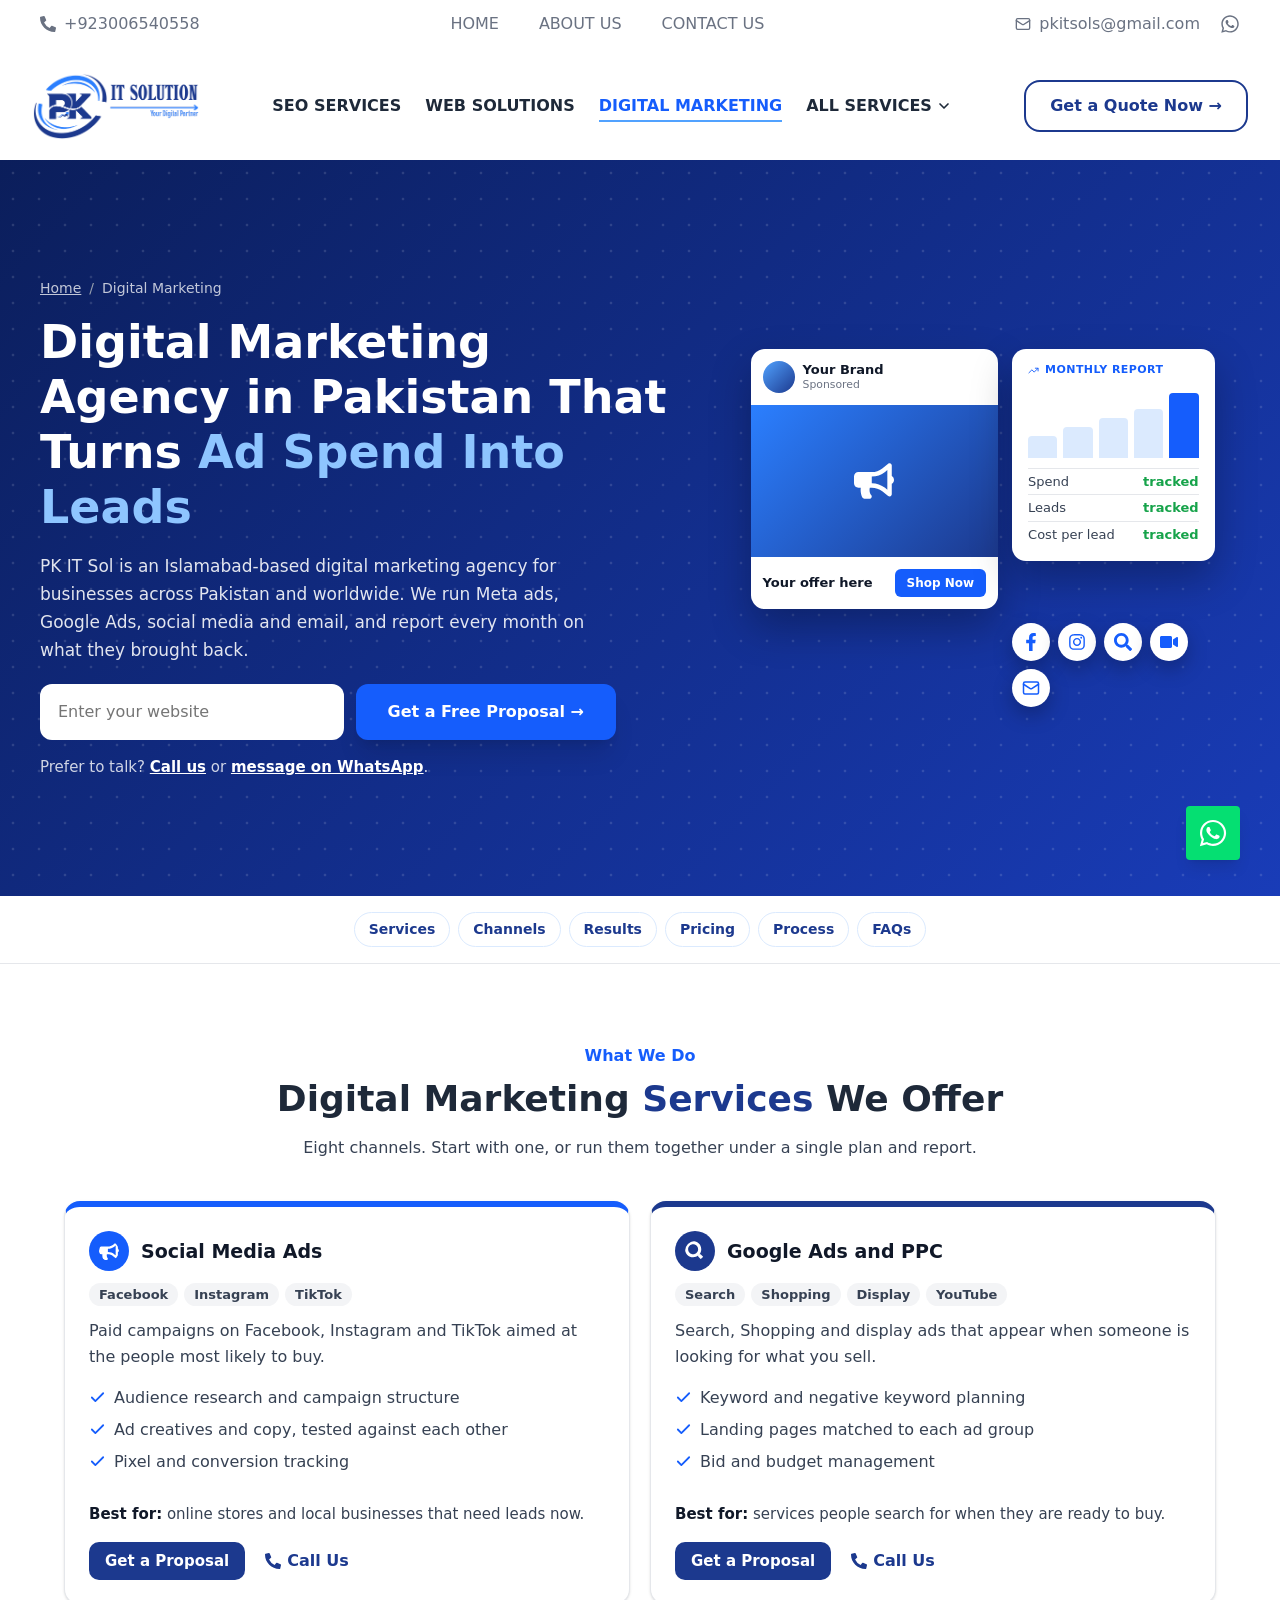
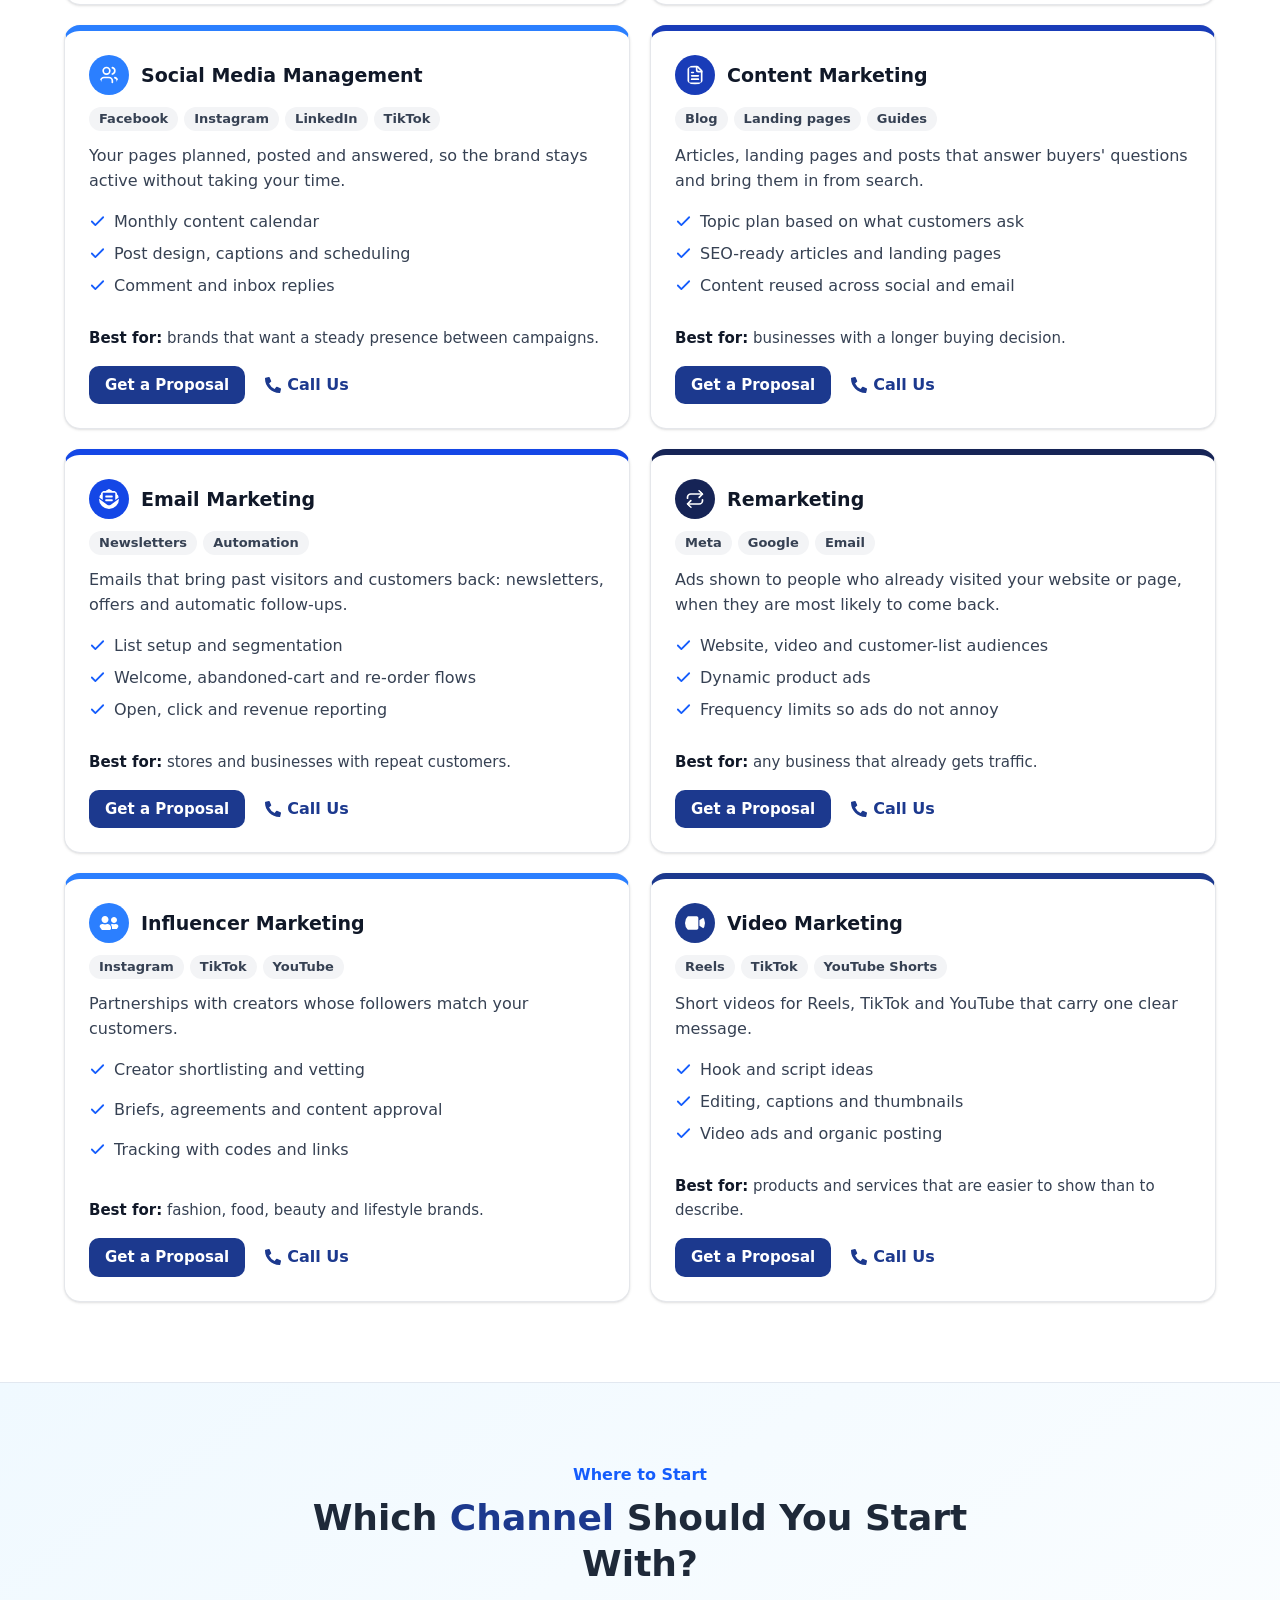
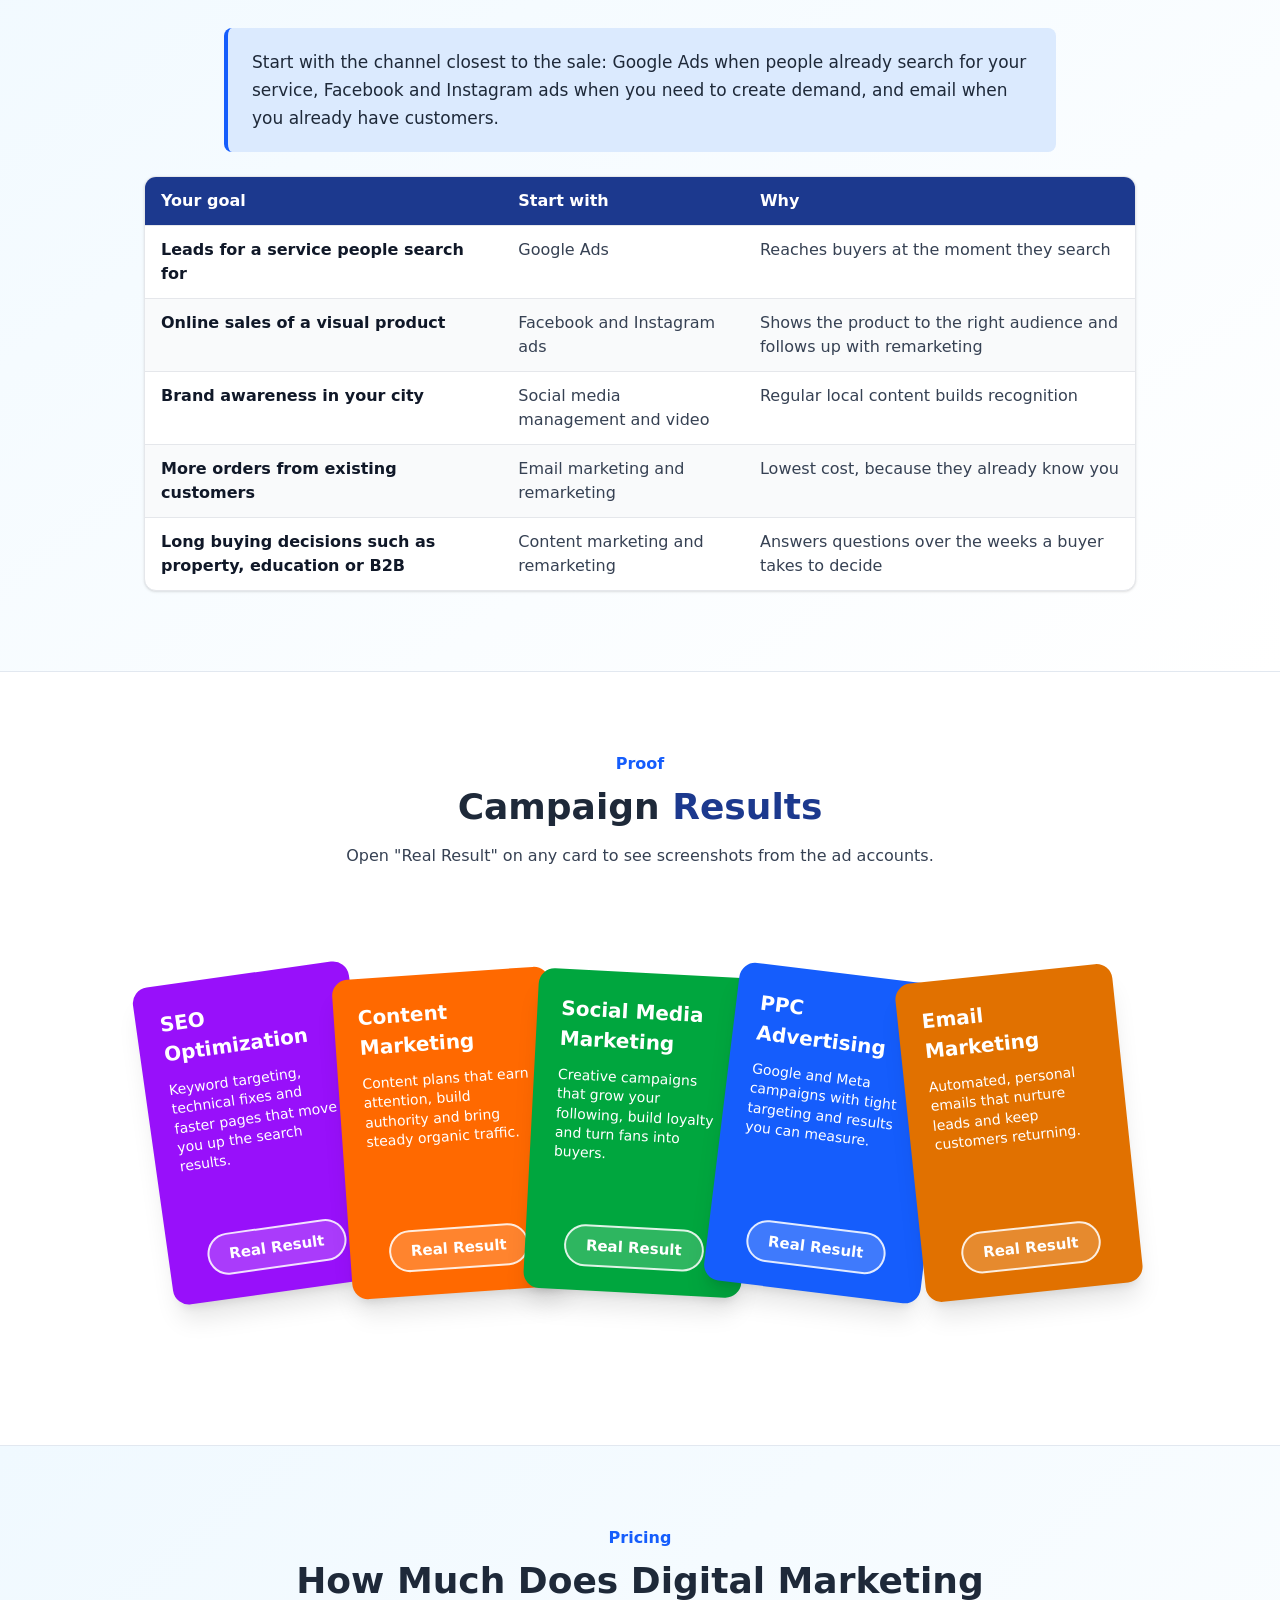
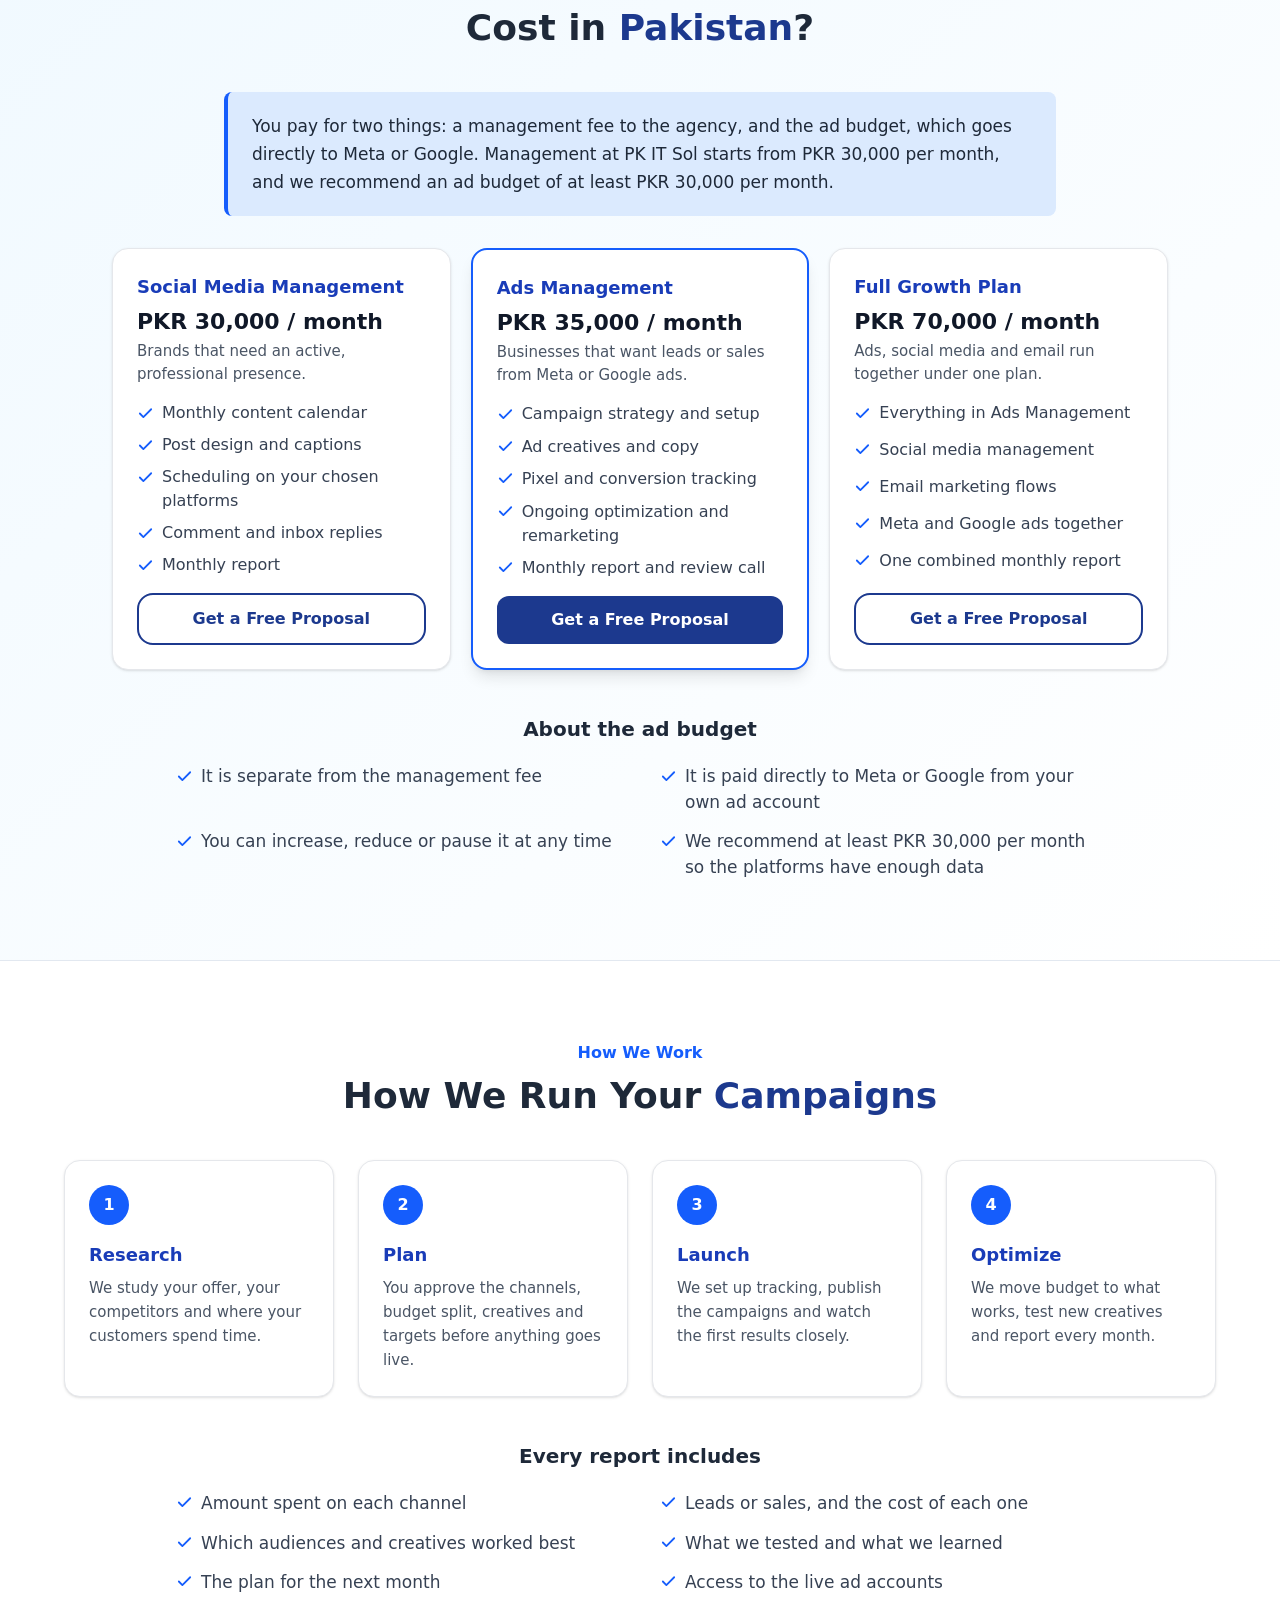
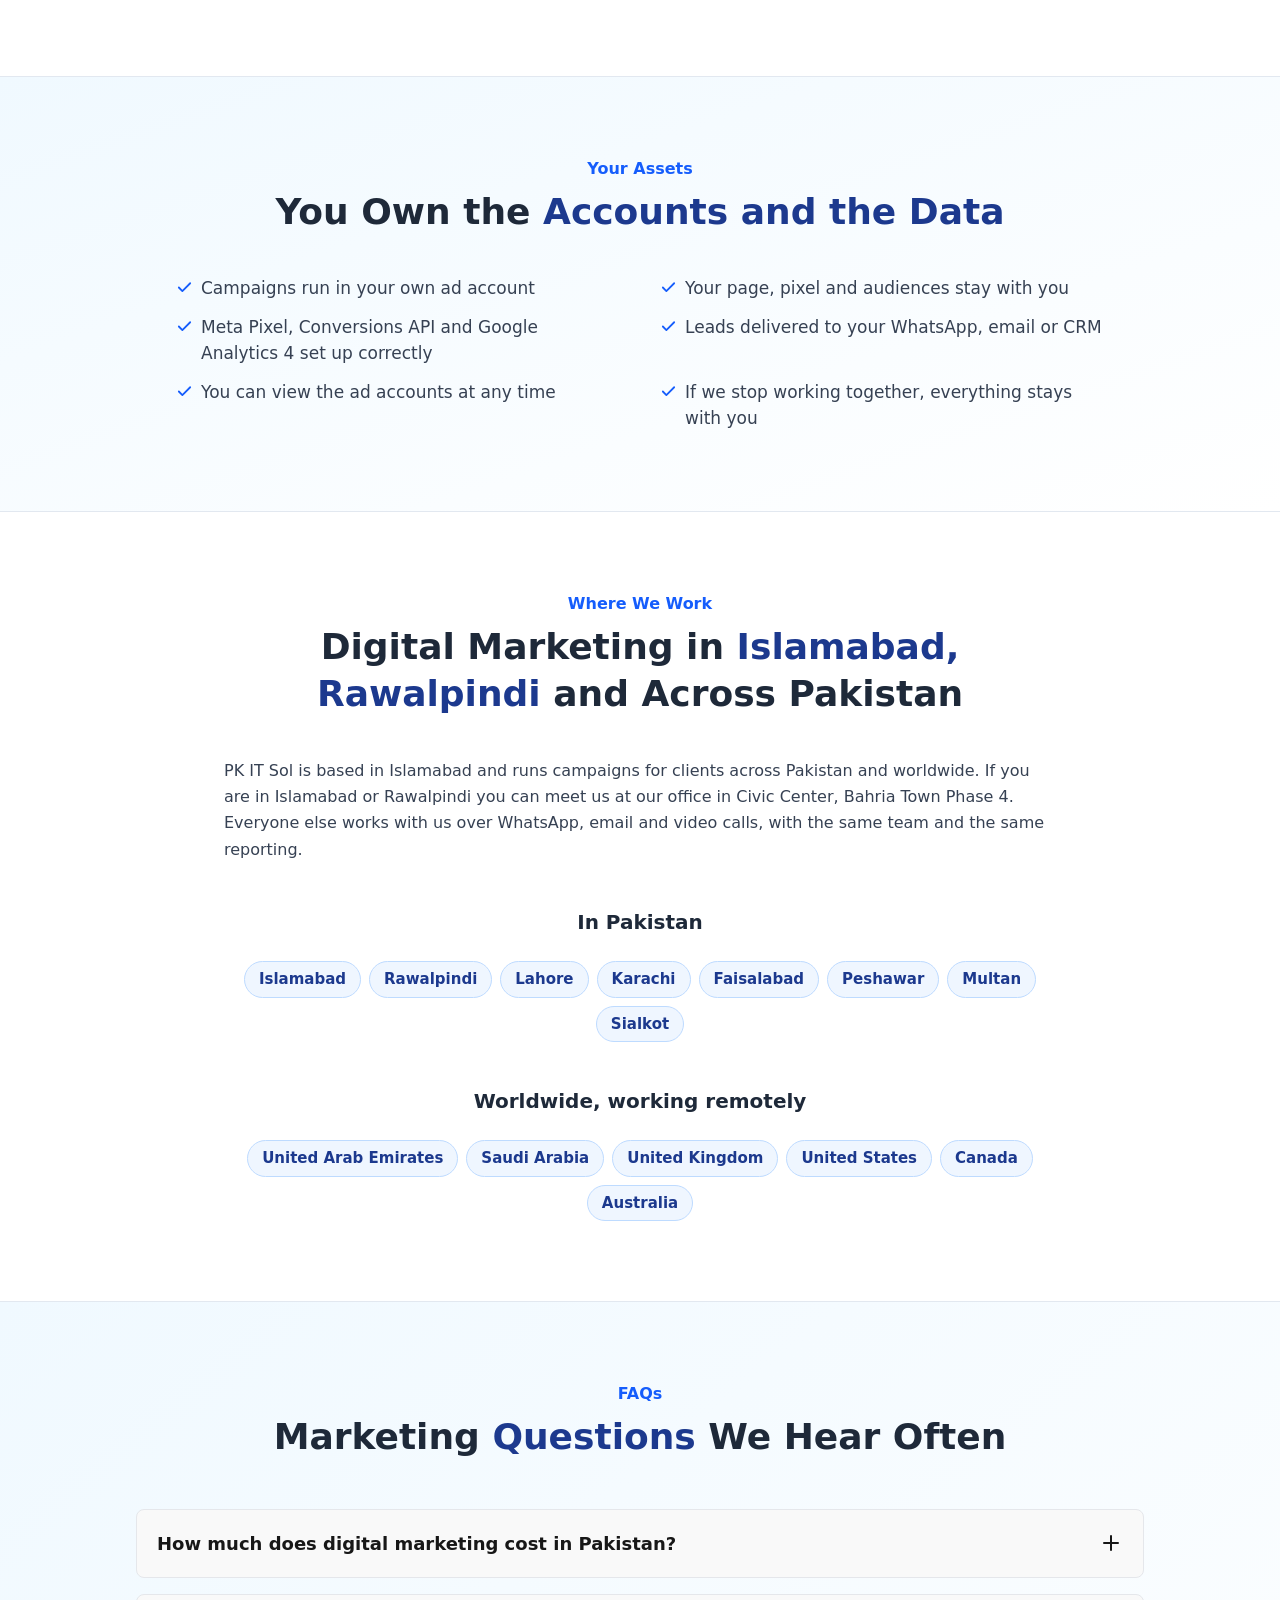
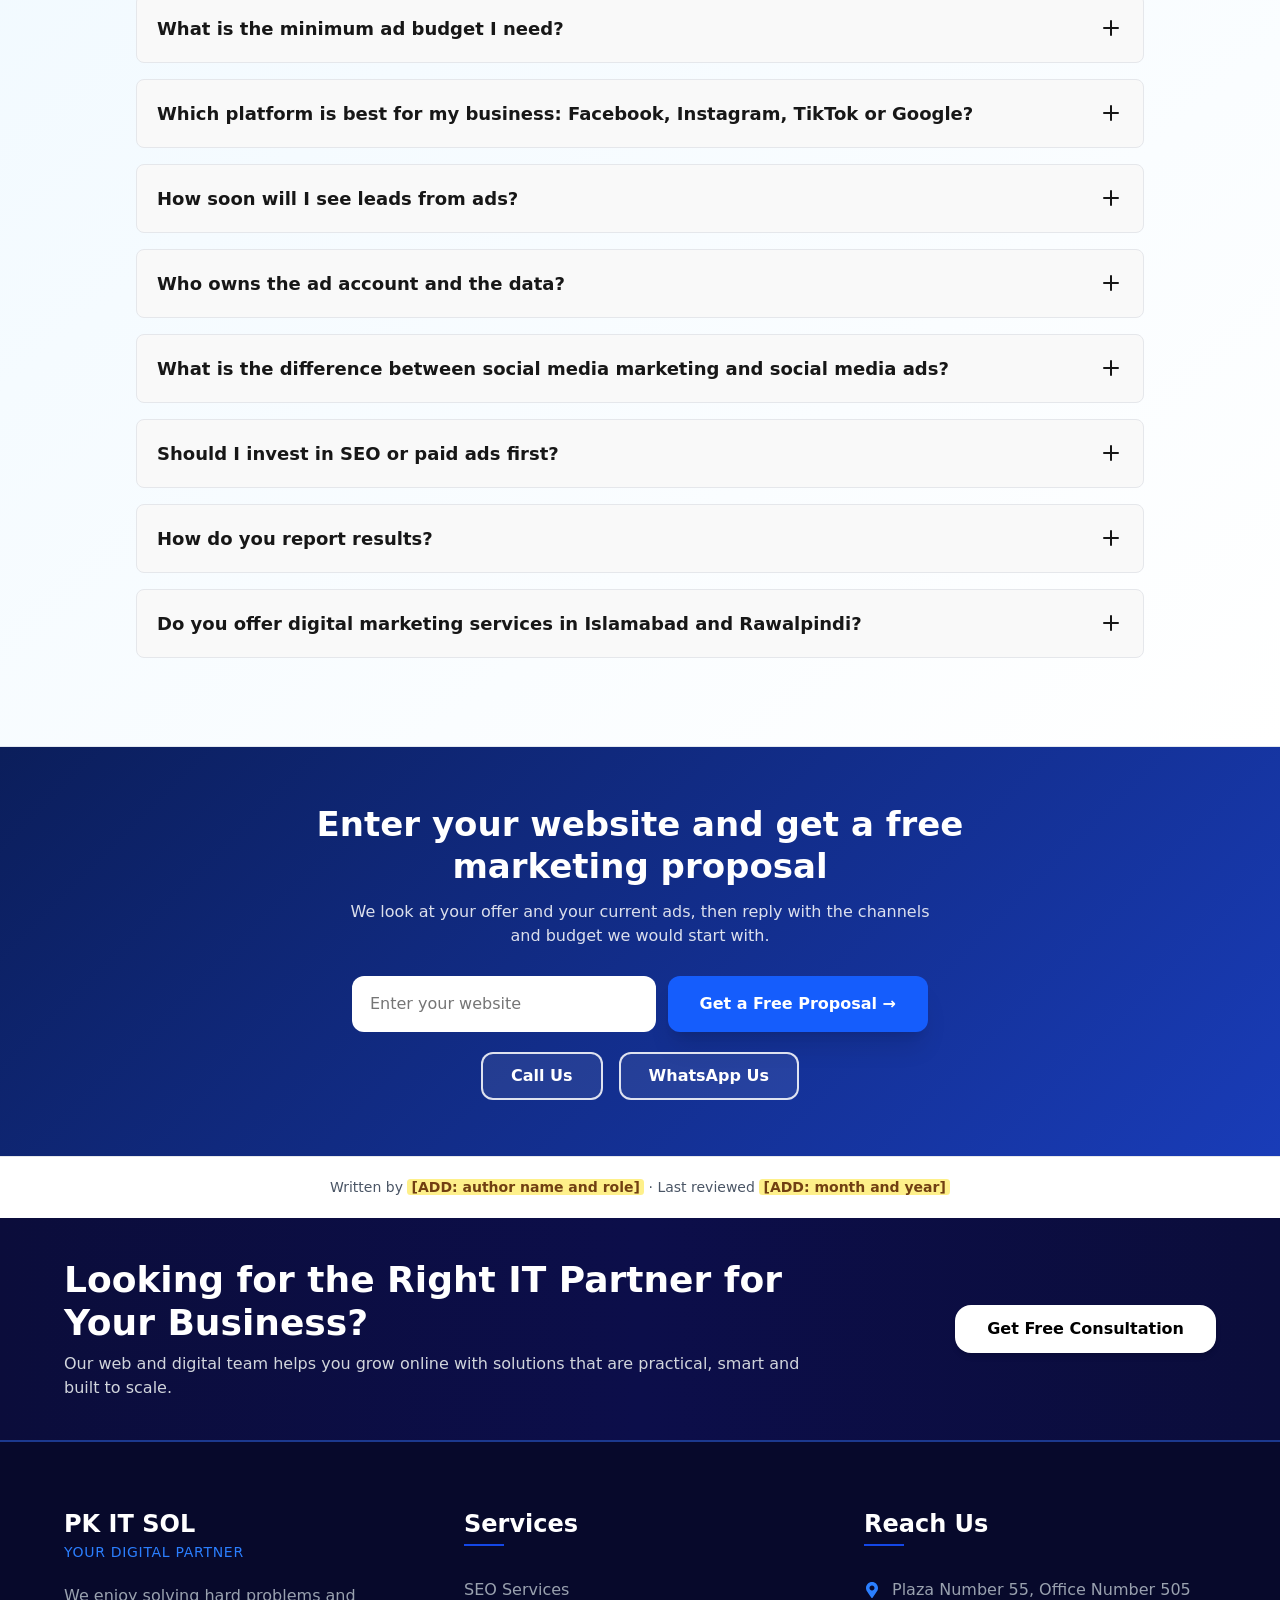
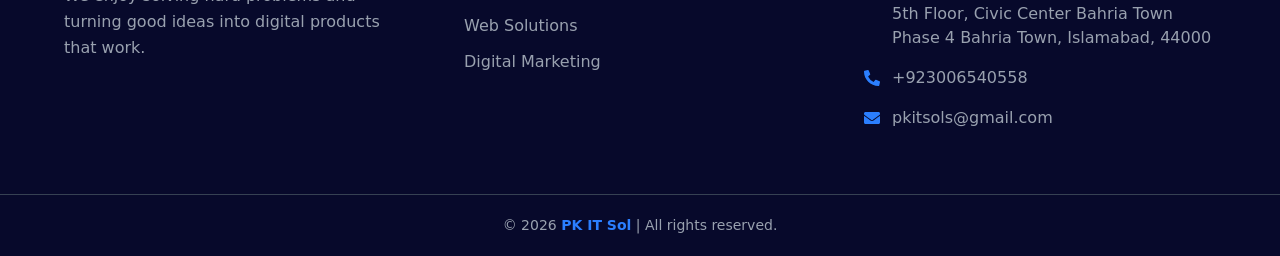
<file: digital-marketing.html>
<!DOCTYPE html>
<html lang="en">
<head>
  <meta charset="utf-8">
  <meta name="viewport" content="width=device-width, initial-scale=1, viewport-fit=cover">
  <title>Digital Marketing Agency in Pakistan | Islamabad | PK IT Sol</title>
  <meta name="description" content="Digital marketing agency in Pakistan, based in Islamabad. Meta ads, Google Ads, social media and email from PKR 30,000 a month. Free proposal.">
  <!-- Not indexed yet. When the content is final, change this to: index, follow -->
  <meta name="robots" content="noindex, nofollow">
  <link rel="canonical" href="https://pkitsol.com/digital-marketing">
  <meta name="theme-color" content="#1c398e">
  <meta property="og:type" content="website">
  <meta property="og:title" content="Digital Marketing Agency in Pakistan | Islamabad | PK IT Sol">
  <meta property="og:description" content="Digital marketing agency in Pakistan, based in Islamabad. Meta ads, Google Ads, social media and email from PKR 30,000 a month. Free proposal.">
  <script type="application/ld+json">{"@context": "https://schema.org", "@type": "Service", "name": "Digital Marketing Services in Pakistan", "serviceType": "Digital marketing", "url": "https://pkitsol.com/digital-marketing", "areaServed": [{"@type": "Country", "name": "Pakistan"}, {"@type": "City", "name": "Islamabad"}, {"@type": "City", "name": "Rawalpindi"}, "Worldwide"], "offers": {"@type": "Offer", "priceCurrency": "PKR", "price": "30000", "description": "Management plans from PKR 30,000 per month, ad budget separate"}, "provider": {"@type": "ProfessionalService", "name": "PK IT Sol", "url": "https://pkitsol.com/", "telephone": "+923006540558", "email": "pkitsols@gmail.com", "address": {"@type": "PostalAddress", "streetAddress": "Plaza Number 55, Office Number 505, 5th Floor, Civic Center, Bahria Town Phase 4", "addressLocality": "Islamabad", "postalCode": "44000", "addressCountry": "PK"}}}</script>
  <script type="application/ld+json">{"@context": "https://schema.org", "@type": "BreadcrumbList", "itemListElement": [{"@type": "ListItem", "position": 1, "name": "Home", "item": "https://pkitsol.com/"}, {"@type": "ListItem", "position": 2, "name": "Digital Marketing", "item": "https://pkitsol.com/digital-marketing"}]}</script>
  <link rel="icon" type="image/png" href="assets/img/favicon.png">
  <link rel="stylesheet" href="css/style.css">
  <script>
    document.documentElement.className += " js";
    /* Image fallback chain: local file -> data-remote URL -> data-placeholder.
       Lets the page show the right picture before tools/download-images has been run. */
    function imgFallback(img) {
      var remote = img.getAttribute("data-remote"), placeholder = img.getAttribute("data-placeholder");
      if (remote && !img.getAttribute("data-tried-remote")) { img.setAttribute("data-tried-remote", "1"); img.src = remote; }
      else if (placeholder && !img.getAttribute("data-tried-placeholder")) { img.setAttribute("data-tried-placeholder", "1"); img.src = placeholder; }
      else { img.onerror = null; }
    }
  </script>
</head>
<body class="svc svc--dm">

<!-- Icon sprite: keep this block as it is (same icons as index.html) -->
<svg xmlns="http://www.w3.org/2000/svg" class="sprite" aria-hidden="true" focusable="false">
  <!-- solid icons -->
  <symbol id="i-phone" viewBox="0 0 512 512"><path d="M497.39 361.8l-112-48a24 24 0 0 0-28 6.9l-49.6 60.6A370.66 370.66 0 0 1 130.6 204.11l60.6-49.6a23.94 23.94 0 0 0 6.9-28l-48-112A24.16 24.16 0 0 0 122.6.61l-104 24A24 24 0 0 0 0 48c0 256.5 207.9 464 464 464a24 24 0 0 0 23.4-18.6l24-104a24.29 24.29 0 0 0-14.01-27.6z"/></symbol>
  <symbol id="i-envelope" viewBox="0 0 512 512"><path d="M502.3 190.8c3.9-3.1 9.7-.2 9.7 4.7V400c0 26.5-21.5 48-48 48H48c-26.5 0-48-21.5-48-48V195.6c0-5 5.7-7.8 9.7-4.7 22.4 17.4 52.1 39.5 154.1 113.6 21.1 15.4 56.7 47.8 92.2 47.6 35.7.3 72-32.8 92.3-47.6 102-74.1 131.6-96.3 154-113.7zM256 320c23.2.4 56.6-29.2 73.4-41.4 132.7-96.3 142.8-104.7 173.4-128.7 5.8-4.5 9.2-11.5 9.2-18.9v-19c0-26.5-21.5-48-48-48H48C21.5 64 0 85.5 0 112v19c0 7.4 3.4 14.3 9.2 18.9 30.6 23.9 40.7 32.4 173.4 128.7 16.8 12.2 50.2 41.8 73.4 41.4z"/></symbol>
  <symbol id="i-pin" viewBox="0 0 384 512"><path d="M172.268 501.67C26.97 291.031 0 269.413 0 192 0 85.961 85.961 0 192 0s192 85.961 192 192c0 77.413-26.97 99.031-172.268 309.67-9.535 13.774-29.93 13.773-39.464 0zM192 272c44.183 0 80-35.817 80-80s-35.817-80-80-80-80 35.817-80 80 35.817 80 80 80z"/></symbol>
  <symbol id="i-facebook" viewBox="0 0 320 512"><path d="M279.14 288l14.22-92.66h-88.91v-60.13c0-25.35 12.42-50.06 52.24-50.06h40.42V6.26S260.43 0 225.36 0c-73.22 0-121.08 44.38-121.08 124.72v70.62H22.89V288h81.39v224h100.17V288z"/></symbol>
  <symbol id="i-instagram" viewBox="0 0 448 512"><path d="M224.1 141c-63.6 0-114.9 51.3-114.9 114.9s51.3 114.9 114.9 114.9S339 319.5 339 255.9 287.7 141 224.1 141zm0 189.6c-41.1 0-74.7-33.5-74.7-74.7s33.5-74.7 74.7-74.7 74.7 33.5 74.7 74.7-33.6 74.7-74.7 74.7zm146.4-194.3c0 14.9-12 26.8-26.8 26.8-14.9 0-26.8-12-26.8-26.8s12-26.8 26.8-26.8 26.8 12 26.8 26.8zm76.1 27.2c-1.7-35.9-9.9-67.7-36.2-93.9-26.2-26.2-58-34.4-93.9-36.2-37-2.1-147.9-2.1-184.9 0-35.8 1.7-67.6 9.9-93.9 36.1s-34.4 58-36.2 93.9c-2.1 37-2.1 147.9 0 184.9 1.7 35.9 9.9 67.7 36.2 93.9s58 34.4 93.9 36.2c37 2.1 147.9 2.1 184.9 0 35.9-1.7 67.7-9.9 93.9-36.2 26.2-26.2 34.4-58 36.2-93.9 2.1-37 2.1-147.8 0-184.8zM398.8 388c-7.8 19.6-22.9 34.7-42.6 42.6-29.5 11.7-99.5 9-132.1 9s-102.7 2.6-132.1-9c-19.6-7.8-34.7-22.9-42.6-42.6-11.7-29.5-9-99.5-9-132.1s-2.6-102.7 9-132.1c7.8-19.6 22.9-34.7 42.6-42.6 29.5-11.7 99.5-9 132.1-9s102.7-2.6 132.1 9c19.6 7.8 34.7 22.9 42.6 42.6 11.7 29.5 9 99.5 9 132.1s2.7 102.7-9 132.1z"/></symbol>
  <symbol id="i-linkedin" viewBox="0 0 448 512"><path d="M100.28 448H7.4V148.9h92.88zM53.79 108.1C24.09 108.1 0 83.5 0 53.8a53.79 53.79 0 0 1 107.58 0c0 29.7-24.1 54.3-53.79 54.3zM447.9 448h-92.68V302.4c0-34.7-.7-79.2-48.29-79.2-48.29 0-55.69 37.7-55.69 76.7V448h-92.78V148.9h89.08v40.8h1.3c12.4-23.5 42.69-48.3 87.88-48.3 94 0 111.28 61.9 111.28 142.3V448z"/></symbol>
  <symbol id="i-whatsapp" viewBox="0 0 448 512"><path d="M380.9 97.1C339 55.1 283.2 32 223.9 32c-122.4 0-222 99.6-222 222 0 39.1 10.2 77.3 29.6 111L0 480l117.7-30.9c32.4 17.7 68.9 27 106.1 27h.1c122.3 0 224.1-99.6 224.1-222 0-59.3-25.2-115-67.1-157zm-157 341.6c-33.2 0-65.7-8.9-94-25.7l-6.7-4-69.8 18.3L72 359.2l-4.4-7c-18.5-29.4-28.2-63.3-28.2-98.2 0-101.7 82.8-184.5 184.6-184.5 49.3 0 95.6 19.2 130.4 54.1 34.8 34.9 56.2 81.2 56.1 130.5 0 101.8-84.9 184.6-186.6 184.6zm101.2-138.2c-5.5-2.8-32.8-16.2-37.9-18-5.1-1.9-8.8-2.8-12.5 2.8-3.7 5.6-14.3 18-17.6 21.8-3.2 3.7-6.5 4.2-12 1.4-32.6-16.3-54-29.1-75.5-66-5.7-9.8 5.7-9.1 16.3-30.3 1.8-3.7.9-6.9-.5-9.7-1.4-2.8-12.5-30.1-17.1-41.2-4.5-10.8-9.1-9.3-12.5-9.5-3.2-.2-6.9-.2-10.6-.2-3.7 0-9.7 1.4-14.8 6.9-5.1 5.6-19.4 19-19.4 46.3 0 27.3 19.9 53.7 22.6 57.4 2.8 3.7 39.1 59.7 94.8 83.8 35.2 15.2 49 16.5 66.6 13.9 10.7-1.6 32.8-13.4 37.4-26.4 4.6-13 4.6-24.1 3.2-26.4-1.3-2.5-5-3.9-10.5-6.6z"/></symbol>
  <symbol id="i-wordpress" viewBox="0 0 512 512"><path d="M61.7 169.4l101.5 278C92.2 413 43.3 340.2 43.3 256c0-30.9 6.6-60.1 18.4-86.6zm337.9 75.9c0-26.3-9.4-44.5-17.5-58.7-10.8-17.5-20.9-32.4-20.9-49.9 0-19.6 14.8-37.8 35.7-37.8.9 0 1.8.1 2.8.2-37.9-34.7-88.3-55.9-143.7-55.9-74.3 0-139.7 38.1-177.8 95.9 5 .2 9.7.3 13.7.3 22.2 0 56.7-2.7 56.7-2.7 11.5-.7 12.8 16.2 1.4 17.5 0 0-11.5 1.3-24.3 2l77.5 230.4L249.8 247l-33.1-90.8c-11.5-.7-22.3-2-22.3-2-11.5-.7-10.1-18.2 1.3-17.5 0 0 35.1 2.7 56 2.7 22.2 0 56.7-2.7 56.7-2.7 11.5-.7 12.8 16.2 1.4 17.5 0 0-11.5 1.3-24.3 2l76.9 228.7 21.2-70.9c9-29.4 16-50.5 16-68.7zm-139.9 29.3l-63.8 185.5c19.1 5.6 39.2 8.7 60.1 8.7 24.8 0 48.5-4.3 70.6-12.1-.6-.9-1.1-1.9-1.5-2.9l-65.4-179.2zm183-120.7c.9 6.8 1.4 14 1.4 21.9 0 21.6-4 45.8-16.2 76.2l-65 187.9C426.2 403 468.7 334.5 468.7 256c0-37-9.4-71.8-26-102.1zM504 256c0 136.8-111.3 248-248 248C119.2 504 8 392.7 8 256 8 119.2 119.2 8 256 8c136.7 0 248 111.2 248 248zm-11.4 0c0-130.5-106.2-236.6-236.6-236.6C125.5 19.4 19.4 125.5 19.4 256S125.6 492.6 256 492.6c130.5 0 236.6-106.1 236.6-236.6z"/></symbol>
  <symbol id="i-store" viewBox="0 0 616 512"><path d="M602 118.6L537.1 15C531.3 5.7 521 0 510 0H106C95 0 84.7 5.7 78.9 15L14 118.6c-33.5 53.5-3.8 127.9 58.8 136.4 4.5.6 9.1.9 13.7.9 29.6 0 55.8-13 73.8-33.1 18 20.1 44.3 33.1 73.8 33.1 29.6 0 55.8-13 73.8-33.1 18 20.1 44.3 33.1 73.8 33.1 29.6 0 55.8-13 73.8-33.1 18.1 20.1 44.3 33.1 73.8 33.1 4.7 0 9.2-.3 13.7-.9 62.8-8.4 92.6-82.8 59-136.4zM529.5 288c-10 0-19.9-1.5-29.5-3.8V384H116v-99.8c-9.6 2.2-19.5 3.8-29.5 3.8-6 0-12.1-.4-18-1.2-5.6-.8-11.1-2.1-16.4-3.6V480c0 17.7 14.3 32 32 32h448c17.7 0 32-14.3 32-32V283.2c-5.4 1.6-10.8 2.9-16.4 3.6-6.1.8-12.1 1.2-18.2 1.2z"/></symbol>
  <symbol id="i-shopify" viewBox="0 0 448 512"><path d="M388.32,104.1a4.66,4.66,0,0,0-4.4-4c-2,0-37.23-.8-37.23-.8s-21.61-20.82-29.62-28.83V503.2L442.76,472S388.72,106.5,388.32,104.1ZM288.65,70.47a116.67,116.67,0,0,0-7.21-17.61C271,32.85,255.42,22,237,22a15,15,0,0,0-4,.4c-.4-.8-1.2-1.2-1.6-2C223.4,11.63,213,7.63,200.58,8c-24,.8-48,18-67.25,48.83-13.61,21.62-24,48.84-26.82,70.06-27.62,8.4-46.83,14.41-47.23,14.81-14,4.4-14.41,4.8-16,18-1.2,10-38,291.82-38,291.82L307.86,504V65.67a41.66,41.66,0,0,0-4.4.4S297.86,67.67,288.65,70.47ZM233.41,87.69c-16,4.8-33.63,10.4-50.84,15.61,4.8-18.82,14.41-37.63,25.62-50,4.4-4.4,10.41-9.61,17.21-12.81C232.21,54.86,233.81,74.48,233.41,87.69ZM200.58,24.44A27.49,27.49,0,0,1,215,28c-6.4,3.2-12.81,8.41-18.81,14.41-15.21,16.42-26.82,42-31.62,66.45-14.42,4.41-28.83,8.81-42,12.81C131.33,83.28,163.75,25.24,200.58,24.44ZM154.15,244.61c1.6,25.61,69.25,31.22,73.25,91.66,2.8,47.64-25.22,80.06-65.65,82.47-48.83,3.2-75.65-25.62-75.65-25.62l10.4-44s26.82,20.42,48.44,18.82c14-.8,19.22-12.41,18.81-20.42-2-33.62-57.24-31.62-60.84-86.86-3.2-46.44,27.22-93.27,94.47-97.68,26-1.6,39.23,4.81,39.23,4.81L221.4,225.39s-17.21-8-37.63-6.4C154.15,221,153.75,239.8,154.15,244.61ZM249.42,82.88c0-12-1.6-29.22-7.21-43.63,18.42,3.6,27.22,24,31.23,36.43Q262.63,78.68,249.42,82.88Z"/></symbol>
  <symbol id="i-code" viewBox="0 0 640 512"><path d="M278.9 511.5l-61-17.7c-6.4-1.8-10-8.5-8.2-14.9L346.2 8.7c1.8-6.4 8.5-10 14.9-8.2l61 17.7c6.4 1.8 10 8.5 8.2 14.9L293.8 503.3c-1.9 6.4-8.5 10.1-14.9 8.2zm-114-112.2l43.5-46.4c4.6-4.9 4.3-12.7-.8-17.2L117 256l90.6-79.7c5.1-4.5 5.5-12.3.8-17.2l-43.5-46.4c-4.5-4.8-12.1-5.1-17-.5L3.8 247.2c-5.1 4.7-5.1 12.8 0 17.5l144.1 135.1c4.9 4.6 12.5 4.4 17-.5zm327.2.6l144.1-135.1c5.1-4.7 5.1-12.8 0-17.5L492.1 112.1c-4.8-4.5-12.4-4.3-17 .5L431.6 159c-4.6 4.9-4.3 12.7.8 17.2L523 256l-90.6 79.7c-5.1 4.5-5.5 12.3-.8 17.2l43.5 46.4c4.5 4.9 12.1 5.1 17 .6z"/></symbol>
  <symbol id="i-search" viewBox="0 0 512 512"><path d="M505 442.7L405.3 343c-4.5-4.5-10.6-7-17-7H372c27.6-35.3 44-79.7 44-128C416 93.1 322.9 0 208 0S0 93.1 0 208s93.1 208 208 208c48.3 0 92.7-16.4 128-44v16.3c0 6.4 2.5 12.5 7 17l99.7 99.7c9.4 9.4 24.6 9.4 33.9 0l28.3-28.3c9.4-9.4 9.4-24.6.1-34zM208 336c-70.7 0-128-57.2-128-128 0-70.7 57.2-128 128-128 70.7 0 128 57.2 128 128 0 70.7-57.2 128-128 128z"/></symbol>
  <symbol id="i-cart" viewBox="0 0 576 512"><path d="M528.12 301.319l47.273-208C578.806 78.301 567.391 64 551.99 64H159.208l-9.166-44.81C147.758 8.021 137.93 0 126.529 0H24C10.745 0 0 10.745 0 24v16c0 13.255 10.745 24 24 24h69.883l70.248 343.435C147.325 417.1 136 435.222 136 456c0 30.928 25.072 56 56 56s56-25.072 56-56c0-15.674-6.447-29.835-16.824-40h209.647C430.447 426.165 424 440.326 424 456c0 30.928 25.072 56 56 56s56-25.072 56-56c0-22.172-12.888-41.332-31.579-50.405l5.517-24.276c3.413-15.018-8.002-29.319-23.403-29.319H218.117l-6.545-32h293.145c11.206 0 20.92-7.754 23.403-18.681z"/></symbol>
  <symbol id="i-cog" viewBox="0 0 512 512"><path d="M487.4 315.7l-42.6-24.6c4.3-23.2 4.3-47 0-70.2l42.6-24.6c4.9-2.8 7.1-8.6 5.5-14-11.1-35.6-30-67.8-54.7-94.6-3.8-4.1-10-5.1-14.8-2.3L380.8 110c-17.9-15.4-38.5-27.3-60.8-35.1V25.8c0-5.6-3.9-10.5-9.4-11.7-36.7-8.2-74.3-7.8-109.2 0-5.5 1.2-9.4 6.1-9.4 11.7V75c-22.2 7.9-42.8 19.8-60.8 35.1L88.7 85.5c-4.9-2.8-11-1.9-14.8 2.3-24.7 26.7-43.6 58.9-54.7 94.6-1.7 5.4.6 11.2 5.5 14L67.3 221c-4.3 23.2-4.3 47 0 70.2l-42.6 24.6c-4.9 2.8-7.1 8.6-5.5 14 11.1 35.6 30 67.8 54.7 94.6 3.8 4.1 10 5.1 14.8 2.3l42.6-24.6c17.9 15.4 38.5 27.3 60.8 35.1v49.2c0 5.6 3.9 10.5 9.4 11.7 36.7 8.2 74.3 7.8 109.2 0 5.5-1.2 9.4-6.1 9.4-11.7v-49.2c22.2-7.9 42.8-19.8 60.8-35.1l42.6 24.6c4.9 2.8 11 1.9 14.8-2.3 24.7-26.7 43.6-58.9 54.7-94.6 1.5-5.5-.7-11.3-5.6-14.1zM256 336c-44.1 0-80-35.9-80-80s35.9-80 80-80 80 35.9 80 80-35.9 80-80 80z"/></symbol>
  <symbol id="i-bullhorn" viewBox="0 0 576 512"><path d="M576 240c0-23.63-12.95-44.04-32-55.12V32.01C544 23.26 537.02 0 512 0c-7.12 0-14.19 2.38-19.98 7.02l-85.03 68.03C364.28 109.19 310.66 128 256 128H64c-35.35 0-64 28.65-64 64v96c0 35.35 28.65 64 64 64h33.7c-1.39 10.48-2.18 21.14-2.18 32 0 39.77 9.26 77.35 25.56 110.94 5.19 10.69 16.52 17.06 28.4 17.06h74.28c26.05 0 41.69-29.84 25.9-50.56-16.4-21.52-26.15-48.36-26.15-77.44 0-11.11 1.62-21.79 4.41-32H256c54.66 0 108.28 18.81 150.98 52.95l85.03 68.03a32.023 32.023 0 0 0 19.98 7.02c24.92 0 32-22.78 32-32V295.13C563.05 284.04 576 263.63 576 240zm-96 141.42l-33.05-26.44C392.95 311.78 325.12 288 256 288v-96c69.12 0 136.95-23.78 190.95-66.98L480 98.58v282.84z"/></symbol>
  <symbol id="i-envelope-open" viewBox="0 0 512 512"><path d="M176 216h160c8.84 0 16-7.16 16-16v-16c0-8.84-7.16-16-16-16H176c-8.84 0-16 7.16-16 16v16c0 8.84 7.16 16 16 16zm-16 80c0 8.84 7.16 16 16 16h160c8.84 0 16-7.16 16-16v-16c0-8.84-7.16-16-16-16H176c-8.84 0-16 7.16-16 16v16zm96 121.13c-16.42 0-32.84-5.06-46.86-15.19L0 250.86V464c0 26.51 21.49 48 48 48h416c26.51 0 48-21.49 48-48V250.86L302.86 401.94c-14.02 10.12-30.44 15.19-46.86 15.19zm237.61-254.18c-8.85-6.94-17.24-13.47-29.61-22.81V96c0-26.51-21.49-48-48-48h-77.55c-3.04-2.2-5.87-4.26-9.04-6.56C312.6 29.17 279.2-.35 256 0c-23.2-.35-56.59 29.17-73.41 41.44-3.17 2.3-6 4.36-9.04 6.56H96c-26.51 0-48 21.49-48 48v44.14c-12.37 9.33-20.76 15.87-29.61 22.81A47.995 47.995 0 0 0 0 200.72v10.65l96 69.35V96h320v184.72l96-69.35v-10.65c0-14.74-6.78-28.67-18.39-37.77z"/></symbol>
  <symbol id="i-user-friends" viewBox="0 0 640 512"><path d="M192 256c61.9 0 112-50.1 112-112S253.9 32 192 32 80 82.1 80 144s50.1 112 112 112zm76.8 32h-8.3c-20.8 10-43.9 16-68.5 16s-47.6-6-68.5-16h-8.3C51.6 288 0 339.6 0 403.2V432c0 26.5 21.5 48 48 48h288c26.5 0 48-21.5 48-48v-28.8c0-63.6-51.6-115.2-115.2-115.2zM480 256c53 0 96-43 96-96s-43-96-96-96-96 43-96 96 43 96 96 96zm48 32h-3.8c-13.9 4.8-28.6 8-44.2 8s-30.3-3.2-44.2-8H432c-20.4 0-39.2 5.9-55.7 15.4 24.4 26.3 39.7 61.2 39.7 99.8v38.4c0 2.2-.5 4.3-.6 6.4H592c26.5 0 48-21.5 48-48 0-61.9-50.1-112-112-112z"/></symbol>
  <symbol id="i-video" viewBox="0 0 576 512"><path d="M336.2 64H47.8C21.4 64 0 85.4 0 111.8v288.4C0 426.6 21.4 448 47.8 448h288.4c26.4 0 47.8-21.4 47.8-47.8V111.8c0-26.4-21.4-47.8-47.8-47.8zm189.4 37.7L416 177.3v157.4l109.6 75.5c21.2 14.6 50.4-.3 50.4-25.8V127.5c0-25.4-29.1-40.4-50.4-25.8z"/></symbol>
  <symbol id="i-quote" viewBox="0 0 512 512"><path d="M464 32H336c-26.5 0-48 21.5-48 48v128c0 26.5 21.5 48 48 48h80v64c0 35.3-28.7 64-64 64h-8c-13.3 0-24 10.7-24 24v48c0 13.3 10.7 24 24 24h8c88.4 0 160-71.6 160-160V80c0-26.5-21.5-48-48-48zm-288 0H48C21.5 32 0 53.5 0 80v128c0 26.5 21.5 48 48 48h80v64c0 35.3-28.7 64-64 64h-8c-13.3 0-24 10.7-24 24v48c0 13.3 10.7 24 24 24h8c88.4 0 160-71.6 160-160V80c0-26.5-21.5-48-48-48z"/></symbol>
  <symbol id="i-arrow-top" viewBox="0 0 24 24"><path d="M6 4h12v2H6zm.707 11.707L11 11.414V20h2v-8.586l4.293 4.293 1.414-1.414L12 7.586l-6.707 6.707z"/></symbol>
  <symbol id="i-headset" viewBox="0 0 24 24"><path d="M21 12.22C21 6.73 16.74 3 12 3c-4.69 0-9 3.65-9 9.28-.6.34-1 .98-1 1.72v2c0 1.1.9 2 2 2h1v-6.1c0-3.87 3.13-7 7-7s7 3.13 7 7V19h-8v2h8c1.1 0 2-.9 2-2v-1.22c.59-.31 1-.92 1-1.64v-2.3c0-.7-.41-1.31-1-1.62z"/><circle cx="9" cy="13" r="1"/><circle cx="15" cy="13" r="1"/><path d="M18 11.03A6.04 6.04 0 0 0 12.05 6c-3.03 0-6.29 2.51-6.03 6.45a8.075 8.075 0 0 0 4.86-5.89c1.31 2.63 4 4.44 7.12 4.47z"/></symbol>
  <!-- outline icons -->
  <symbol id="i-mail" viewBox="0 0 24 24"><g fill="none" stroke="currentColor" stroke-width="2" stroke-linecap="round" stroke-linejoin="round"><path d="m22 7-8.991 5.727a2 2 0 0 1-2.009 0L2 7"/><rect x="2" y="4" width="20" height="16" rx="2"/></g></symbol>
  <symbol id="i-settings" viewBox="0 0 24 24"><g fill="none" stroke="currentColor" stroke-width="1.5" stroke-linecap="round" stroke-linejoin="round"><path d="M9.671 4.136a2.34 2.34 0 0 1 4.659 0 2.34 2.34 0 0 0 3.319 1.915 2.34 2.34 0 0 1 2.33 4.033 2.34 2.34 0 0 0 0 3.831 2.34 2.34 0 0 1-2.33 4.033 2.34 2.34 0 0 0-3.319 1.915 2.34 2.34 0 0 1-4.659 0 2.34 2.34 0 0 0-3.32-1.915 2.34 2.34 0 0 1-2.33-4.033 2.34 2.34 0 0 0 0-3.831A2.34 2.34 0 0 1 6.35 6.051a2.34 2.34 0 0 0 3.319-1.915"/><circle cx="12" cy="12" r="3"/></g></symbol>
  <symbol id="i-circle-user" viewBox="0 0 24 24"><g fill="none" stroke="currentColor" stroke-width="1.5" stroke-linecap="round" stroke-linejoin="round"><circle cx="12" cy="12" r="10"/><circle cx="12" cy="10" r="3"/><path d="M7 20.662V19a2 2 0 0 1 2-2h6a2 2 0 0 1 2 2v1.662"/></g></symbol>
  <symbol id="i-users" viewBox="0 0 24 24"><g fill="none" stroke="currentColor" stroke-width="2" stroke-linecap="round" stroke-linejoin="round"><path d="M16 21v-2a4 4 0 0 0-4-4H6a4 4 0 0 0-4 4v2"/><path d="M16 3.128a4 4 0 0 1 0 7.744"/><path d="M22 21v-2a4 4 0 0 0-3-3.87"/><circle cx="9" cy="7" r="4"/></g></symbol>
  <symbol id="i-trending-up" viewBox="0 0 24 24"><g fill="none" stroke="currentColor" stroke-width="2" stroke-linecap="round" stroke-linejoin="round"><path d="M16 7h6v6"/><path d="m22 7-8.5 8.5-5-5L2 17"/></g></symbol>
  <symbol id="i-chart" viewBox="0 0 24 24"><g fill="none" stroke="currentColor" stroke-width="2" stroke-linecap="round" stroke-linejoin="round"><path d="M5 21v-6"/><path d="M12 21V3"/><path d="M19 21V9"/></g></symbol>
  <symbol id="i-repeat" viewBox="0 0 24 24"><g fill="none" stroke="currentColor" stroke-width="2" stroke-linecap="round" stroke-linejoin="round"><path d="m17 2 4 4-4 4"/><path d="M3 11v-1a4 4 0 0 1 4-4h14"/><path d="m7 22-4-4 4-4"/><path d="M21 13v1a4 4 0 0 1-4 4H3"/></g></symbol>
  <symbol id="i-file-text" viewBox="0 0 24 24"><g fill="none" stroke="currentColor" stroke-width="2" stroke-linecap="round" stroke-linejoin="round"><path d="M15 2H6a2 2 0 0 0-2 2v16a2 2 0 0 0 2 2h12a2 2 0 0 0 2-2V7Z"/><path d="M14 2v4a2 2 0 0 0 2 2h4"/><path d="M10 9H8"/><path d="M16 13H8"/><path d="M16 17H8"/></g></symbol>
  <symbol id="i-brain" viewBox="0 0 24 24"><g fill="none" stroke="currentColor" stroke-width="2" stroke-linecap="round" stroke-linejoin="round"><path d="M12 18V5"/><path d="M15 13a4.17 4.17 0 0 1-3-4 4.17 4.17 0 0 1-3 4"/><path d="M17.598 6.5A3 3 0 1 0 12 5a3 3 0 1 0-5.598 1.5"/><path d="M17.997 5.125a4 4 0 0 1 2.526 5.77"/><path d="M18 18a4 4 0 0 0 2-7.464"/><path d="M19.967 17.483A4 4 0 1 1 12 18a4 4 0 1 1-7.967-.517"/><path d="M6 18a4 4 0 0 1-2-7.464"/><path d="M6.003 5.125a4 4 0 0 0-2.526 5.77"/></g></symbol>
  <symbol id="i-globe" viewBox="0 0 24 24"><g fill="none" stroke="currentColor" stroke-width="2" stroke-linecap="round" stroke-linejoin="round"><circle cx="12" cy="12" r="10"/><path d="M12 2a14.5 14.5 0 0 0 0 20 14.5 14.5 0 0 0 0-20"/><path d="M2 12h20"/></g></symbol>
  <symbol id="i-pen-tool" viewBox="0 0 24 24"><g fill="none" stroke="currentColor" stroke-width="2" stroke-linecap="round" stroke-linejoin="round"><path d="M15.707 21.293a1 1 0 0 1-1.414 0l-1.586-1.586a1 1 0 0 1 0-1.414l5.586-5.586a1 1 0 0 1 1.414 0l1.586 1.586a1 1 0 0 1 0 1.414z"/><path d="m18 13-1.375-6.874a1 1 0 0 0-.746-.776L3.235 2.028a1 1 0 0 0-1.207 1.207L5.35 15.879a1 1 0 0 0 .776.746L13 18"/><path d="m2.3 2.3 7.286 7.286"/><circle cx="11" cy="11" r="2"/></g></symbol>
  <symbol id="i-arrow-up-right" viewBox="0 0 24 24"><g fill="none" stroke="currentColor" stroke-width="2" stroke-linecap="round" stroke-linejoin="round"><path d="M7 7h10v10"/><path d="M7 17 17 7"/></g></symbol>
  <symbol id="i-check" viewBox="0 0 24 24"><g fill="none" stroke="currentColor" stroke-width="2.5" stroke-linecap="round" stroke-linejoin="round"><path d="M20 6 9 17l-5-5"/></g></symbol>
  <symbol id="i-chevron-down" viewBox="0 0 24 24"><g fill="none" stroke="currentColor" stroke-width="2.5" stroke-linecap="round" stroke-linejoin="round"><path d="m6 9 6 6 6-6"/></g></symbol>
  <symbol id="i-plus" viewBox="0 0 24 24"><g fill="none" stroke="currentColor" stroke-width="2" stroke-linecap="round"><line class="plus-v" x1="12" y1="5" x2="12" y2="19"/><line x1="5" y1="12" x2="19" y2="12"/></g></symbol>
  <symbol id="i-menu" viewBox="0 0 24 24"><g fill="none" stroke="currentColor" stroke-width="2.6" stroke-linecap="round"><path d="M3 6h18M3 12h18M3 18h18"/></g></symbol>
  <symbol id="i-close" viewBox="0 0 24 24"><g fill="none" stroke="currentColor" stroke-width="2.6" stroke-linecap="round"><path d="M5 5l14 14M19 5 5 19"/></g></symbol>
</svg>

<a class="skip-link" href="#main">Skip to content</a>

<div class="page" id="top">

  <!-- Floating actions -->
  <a class="fab fab--top" href="#top" aria-label="Back to top"><svg class="icon"><use href="#i-arrow-top"/></svg></a>
  <a class="fab fab--whatsapp" data-brand-link="whatsapp" href="https://wa.me/923006540558" target="_blank" rel="noopener" aria-label="Chat on WhatsApp"><span><svg class="icon"><use href="#i-whatsapp"/></svg></span></a>

  <!-- Quick contact bar, phones only: one tap to call, WhatsApp or the form -->
  <nav class="mobile-bar" aria-label="Quick contact">
    <a data-brand-link="phone" href="tel:+923006540558"><svg class="icon"><use href="#i-phone"/></svg>Call</a>
    <a data-brand-link="whatsapp" href="https://wa.me/923006540558" target="_blank" rel="noopener"><svg class="icon"><use href="#i-whatsapp"/></svg>WhatsApp</a>
    <a class="mobile-bar__cta" href="#quote"><svg class="icon"><use href="#i-mail"/></svg>Get a Quote</a>
  </nav>

  <!-- ================= TOP BAR (desktop) ================= -->
  <div class="topbar">
    <div class="topbar__item">
      <svg class="icon"><use href="#i-phone"/></svg>
      <a data-brand-link="phone" data-brand="phone" href="tel:+923006540558">+923006540558</a>
    </div>
    <nav class="topbar__nav" aria-label="Quick links">
      <a class="underline-link" href="/">HOME</a>
      <a class="underline-link" href="/#about">ABOUT US</a>
      <a class="underline-link" href="/#contact">CONTACT US</a>
    </nav>
    <div class="topbar__right">
      <div class="topbar__item">
        <svg class="icon icon--lg"><use href="#i-mail"/></svg>
        <a data-brand-link="email" data-brand="email" href="mailto:pkitsols@gmail.com">pkitsols@gmail.com</a>
      </div>
      <div class="topbar__social">
        <a data-brand-link="facebook" href="#" target="_blank" rel="noopener" aria-label="Facebook"><svg class="icon"><use href="#i-facebook"/></svg></a>
        <a data-brand-link="instagram" href="#" target="_blank" rel="noopener" aria-label="Instagram"><svg class="icon"><use href="#i-instagram"/></svg></a>
        <a data-brand-link="linkedin" href="#" target="_blank" rel="noopener" aria-label="LinkedIn"><svg class="icon"><use href="#i-linkedin"/></svg></a>
        <a data-brand-link="whatsapp" href="https://wa.me/923006540558" target="_blank" rel="noopener" aria-label="WhatsApp"><svg class="icon"><use href="#i-whatsapp"/></svg></a>
      </div>
    </div>
  </div>

  <!-- ================= MAIN NAVIGATION ================= -->
  <header class="site-header" data-header>
    <div class="navbar">
      <a class="logo" href="/" aria-label="PK IT Sol, home page" data-brand-label="name">
        <img class="logo__img" src="assets/img/logo.png" alt="PK IT Sol" width="358" height="145" data-brand-alt="name">
        <span class="logo__layer logo__layer--ink" aria-hidden="true"></span>
        <span class="logo__layer logo__layer--accent" aria-hidden="true"></span>
      </a>

      <nav class="navbar__links" aria-label="Primary">
        <a class="underline-link" href="/seo-services">SEO SERVICES</a>
        <a class="underline-link" href="/web-development">WEB SOLUTIONS</a>
        <a class="underline-link" href="/digital-marketing">DIGITAL MARKETING</a>
        <div class="nav-mega" data-mega>
          <button class="nav-mega__toggle" type="button" aria-expanded="false" aria-controls="mega-panel">ALL SERVICES <svg class="icon"><use href="#i-chevron-down"/></svg></button>
        </div>
      </nav>

      <a class="btn btn--outline navbar__cta" href="#quote">Get a Quote Now &rarr;</a>

      <button class="nav-toggle" type="button" aria-expanded="false" aria-controls="mobile-menu" aria-label="Open menu" data-nav-toggle>
        <svg class="icon nav-toggle__open"><use href="#i-menu"/></svg>
        <svg class="icon nav-toggle__close"><use href="#i-close"/></svg>
      </button>
    </div>

    <!-- "All Services" drop-down. Its content is built from SITE_CONFIG.services in js/config.js -->
    <div class="mega" id="mega-panel" data-mega-panel hidden></div>

    <div class="mobile-menu" id="mobile-menu" hidden>
      <nav aria-label="Mobile">
        <a href="/">Home</a>
        <a href="/#about">About Us</a>
        <a href="/seo-services">SEO Services</a>
        <a href="/web-development">Web Solutions</a>
        <a href="/digital-marketing">Digital Marketing</a>
        <details class="mobile-services" data-mobile-services>
          <summary>All Services</summary>
        </details>
        <a href="/#portfolio">Our Work</a>
        <a href="/#contact">Contact Us</a>
      </nav>
      <div class="mobile-menu__contact">
        <a data-brand-link="phone" href="tel:+923006540558"><svg class="icon"><use href="#i-phone"/></svg><span data-brand="phone">+923006540558</span></a>
        <a data-brand-link="email" href="mailto:pkitsols@gmail.com"><svg class="icon"><use href="#i-mail"/></svg><span data-brand="email">pkitsols@gmail.com</span></a>
      </div>
      <a class="btn btn--outline" href="#quote">Get a Quote Now &rarr;</a>
    </div>
  </header>

  <main id="main">

    <!-- ===== HERO: heading, sub-heading, website bar. The visual on the right is decoration only ===== -->
    <section class="svc-hero" aria-labelledby="page-title">
      <div class="svc-hero__inner">
        <div class="svc-hero__copy">
          <ol class="breadcrumb" aria-label="Breadcrumb">
            <li><a href="/">Home</a></li>
            <li aria-current="page">Digital Marketing</li>
          </ol>
          <h1 id="page-title">Digital Marketing Agency in Pakistan That Turns <span>Ad Spend Into Leads</span></h1>
          <p class="svc-hero__sub">PK IT Sol is an Islamabad-based digital marketing agency for businesses across Pakistan and worldwide. We run Meta ads, Google Ads, social media and email, and report every month on what they brought back.</p>
          <form class="website-bar" data-quote-bar novalidate>
          <label class="sr-only" for="wb-hero">Your website address</label>
          <input id="wb-hero" name="website" type="text" inputmode="url" autocomplete="url" placeholder="Enter your website">
          <button class="btn btn--primary" type="submit">Get a Free Proposal &rarr;</button>
        </form>
          <p class="svc-hero__alt">Prefer to talk? <a data-brand-link="phone" href="tel:+923006540558">Call us</a> or <a data-brand-link="whatsapp" href="https://wa.me/923006540558" target="_blank" rel="noopener">message on WhatsApp</a>.</p>
        </div>
        <div class="viz viz--ads" aria-hidden="true">
          <div class="viz__ad">
            <div class="viz__ad-head"><span class="viz__avatar"></span><div><b>Your Brand</b><small>Sponsored</small></div></div>
            <div class="viz__ad-img"><svg class="icon"><use href="#i-bullhorn"/></svg></div>
            <div class="viz__ad-foot"><span>Your offer here</span><em>Shop Now</em></div>
          </div>
          <div class="viz__card viz__stats">
            <p class="viz__tag"><svg class="icon"><use href="#i-trending-up"/></svg> Monthly report</p>
            <div class="viz__bars"><i style="--h:30%"></i><i style="--h:42%"></i><i style="--h:55%"></i><i style="--h:68%"></i><i style="--h:90%"></i></div>
            <ul>
              <li>Spend <span>tracked</span></li>
              <li>Leads <span>tracked</span></li>
              <li>Cost per lead <span>tracked</span></li>
            </ul>
          </div>
          <div class="viz__channels"><span><svg class="icon"><use href="#i-facebook"/></svg></span><span><svg class="icon"><use href="#i-instagram"/></svg></span><span><svg class="icon"><use href="#i-search"/></svg></span><span><svg class="icon"><use href="#i-video"/></svg></span><span><svg class="icon"><use href="#i-mail"/></svg></span></div>
        </div>
      </div>
    </section>

    <nav class="jump" aria-label="On this page">
      <a href="#services">Services</a>
      <a href="#channels">Channels</a>
      <a href="#results">Results</a>
      <a href="#pricing">Pricing</a>
      <a href="#process">Process</a>
      <a href="#faqs">FAQs</a>
    </nav>

    <section class="section" id="services" aria-labelledby="services-title">
      <div class="section__inner">
        <header class="section__head">
          <p class="section__eyebrow">What We Do</p>
          <h2 id="services-title">Digital Marketing <span>Services</span> We Offer</h2>
          <p>Eight channels. Start with one, or run them together under a single plan and report.</p>
        </header>
        <div class="channel-grid">
          <article class="channel" id="social-media-ads" style="--c:#155dfc">
            <div class="channel__head"><svg class="icon"><use href="#i-bullhorn"/></svg><h3>Social Media Ads</h3></div>
            <ul class="channel__tags"><li>Facebook</li><li>Instagram</li><li>TikTok</li></ul>
            <p>Paid campaigns on Facebook, Instagram and TikTok aimed at the people most likely to buy.</p>
            <ul class="ticks">
              <li><svg class="icon"><use href="#i-check"/></svg><span>Audience research and campaign structure</span></li>
              <li><svg class="icon"><use href="#i-check"/></svg><span>Ad creatives and copy, tested against each other</span></li>
              <li><svg class="icon"><use href="#i-check"/></svg><span>Pixel and conversion tracking</span></li>
            </ul>
            <p class="svc-for"><strong>Best for:</strong> online stores and local businesses that need leads now.</p>
            <div class="sub-cta">
              <a class="btn btn--dark btn--sm" href="#quote" data-quote-open data-service="Social Media Ads">Get a Proposal</a>
              <a class="link-call" data-brand-link="phone" href="tel:+923006540558"><svg class="icon"><use href="#i-phone"/></svg> Call Us</a>
            </div>
          </article>
          <article class="channel" id="google-ads" style="--c:#1c398e">
            <div class="channel__head"><svg class="icon"><use href="#i-search"/></svg><h3>Google Ads and PPC</h3></div>
            <ul class="channel__tags"><li>Search</li><li>Shopping</li><li>Display</li><li>YouTube</li></ul>
            <p>Search, Shopping and display ads that appear when someone is looking for what you sell.</p>
            <ul class="ticks">
              <li><svg class="icon"><use href="#i-check"/></svg><span>Keyword and negative keyword planning</span></li>
              <li><svg class="icon"><use href="#i-check"/></svg><span>Landing pages matched to each ad group</span></li>
              <li><svg class="icon"><use href="#i-check"/></svg><span>Bid and budget management</span></li>
            </ul>
            <p class="svc-for"><strong>Best for:</strong> services people search for when they are ready to buy.</p>
            <div class="sub-cta">
              <a class="btn btn--dark btn--sm" href="#quote" data-quote-open data-service="Google Ads and PPC">Get a Proposal</a>
              <a class="link-call" data-brand-link="phone" href="tel:+923006540558"><svg class="icon"><use href="#i-phone"/></svg> Call Us</a>
            </div>
          </article>
          <article class="channel" id="social-media-management" style="--c:#2b7fff">
            <div class="channel__head"><svg class="icon"><use href="#i-users"/></svg><h3>Social Media Management</h3></div>
            <ul class="channel__tags"><li>Facebook</li><li>Instagram</li><li>LinkedIn</li><li>TikTok</li></ul>
            <p>Your pages planned, posted and answered, so the brand stays active without taking your time.</p>
            <ul class="ticks">
              <li><svg class="icon"><use href="#i-check"/></svg><span>Monthly content calendar</span></li>
              <li><svg class="icon"><use href="#i-check"/></svg><span>Post design, captions and scheduling</span></li>
              <li><svg class="icon"><use href="#i-check"/></svg><span>Comment and inbox replies</span></li>
            </ul>
            <p class="svc-for"><strong>Best for:</strong> brands that want a steady presence between campaigns.</p>
            <div class="sub-cta">
              <a class="btn btn--dark btn--sm" href="#quote" data-quote-open data-service="Social Media Management">Get a Proposal</a>
              <a class="link-call" data-brand-link="phone" href="tel:+923006540558"><svg class="icon"><use href="#i-phone"/></svg> Call Us</a>
            </div>
          </article>
          <article class="channel" id="content-marketing" style="--c:#193cb8">
            <div class="channel__head"><svg class="icon"><use href="#i-file-text"/></svg><h3>Content Marketing</h3></div>
            <ul class="channel__tags"><li>Blog</li><li>Landing pages</li><li>Guides</li></ul>
            <p>Articles, landing pages and posts that answer buyers' questions and bring them in from search.</p>
            <ul class="ticks">
              <li><svg class="icon"><use href="#i-check"/></svg><span>Topic plan based on what customers ask</span></li>
              <li><svg class="icon"><use href="#i-check"/></svg><span>SEO-ready articles and landing pages</span></li>
              <li><svg class="icon"><use href="#i-check"/></svg><span>Content reused across social and email</span></li>
            </ul>
            <p class="svc-for"><strong>Best for:</strong> businesses with a longer buying decision.</p>
            <div class="sub-cta">
              <a class="btn btn--dark btn--sm" href="#quote" data-quote-open data-service="Content Marketing">Get a Proposal</a>
              <a class="link-call" data-brand-link="phone" href="tel:+923006540558"><svg class="icon"><use href="#i-phone"/></svg> Call Us</a>
            </div>
          </article>
          <article class="channel" id="email-marketing" style="--c:#1447e6">
            <div class="channel__head"><svg class="icon"><use href="#i-envelope-open"/></svg><h3>Email Marketing</h3></div>
            <ul class="channel__tags"><li>Newsletters</li><li>Automation</li></ul>
            <p>Emails that bring past visitors and customers back: newsletters, offers and automatic follow-ups.</p>
            <ul class="ticks">
              <li><svg class="icon"><use href="#i-check"/></svg><span>List setup and segmentation</span></li>
              <li><svg class="icon"><use href="#i-check"/></svg><span>Welcome, abandoned-cart and re-order flows</span></li>
              <li><svg class="icon"><use href="#i-check"/></svg><span>Open, click and revenue reporting</span></li>
            </ul>
            <p class="svc-for"><strong>Best for:</strong> stores and businesses with repeat customers.</p>
            <div class="sub-cta">
              <a class="btn btn--dark btn--sm" href="#quote" data-quote-open data-service="Email Marketing">Get a Proposal</a>
              <a class="link-call" data-brand-link="phone" href="tel:+923006540558"><svg class="icon"><use href="#i-phone"/></svg> Call Us</a>
            </div>
          </article>
          <article class="channel" id="remarketing" style="--c:#162456">
            <div class="channel__head"><svg class="icon"><use href="#i-repeat"/></svg><h3>Remarketing</h3></div>
            <ul class="channel__tags"><li>Meta</li><li>Google</li><li>Email</li></ul>
            <p>Ads shown to people who already visited your website or page, when they are most likely to come back.</p>
            <ul class="ticks">
              <li><svg class="icon"><use href="#i-check"/></svg><span>Website, video and customer-list audiences</span></li>
              <li><svg class="icon"><use href="#i-check"/></svg><span>Dynamic product ads</span></li>
              <li><svg class="icon"><use href="#i-check"/></svg><span>Frequency limits so ads do not annoy</span></li>
            </ul>
            <p class="svc-for"><strong>Best for:</strong> any business that already gets traffic.</p>
            <div class="sub-cta">
              <a class="btn btn--dark btn--sm" href="#quote" data-quote-open data-service="Remarketing">Get a Proposal</a>
              <a class="link-call" data-brand-link="phone" href="tel:+923006540558"><svg class="icon"><use href="#i-phone"/></svg> Call Us</a>
            </div>
          </article>
          <article class="channel" id="influencer-marketing" style="--c:#2b7fff">
            <div class="channel__head"><svg class="icon"><use href="#i-user-friends"/></svg><h3>Influencer Marketing</h3></div>
            <ul class="channel__tags"><li>Instagram</li><li>TikTok</li><li>YouTube</li></ul>
            <p>Partnerships with creators whose followers match your customers.</p>
            <ul class="ticks">
              <li><svg class="icon"><use href="#i-check"/></svg><span>Creator shortlisting and vetting</span></li>
              <li><svg class="icon"><use href="#i-check"/></svg><span>Briefs, agreements and content approval</span></li>
              <li><svg class="icon"><use href="#i-check"/></svg><span>Tracking with codes and links</span></li>
            </ul>
            <p class="svc-for"><strong>Best for:</strong> fashion, food, beauty and lifestyle brands.</p>
            <div class="sub-cta">
              <a class="btn btn--dark btn--sm" href="#quote" data-quote-open data-service="Influencer Marketing">Get a Proposal</a>
              <a class="link-call" data-brand-link="phone" href="tel:+923006540558"><svg class="icon"><use href="#i-phone"/></svg> Call Us</a>
            </div>
          </article>
          <article class="channel" id="video-marketing" style="--c:#1c398e">
            <div class="channel__head"><svg class="icon"><use href="#i-video"/></svg><h3>Video Marketing</h3></div>
            <ul class="channel__tags"><li>Reels</li><li>TikTok</li><li>YouTube Shorts</li></ul>
            <p>Short videos for Reels, TikTok and YouTube that carry one clear message.</p>
            <ul class="ticks">
              <li><svg class="icon"><use href="#i-check"/></svg><span>Hook and script ideas</span></li>
              <li><svg class="icon"><use href="#i-check"/></svg><span>Editing, captions and thumbnails</span></li>
              <li><svg class="icon"><use href="#i-check"/></svg><span>Video ads and organic posting</span></li>
            </ul>
            <p class="svc-for"><strong>Best for:</strong> products and services that are easier to show than to describe.</p>
            <div class="sub-cta">
              <a class="btn btn--dark btn--sm" href="#quote" data-quote-open data-service="Video Marketing">Get a Proposal</a>
              <a class="link-call" data-brand-link="phone" href="tel:+923006540558"><svg class="icon"><use href="#i-phone"/></svg> Call Us</a>
            </div>
          </article>
        </div>
      </div>
    </section>

    <section class="section section--tint" id="channels" aria-labelledby="channels-title">
      <div class="section__inner">
        <header class="section__head">
          <p class="section__eyebrow">Where to Start</p>
          <h2 id="channels-title">Which <span>Channel</span> Should You Start With?</h2>
        </header>
        <p class="answer">Start with the channel closest to the sale: Google Ads when people already search for your service, Facebook and Instagram ads when you need to create demand, and email when you already have customers.</p>
        <div class="table-wrap">
          <table class="data-table">
            <thead><tr><th scope="col">Your goal</th><th scope="col">Start with</th><th scope="col">Why</th></tr></thead>
            <tbody>
              <tr><td>Leads for a service people search for</td><td>Google Ads</td><td>Reaches buyers at the moment they search</td></tr>
              <tr><td>Online sales of a visual product</td><td>Facebook and Instagram ads</td><td>Shows the product to the right audience and follows up with remarketing</td></tr>
              <tr><td>Brand awareness in your city</td><td>Social media management and video</td><td>Regular local content builds recognition</td></tr>
              <tr><td>More orders from existing customers</td><td>Email marketing and remarketing</td><td>Lowest cost, because they already know you</td></tr>
              <tr><td>Long buying decisions such as property, education or B2B</td><td>Content marketing and remarketing</td><td>Answers questions over the weeks a buyer takes to decide</td></tr>
            </tbody>
          </table>
        </div>
      </div>
    </section>

    <section class="section" id="results" aria-labelledby="results-title">
      <div class="section__inner">
        <header class="section__head">
          <p class="section__eyebrow">Proof</p>
          <h2 id="results-title">Campaign <span>Results</span></h2>
          <p>Open "Real Result" on any card to see screenshots from the ad accounts.</p>
        </header>
        <!-- Campaign cards and screenshots come from js/config.js (portfolio.marketing) -->
        <div class="fan" data-portfolio="marketing"></div>
      </div>
    </section>

    <section class="section section--tint" id="pricing" aria-labelledby="pricing-title">
      <div class="section__inner">
        <header class="section__head">
          <p class="section__eyebrow">Pricing</p>
          <h2 id="pricing-title">How Much Does Digital Marketing Cost in <span>Pakistan</span>?</h2>
        </header>
        <p class="answer">You pay for two things: a management fee to the agency, and the ad budget, which goes directly to Meta or Google. Management at PK IT Sol starts from PKR 30,000 per month, and we recommend an ad budget of at least PKR 30,000 per month.</p>
        <div class="price-grid" style="--cols:3">
          <article class="price-card">
            <h3>Social Media Management</h3>
            <p class="price-card__price">PKR 30,000 / month</p>
            <p class="price-card__for">Brands that need an active, professional presence.</p>
            <ul class="ticks">
              <li><svg class="icon"><use href="#i-check"/></svg><span>Monthly content calendar</span></li>
              <li><svg class="icon"><use href="#i-check"/></svg><span>Post design and captions</span></li>
              <li><svg class="icon"><use href="#i-check"/></svg><span>Scheduling on your chosen platforms</span></li>
              <li><svg class="icon"><use href="#i-check"/></svg><span>Comment and inbox replies</span></li>
              <li><svg class="icon"><use href="#i-check"/></svg><span>Monthly report</span></li>
            </ul>
            <a class="btn btn--outline" href="#quote">Get a Free Proposal</a>
          </article>
          <article class="price-card price-card--featured">
            <h3>Ads Management</h3>
            <p class="price-card__price">PKR 35,000 / month</p>
            <p class="price-card__for">Businesses that want leads or sales from Meta or Google ads.</p>
            <ul class="ticks">
              <li><svg class="icon"><use href="#i-check"/></svg><span>Campaign strategy and setup</span></li>
              <li><svg class="icon"><use href="#i-check"/></svg><span>Ad creatives and copy</span></li>
              <li><svg class="icon"><use href="#i-check"/></svg><span>Pixel and conversion tracking</span></li>
              <li><svg class="icon"><use href="#i-check"/></svg><span>Ongoing optimization and remarketing</span></li>
              <li><svg class="icon"><use href="#i-check"/></svg><span>Monthly report and review call</span></li>
            </ul>
            <a class="btn btn--dark" href="#quote">Get a Free Proposal</a>
          </article>
          <article class="price-card">
            <h3>Full Growth Plan</h3>
            <p class="price-card__price">PKR 70,000 / month</p>
            <p class="price-card__for">Ads, social media and email run together under one plan.</p>
            <ul class="ticks">
              <li><svg class="icon"><use href="#i-check"/></svg><span>Everything in Ads Management</span></li>
              <li><svg class="icon"><use href="#i-check"/></svg><span>Social media management</span></li>
              <li><svg class="icon"><use href="#i-check"/></svg><span>Email marketing flows</span></li>
              <li><svg class="icon"><use href="#i-check"/></svg><span>Meta and Google ads together</span></li>
              <li><svg class="icon"><use href="#i-check"/></svg><span>One combined monthly report</span></li>
            </ul>
            <a class="btn btn--outline" href="#quote">Get a Free Proposal</a>
          </article>
        </div>
        <h3 class="subhead">About the ad budget</h3>
        <ul class="checklist" style="margin-top:1.25rem">
          <li><svg class="icon"><use href="#i-check"/></svg><span>It is separate from the management fee</span></li>
          <li><svg class="icon"><use href="#i-check"/></svg><span>It is paid directly to Meta or Google from your own ad account</span></li>
          <li><svg class="icon"><use href="#i-check"/></svg><span>You can increase, reduce or pause it at any time</span></li>
          <li><svg class="icon"><use href="#i-check"/></svg><span>We recommend at least PKR 30,000 per month so the platforms have enough data</span></li>
        </ul>
      </div>
    </section>

    <section class="section" id="process" aria-labelledby="process-title">
      <div class="section__inner">
        <header class="section__head">
          <p class="section__eyebrow">How We Work</p>
          <h2 id="process-title">How We Run Your <span>Campaigns</span></h2>
        </header>
        <ol class="steps">
          <li class="step">
            <h3>Research</h3>
            <p>We study your offer, your competitors and where your customers spend time.</p>
          </li>
          <li class="step">
            <h3>Plan</h3>
            <p>You approve the channels, budget split, creatives and targets before anything goes live.</p>
          </li>
          <li class="step">
            <h3>Launch</h3>
            <p>We set up tracking, publish the campaigns and watch the first results closely.</p>
          </li>
          <li class="step">
            <h3>Optimize</h3>
            <p>We move budget to what works, test new creatives and report every month.</p>
          </li>
        </ol>
        <h3 class="subhead">Every report includes</h3>
        <ul class="checklist" style="margin-top:1.25rem">
          <li><svg class="icon"><use href="#i-check"/></svg><span>Amount spent on each channel</span></li>
          <li><svg class="icon"><use href="#i-check"/></svg><span>Leads or sales, and the cost of each one</span></li>
          <li><svg class="icon"><use href="#i-check"/></svg><span>Which audiences and creatives worked best</span></li>
          <li><svg class="icon"><use href="#i-check"/></svg><span>What we tested and what we learned</span></li>
          <li><svg class="icon"><use href="#i-check"/></svg><span>The plan for the next month</span></li>
          <li><svg class="icon"><use href="#i-check"/></svg><span>Access to the live ad accounts</span></li>
        </ul>
      </div>
    </section>

    <section class="section section--tint" id="ownership" aria-labelledby="ownership-title">
      <div class="section__inner">
        <header class="section__head">
          <p class="section__eyebrow">Your Assets</p>
          <h2 id="ownership-title">You Own the <span>Accounts and the Data</span></h2>
        </header>
        <ul class="checklist">
          <li><svg class="icon"><use href="#i-check"/></svg><span>Campaigns run in your own ad account</span></li>
          <li><svg class="icon"><use href="#i-check"/></svg><span>Your page, pixel and audiences stay with you</span></li>
          <li><svg class="icon"><use href="#i-check"/></svg><span>Meta Pixel, Conversions API and Google Analytics 4 set up correctly</span></li>
          <li><svg class="icon"><use href="#i-check"/></svg><span>Leads delivered to your WhatsApp, email or CRM</span></li>
          <li><svg class="icon"><use href="#i-check"/></svg><span>You can view the ad accounts at any time</span></li>
          <li><svg class="icon"><use href="#i-check"/></svg><span>If we stop working together, everything stays with you</span></li>
        </ul>
      </div>
    </section>

    <section class="section" id="where" aria-labelledby="where-title">
      <div class="section__inner">
        <header class="section__head">
          <p class="section__eyebrow">Where We Work</p>
          <h2 id="where-title">Digital Marketing in <span>Islamabad, Rawalpindi</span> and Across Pakistan</h2>
        </header>
        <div class="prose" style="margin-top:0"><p>PK IT Sol is based in Islamabad and runs campaigns for clients across Pakistan and worldwide. If you are in Islamabad or Rawalpindi you can meet us at our office in Civic Center, Bahria Town Phase 4. Everyone else works with us over WhatsApp, email and video calls, with the same team and the same reporting.</p></div>
        <h3 class="subhead">In Pakistan</h3>
        <ul class="chips">
          <li>Islamabad</li>
          <li>Rawalpindi</li>
          <li>Lahore</li>
          <li>Karachi</li>
          <li>Faisalabad</li>
          <li>Peshawar</li>
          <li>Multan</li>
          <li>Sialkot</li>
        </ul>
        <h3 class="subhead">Worldwide, working remotely</h3>
        <ul class="chips">
          <li>United Arab Emirates</li>
          <li>Saudi Arabia</li>
          <li>United Kingdom</li>
          <li>United States</li>
          <li>Canada</li>
          <li>Australia</li>
        </ul>
      </div>
    </section>

    <section class="section section--tint" id="faqs" aria-labelledby="faqs-title">
      <div class="section__inner">
        <header class="section__head">
          <p class="section__eyebrow">FAQs</p>
          <h2 id="faqs-title">Marketing <span>Questions</span> We Hear Often</h2>
        </header>
        <!-- FAQPage structured data is generated from these questions by js/main.js -->
        <div class="faq" data-faq-schema><div class="faq__list" data-accordion>
          <div class="faq__item">
            <h3><button class="faq__q" type="button" aria-expanded="false" aria-controls="sfaq-1"><span>How much does digital marketing cost in Pakistan?</span><svg class="icon"><use href="#i-plus"/></svg></button></h3>
            <div class="faq__a" id="sfaq-1" role="region"><div><p>There are two costs. Our management plans start from PKR 30,000 per month for social media management and PKR 35,000 per month for ads management. The ad budget is separate, is paid directly to Meta or Google, and is set by you.</p></div></div>
          </div>
          <div class="faq__item">
            <h3><button class="faq__q" type="button" aria-expanded="false" aria-controls="sfaq-2"><span>What is the minimum ad budget I need?</span><svg class="icon"><use href="#i-plus"/></svg></button></h3>
            <div class="faq__a" id="sfaq-2" role="region"><div><p>We recommend at least PKR 30,000 per month so the platforms have enough data to optimize. The right figure depends on your market and what a new customer is worth to you.</p></div></div>
          </div>
          <div class="faq__item">
            <h3><button class="faq__q" type="button" aria-expanded="false" aria-controls="sfaq-3"><span>Which platform is best for my business: Facebook, Instagram, TikTok or Google?</span><svg class="icon"><use href="#i-plus"/></svg></button></h3>
            <div class="faq__a" id="sfaq-3" role="region"><div><p>It depends on how people buy from you. Google reaches people who are already searching. Facebook and Instagram suit visual products and local offers. TikTok gives low-cost reach with younger audiences, and LinkedIn fits B2B services.</p></div></div>
          </div>
          <div class="faq__item">
            <h3><button class="faq__q" type="button" aria-expanded="false" aria-controls="sfaq-4"><span>How soon will I see leads from ads?</span><svg class="icon"><use href="#i-plus"/></svg></button></h3>
            <div class="faq__a" id="sfaq-4" role="region"><div><p>Campaigns start producing data within days. The first weeks are spent testing audiences and creatives, and results become more predictable once the winners are clear.</p></div></div>
          </div>
          <div class="faq__item">
            <h3><button class="faq__q" type="button" aria-expanded="false" aria-controls="sfaq-5"><span>Who owns the ad account and the data?</span><svg class="icon"><use href="#i-plus"/></svg></button></h3>
            <div class="faq__a" id="sfaq-5" role="region"><div><p>You do. Campaigns run in your own ad account with your page and pixel, and everything stays with you if we stop working together.</p></div></div>
          </div>
          <div class="faq__item">
            <h3><button class="faq__q" type="button" aria-expanded="false" aria-controls="sfaq-6"><span>What is the difference between social media marketing and social media ads?</span><svg class="icon"><use href="#i-plus"/></svg></button></h3>
            <div class="faq__a" id="sfaq-6" role="region"><div><p>Social media marketing is the regular, unpaid activity on your pages: posts, stories and replies. Social media ads are paid campaigns shown to people who do not follow you yet. Most brands need both.</p></div></div>
          </div>
          <div class="faq__item">
            <h3><button class="faq__q" type="button" aria-expanded="false" aria-controls="sfaq-7"><span>Should I invest in SEO or paid ads first?</span><svg class="icon"><use href="#i-plus"/></svg></button></h3>
            <div class="faq__a" id="sfaq-7" role="region"><div><p>Ads bring leads quickly but stop when the budget stops. <a href="/seo-services">SEO</a> takes months but keeps working. If you need enquiries this month, start with ads and begin SEO alongside.</p></div></div>
          </div>
          <div class="faq__item">
            <h3><button class="faq__q" type="button" aria-expanded="false" aria-controls="sfaq-8"><span>How do you report results?</span><svg class="icon"><use href="#i-plus"/></svg></button></h3>
            <div class="faq__a" id="sfaq-8" role="region"><div><p>You receive a monthly report showing spend, leads or sales, cost per result and what we will change next. You also have access to the ad accounts at any time.</p></div></div>
          </div>
          <div class="faq__item">
            <h3><button class="faq__q" type="button" aria-expanded="false" aria-controls="sfaq-9"><span>Do you offer digital marketing services in Islamabad and Rawalpindi?</span><svg class="icon"><use href="#i-plus"/></svg></button></h3>
            <div class="faq__a" id="sfaq-9" role="region"><div><p>Yes. Our office is in Civic Center, Bahria Town Phase 4, Islamabad, and clients from Islamabad and Rawalpindi can meet us in person. Clients in the rest of Pakistan and abroad work with us over WhatsApp and video calls.</p></div></div>
          </div>
        </div></div>
      </div>
    </section>

    <!-- ===== CLOSING CALL TO ACTION ===== -->
    <section class="cta-band" aria-labelledby="cta-title">
      <h2 id="cta-title">Enter your website and get a free marketing proposal</h2>
      <p>We look at your offer and your current ads, then reply with the channels and budget we would start with.</p>
      <form class="website-bar" data-quote-bar novalidate>
          <label class="sr-only" for="wb-cta">Your website address</label>
          <input id="wb-cta" name="website" type="text" inputmode="url" autocomplete="url" placeholder="Enter your website">
          <button class="btn btn--primary" type="submit">Get a Free Proposal &rarr;</button>
        </form>
      <div class="hero__actions">
        <a class="btn btn--ghost" data-brand-link="phone" href="tel:+923006540558">Call Us</a>
        <a class="btn btn--ghost" data-brand-link="whatsapp" href="https://wa.me/923006540558" target="_blank" rel="noopener">WhatsApp Us</a>
      </div>
    </section>

    <p class="byline">Written by <mark class="todo">[ADD: author name and role]</mark> &middot; Last reviewed <mark class="todo">[ADD: month and year]</mark></p>

  </main>

  <!-- ================= FOOTER ================= -->
  <footer class="footer">
    <div class="footer__cta">
      <div>
        <h2>Looking for the Right IT Partner for Your Business?</h2>
        <p>Our web and digital team helps you grow online with solutions that are practical, smart and built to scale.</p>
      </div>
      <a class="btn btn--light" href="#quote">Get Free Consultation</a>
    </div>

    <div class="footer__cols">
      <div class="footer__brand">
        <div>
          <h3 data-brand="nameUpper">PK IT SOL</h3>
          <p class="footer__tagline" data-brand="taglineUpper">YOUR DIGITAL PARTNER</p>
        </div>
        <p>We enjoy solving hard problems and turning good ideas into digital products that work.</p>
        <div class="footer__social">
          <a data-brand-link="facebook" href="#" target="_blank" rel="noopener noreferrer" aria-label="Facebook"><svg class="icon"><use href="#i-facebook"/></svg></a>
          <a data-brand-link="instagram" href="#" target="_blank" rel="noopener noreferrer" aria-label="Instagram"><svg class="icon"><use href="#i-instagram"/></svg></a>
          <a data-brand-link="linkedin" href="#" target="_blank" rel="noopener noreferrer" aria-label="LinkedIn"><svg class="icon"><use href="#i-linkedin"/></svg></a>
        </div>
      </div>

      <div>
        <h3 class="footer__heading">Services</h3>
        <ul class="footer__links">
          <li><a href="/seo-services">SEO Services</a></li>
          <li><a href="/web-development">Web Solutions</a></li>
          <li><a href="/digital-marketing">Digital Marketing</a></li>
        </ul>
      </div>

      <div>
        <h3 class="footer__heading">Reach Us</h3>
        <ul class="footer__reach">
          <li><svg class="icon"><use href="#i-pin"/></svg><span data-brand="address">Plaza Number 55, Office Number 505 5th Floor, Civic Center Bahria Town Phase 4 Bahria Town, Islamabad, 44000</span></li>
          <li><svg class="icon"><use href="#i-phone"/></svg><a data-brand-link="phone" data-brand="phone" href="tel:+923006540558">+923006540558</a></li>
          <li><svg class="icon"><use href="#i-envelope"/></svg><a data-brand-link="email" data-brand="email" href="mailto:pkitsols@gmail.com">pkitsols@gmail.com</a></li>
        </ul>
      </div>
    </div>

    <p class="footer__copy">&copy; <span data-year>2026</span> <strong data-brand="name">PK IT Sol</strong> | All rights reserved.</p>
  </footer>
</div>

<!-- "Real Result" panel for SEO projects (filled in by js/main.js) -->
<dialog class="result" data-result-dialog aria-labelledby="result-title">
  <header class="result__head">
    <h4 id="result-title" data-result-title></h4>
    <p data-result-project>PROJECT: <a data-result-link href="#" target="_blank" rel="noopener">VISIT WEBSITE</a></p>
    <div class="result__actions">
      <a class="btn btn--outline" href="/seo-services#quote" data-result-proposal>Send Me a Proposal</a>
      <button class="result__close" type="button" data-result-close aria-label="Close"><svg class="icon"><use href="#i-close"/></svg></button>
    </div>
  </header>
  <div class="result__figures" data-result-images></div>
  <div data-result-table-wrap>
    <p class="result__hint">Tip: click a rank number to open the Google search screenshot for that keyword.</p>
    <div class="result__scroll">
      <table class="result__table">
        <thead><tr><th scope="col">#</th><th scope="col">Keywords</th><th scope="col">Rank Position</th><th scope="col">Ranked Links in SERPs</th></tr></thead>
        <tbody data-result-rows></tbody>
      </table>
    </div>
  </div>
</dialog>

<!-- ===== PROPOSAL FORM (pop-up). Opens from the website bar, every "Get a Proposal" button and any link to #quote.
     Submissions are emailed: see "forms" in js/config.js ===== -->
<dialog class="quote-dialog" id="quote" data-quote-dialog aria-labelledby="quote-title">
  <button class="result__close" type="button" data-quote-close aria-label="Close"><svg class="icon"><use href="#i-close"/></svg></button>
  <h2 class="quote__title" id="quote-title">Request a <span>FREE Proposal</span> Now!</h2>
  <form class="quote-form" data-form="Digital Marketing Proposal" novalidate>
    <div class="field">
      <label for="q-name">Full Name *</label>
      <input id="q-name" name="name" type="text" autocomplete="name" required>
    </div>
    <div class="field">
      <label for="q-email">Work Email Address *</label>
      <input id="q-email" name="email" type="email" autocomplete="email" required>
    </div>
    <div class="field-row">
      <div class="field">
        <label for="q-website">Website *</label>
        <input id="q-website" name="website" type="text" inputmode="url" autocomplete="url" required>
      </div>
      <div class="field">
        <label for="q-company">Company *</label>
        <input id="q-company" name="company" type="text" autocomplete="organization" required>
      </div>
    </div>
    <div class="field-row">
      <div class="field">
        <label for="q-phone">Phone Number *</label>
        <input id="q-phone" name="phone" type="tel" placeholder="(000) 000-0000" autocomplete="tel" required>
      </div>
      <div class="field">
        <label for="q-service">Service You Need</label>
        <select id="q-service" name="service">
              <option value="">Select a service</option>
              <option>Social Media Ads</option>
              <option>Google Ads and PPC</option>
              <option>Social Media Management</option>
              <option>Content Marketing</option>
              <option>Email Marketing</option>
              <option>Remarketing</option>
              <option>Influencer Marketing</option>
              <option>Video Marketing</option>
              <option>Full growth plan</option>
              <option>Not sure yet</option>
        </select>
      </div>
    </div>
    <div class="field">
      <label for="q-budget">Project Budget *</label>
      <select id="q-budget" name="budget" required>
              <option value="">Select project budget</option>
              <option>25,000 PKR - 45,000 PKR / month</option>
              <option>45,000 PKR - 70,000 PKR / month</option>
              <option>70,000 PKR - 100,000 PKR / month</option>
      </select>
    </div>
    <div class="field">
      <label for="q-message">Comments or Questions</label>
      <textarea id="q-message" name="message" rows="3" placeholder="Tell us about your project..."></textarea>
    </div>
    <input class="hp" type="text" name="_honey" tabindex="-1" autocomplete="off" aria-hidden="true">
    <button class="btn btn--dark btn--block" type="submit">Submit Request</button>
    <p class="form-status" role="status" aria-live="polite" data-form-status></p>
  </form>
</dialog>

<script src="js/config.js"></script>
<script src="js/main.js"></script>
</body>
</html>
</file>
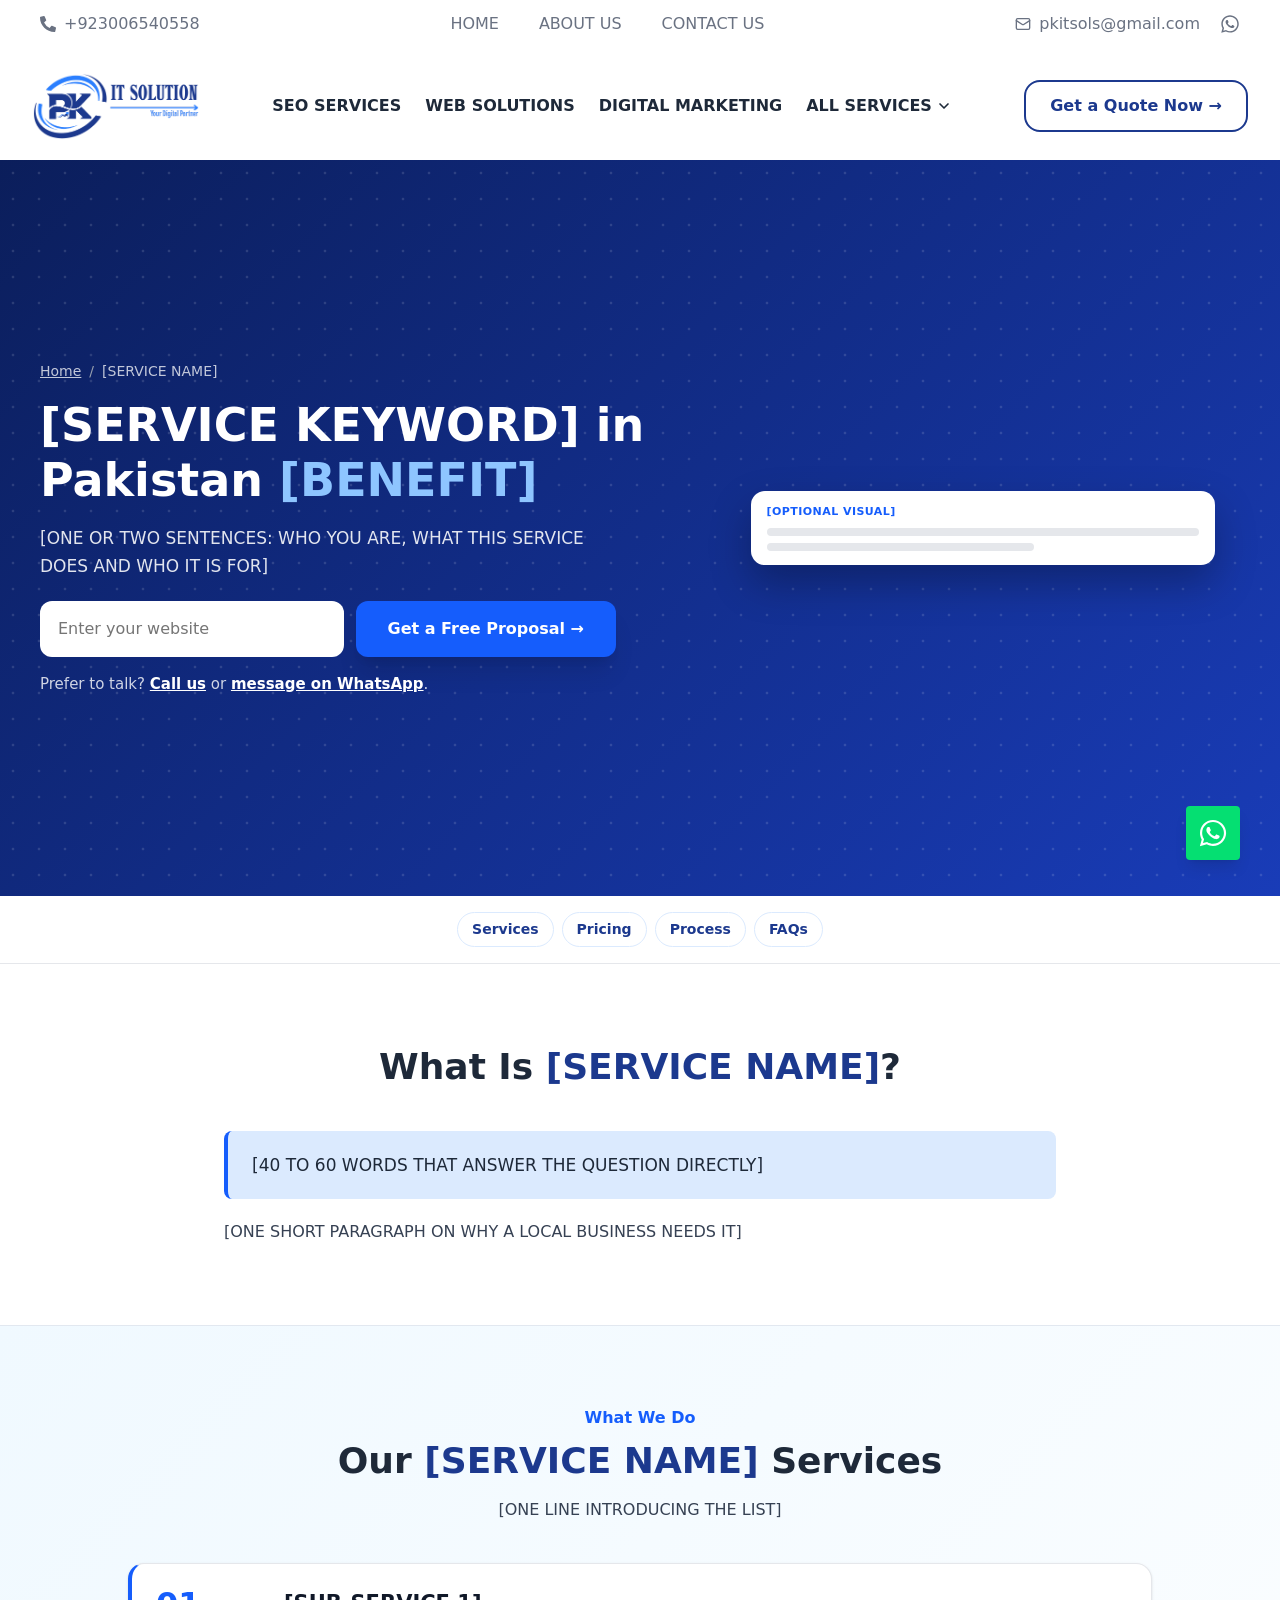
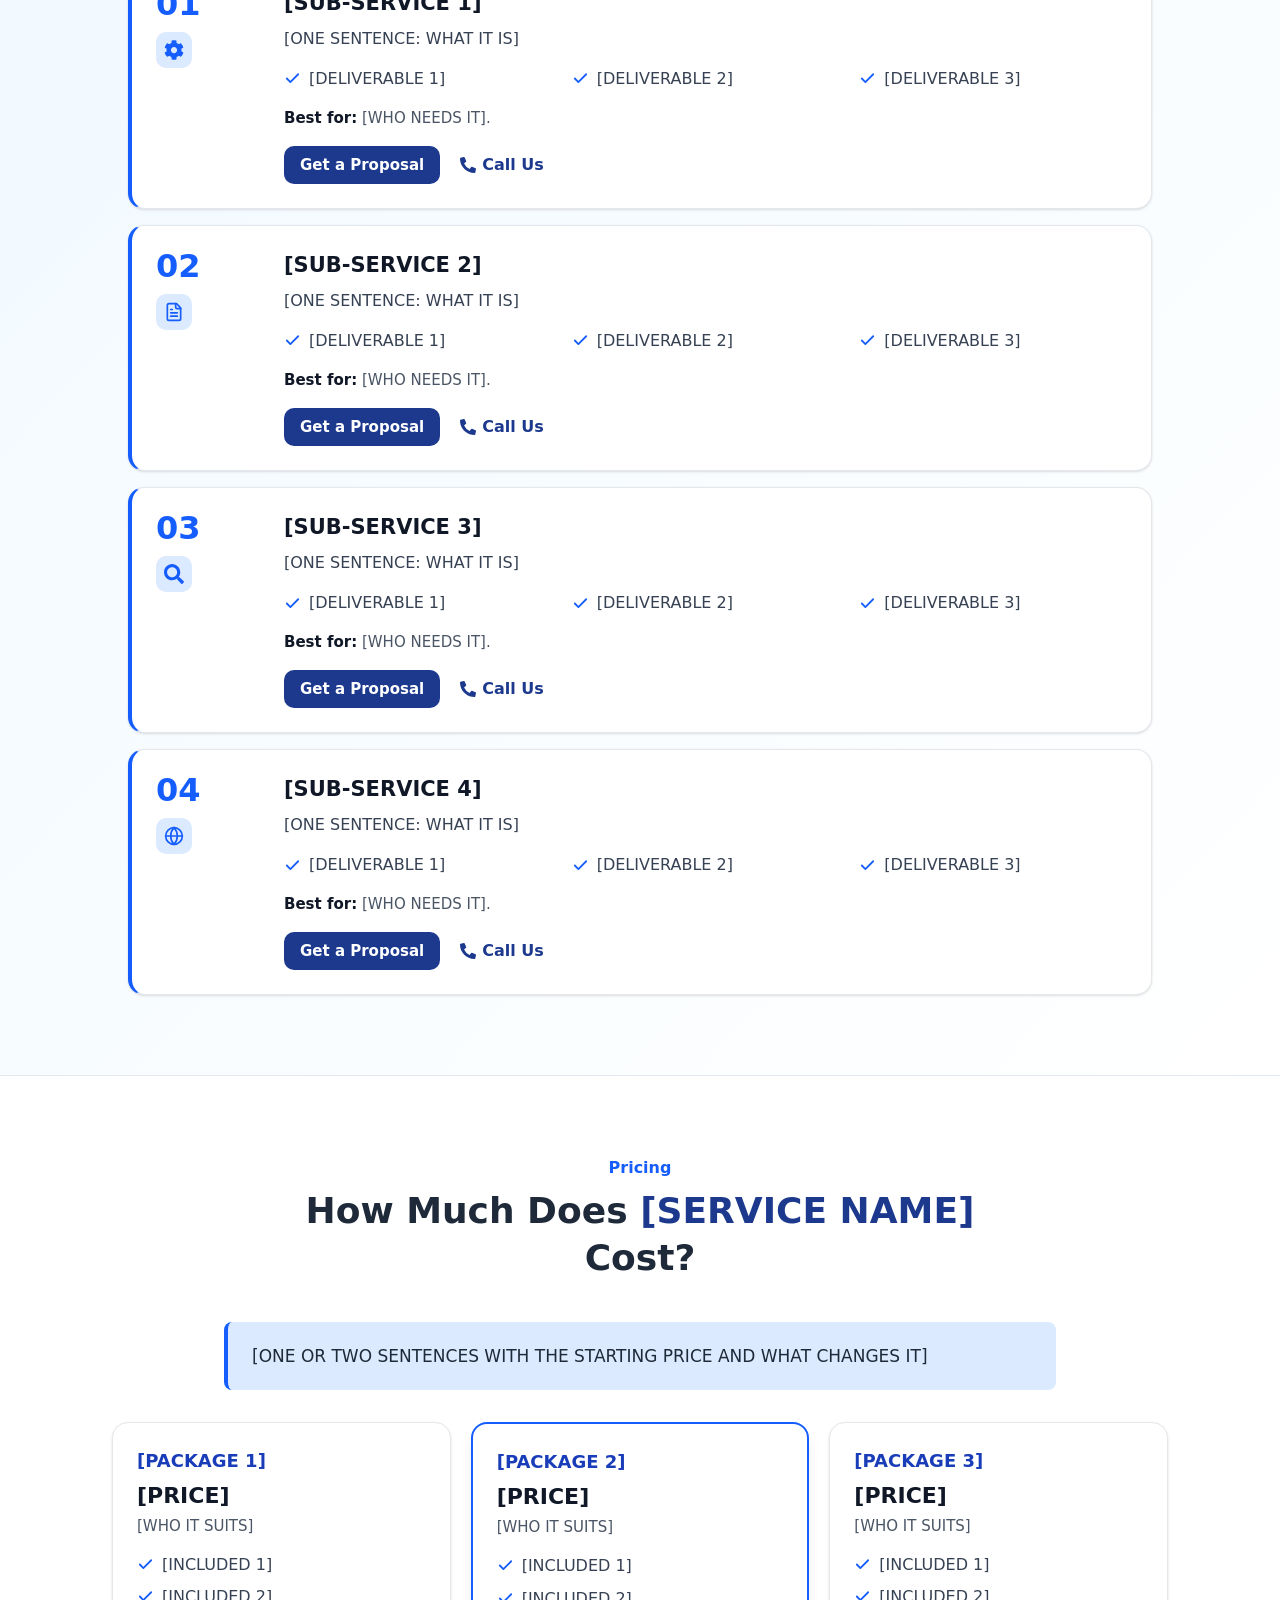
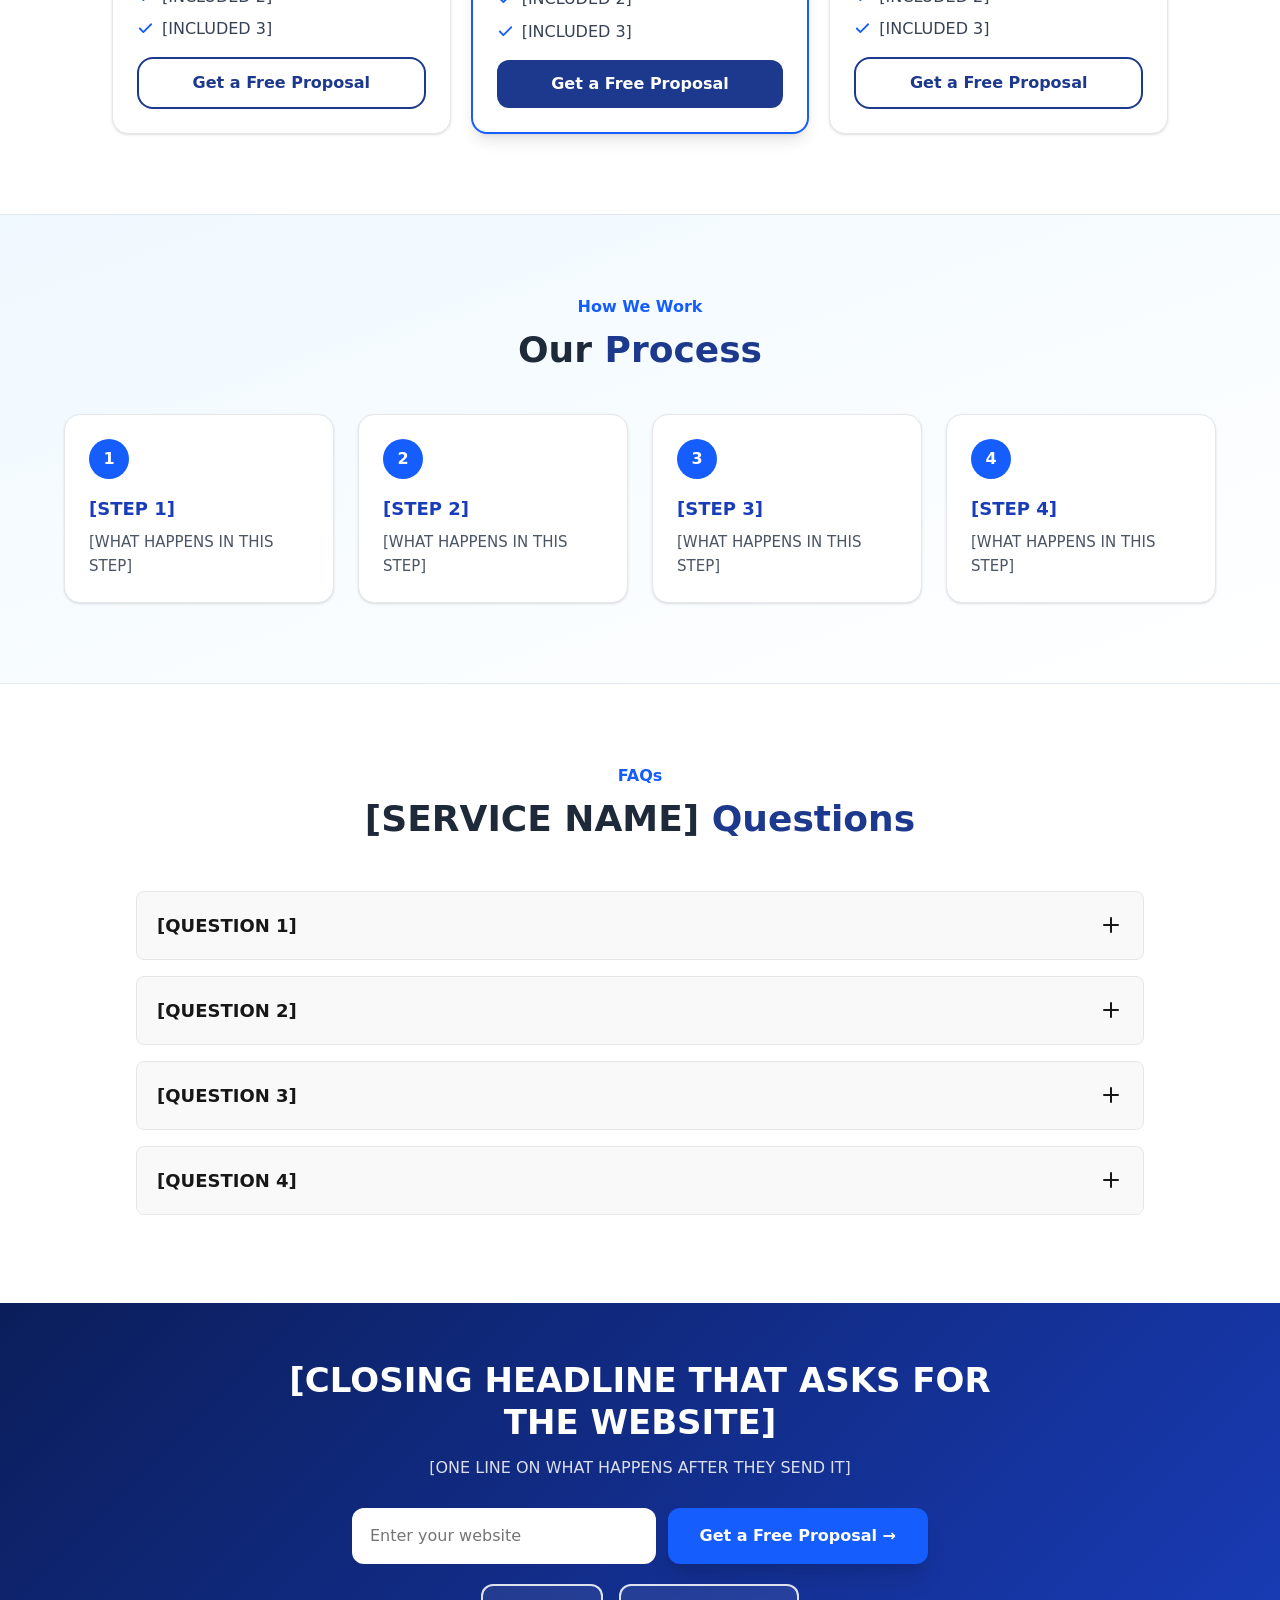
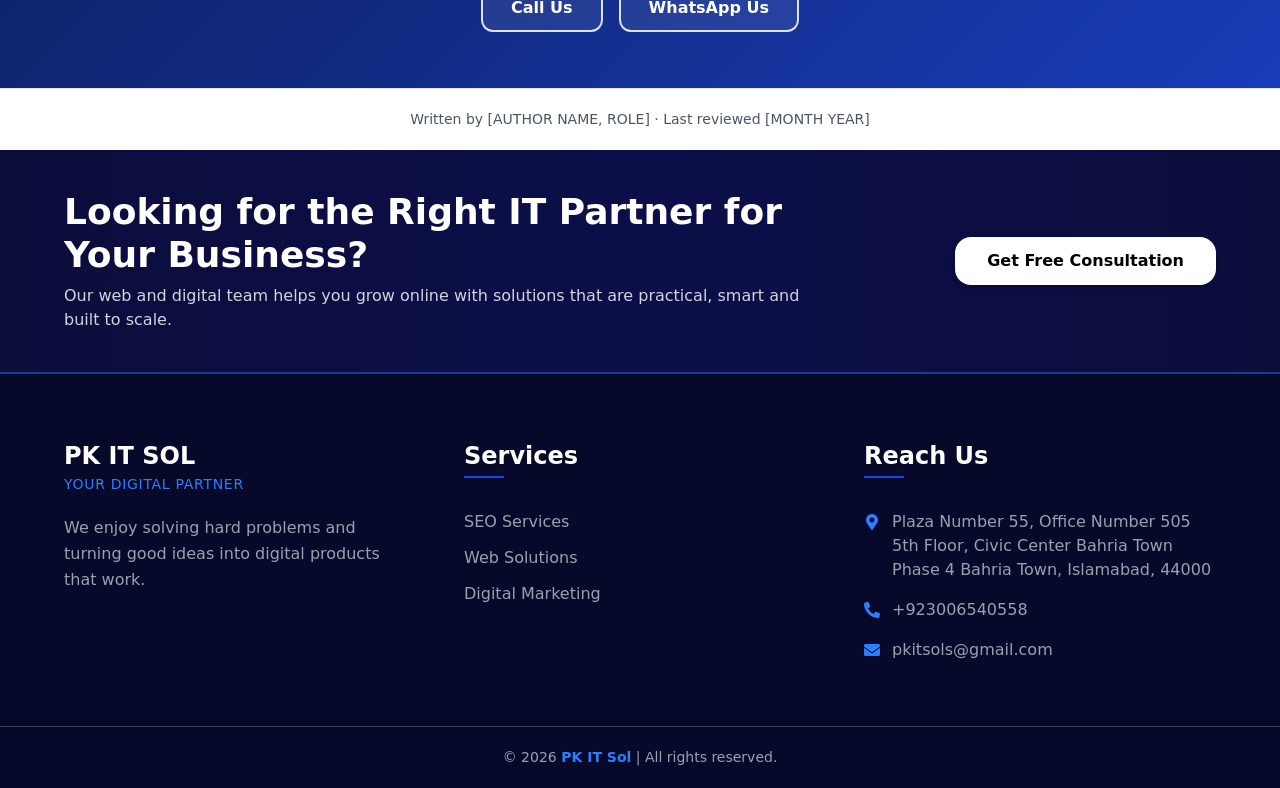
<file: service-template.html>
<!DOCTYPE html>
<html lang="en">
<head>
  <meta charset="utf-8">
  <meta name="viewport" content="width=device-width, initial-scale=1, viewport-fit=cover">
  <!-- =========================================================================
       SERVICE PAGE TEMPLATE
       1. Copy this file and rename the copy, e.g. local-seo.html (lowercase, hyphens)
       2. Replace every piece of text inside [ ] brackets (search for "[")
       3. Link the new page from index.html (footer "Services" list)
       4. When the content is final, change  noindex, nofollow  to  index, follow
       Full steps: README.md -> "Add a service page"
       ========================================================================= -->
  <title>[SERVICE NAME] in Pakistan | PK IT Sol</title>
  <meta name="description" content="[ONE SENTENCE, 140-160 CHARACTERS: WHAT THE SERVICE IS, WHO IT IS FOR, AND A CALL TO ACTION]">
  <!-- Not indexed yet. When the content is final, change this to: index, follow -->
  <meta name="robots" content="noindex, nofollow">
  <meta name="theme-color" content="#1c398e">
  <meta property="og:type" content="website">
  <meta property="og:title" content="[SERVICE NAME] in Pakistan | PK IT Sol">
  <meta property="og:description" content="[ONE SENTENCE, 140-160 CHARACTERS: WHAT THE SERVICE IS, WHO IT IS FOR, AND A CALL TO ACTION]">

  <link rel="icon" type="image/png" href="assets/img/favicon.png">
  <link rel="stylesheet" href="css/style.css">
  <script>
    document.documentElement.className += " js";
    /* Image fallback chain: local file -> data-remote URL -> data-placeholder.
       Lets the page show the right picture before tools/download-images has been run. */
    function imgFallback(img) {
      var remote = img.getAttribute("data-remote"), placeholder = img.getAttribute("data-placeholder");
      if (remote && !img.getAttribute("data-tried-remote")) { img.setAttribute("data-tried-remote", "1"); img.src = remote; }
      else if (placeholder && !img.getAttribute("data-tried-placeholder")) { img.setAttribute("data-tried-placeholder", "1"); img.src = placeholder; }
      else { img.onerror = null; }
    }
  </script>
</head>
<body class="svc svc--seo">

<!-- Sub-service layouts you can copy from the finished pages: "stack" (seo-services), "build-grid" (web-development), "channel-grid" (digital-marketing). -->
<!-- Icon sprite: keep this block as it is (same icons as index.html).
     Icon names you can use in  <use href="#i-NAME"/> :
     cog, file-text, search, globe, users, trending-up, pin, cart, code, store, wordpress, shopify, check,
     bullhorn, envelope-open, user-friends, video, chart, repeat, mail, brain, pen-tool, headset, settings -->
<svg xmlns="http://www.w3.org/2000/svg" class="sprite" aria-hidden="true" focusable="false">
  <!-- solid icons -->
  <symbol id="i-phone" viewBox="0 0 512 512"><path d="M497.39 361.8l-112-48a24 24 0 0 0-28 6.9l-49.6 60.6A370.66 370.66 0 0 1 130.6 204.11l60.6-49.6a23.94 23.94 0 0 0 6.9-28l-48-112A24.16 24.16 0 0 0 122.6.61l-104 24A24 24 0 0 0 0 48c0 256.5 207.9 464 464 464a24 24 0 0 0 23.4-18.6l24-104a24.29 24.29 0 0 0-14.01-27.6z"/></symbol>
  <symbol id="i-envelope" viewBox="0 0 512 512"><path d="M502.3 190.8c3.9-3.1 9.7-.2 9.7 4.7V400c0 26.5-21.5 48-48 48H48c-26.5 0-48-21.5-48-48V195.6c0-5 5.7-7.8 9.7-4.7 22.4 17.4 52.1 39.5 154.1 113.6 21.1 15.4 56.7 47.8 92.2 47.6 35.7.3 72-32.8 92.3-47.6 102-74.1 131.6-96.3 154-113.7zM256 320c23.2.4 56.6-29.2 73.4-41.4 132.7-96.3 142.8-104.7 173.4-128.7 5.8-4.5 9.2-11.5 9.2-18.9v-19c0-26.5-21.5-48-48-48H48C21.5 64 0 85.5 0 112v19c0 7.4 3.4 14.3 9.2 18.9 30.6 23.9 40.7 32.4 173.4 128.7 16.8 12.2 50.2 41.8 73.4 41.4z"/></symbol>
  <symbol id="i-pin" viewBox="0 0 384 512"><path d="M172.268 501.67C26.97 291.031 0 269.413 0 192 0 85.961 85.961 0 192 0s192 85.961 192 192c0 77.413-26.97 99.031-172.268 309.67-9.535 13.774-29.93 13.773-39.464 0zM192 272c44.183 0 80-35.817 80-80s-35.817-80-80-80-80 35.817-80 80 35.817 80 80 80z"/></symbol>
  <symbol id="i-facebook" viewBox="0 0 320 512"><path d="M279.14 288l14.22-92.66h-88.91v-60.13c0-25.35 12.42-50.06 52.24-50.06h40.42V6.26S260.43 0 225.36 0c-73.22 0-121.08 44.38-121.08 124.72v70.62H22.89V288h81.39v224h100.17V288z"/></symbol>
  <symbol id="i-instagram" viewBox="0 0 448 512"><path d="M224.1 141c-63.6 0-114.9 51.3-114.9 114.9s51.3 114.9 114.9 114.9S339 319.5 339 255.9 287.7 141 224.1 141zm0 189.6c-41.1 0-74.7-33.5-74.7-74.7s33.5-74.7 74.7-74.7 74.7 33.5 74.7 74.7-33.6 74.7-74.7 74.7zm146.4-194.3c0 14.9-12 26.8-26.8 26.8-14.9 0-26.8-12-26.8-26.8s12-26.8 26.8-26.8 26.8 12 26.8 26.8zm76.1 27.2c-1.7-35.9-9.9-67.7-36.2-93.9-26.2-26.2-58-34.4-93.9-36.2-37-2.1-147.9-2.1-184.9 0-35.8 1.7-67.6 9.9-93.9 36.1s-34.4 58-36.2 93.9c-2.1 37-2.1 147.9 0 184.9 1.7 35.9 9.9 67.7 36.2 93.9s58 34.4 93.9 36.2c37 2.1 147.9 2.1 184.9 0 35.9-1.7 67.7-9.9 93.9-36.2 26.2-26.2 34.4-58 36.2-93.9 2.1-37 2.1-147.8 0-184.8zM398.8 388c-7.8 19.6-22.9 34.7-42.6 42.6-29.5 11.7-99.5 9-132.1 9s-102.7 2.6-132.1-9c-19.6-7.8-34.7-22.9-42.6-42.6-11.7-29.5-9-99.5-9-132.1s-2.6-102.7 9-132.1c7.8-19.6 22.9-34.7 42.6-42.6 29.5-11.7 99.5-9 132.1-9s102.7-2.6 132.1 9c19.6 7.8 34.7 22.9 42.6 42.6 11.7 29.5 9 99.5 9 132.1s2.7 102.7-9 132.1z"/></symbol>
  <symbol id="i-linkedin" viewBox="0 0 448 512"><path d="M100.28 448H7.4V148.9h92.88zM53.79 108.1C24.09 108.1 0 83.5 0 53.8a53.79 53.79 0 0 1 107.58 0c0 29.7-24.1 54.3-53.79 54.3zM447.9 448h-92.68V302.4c0-34.7-.7-79.2-48.29-79.2-48.29 0-55.69 37.7-55.69 76.7V448h-92.78V148.9h89.08v40.8h1.3c12.4-23.5 42.69-48.3 87.88-48.3 94 0 111.28 61.9 111.28 142.3V448z"/></symbol>
  <symbol id="i-whatsapp" viewBox="0 0 448 512"><path d="M380.9 97.1C339 55.1 283.2 32 223.9 32c-122.4 0-222 99.6-222 222 0 39.1 10.2 77.3 29.6 111L0 480l117.7-30.9c32.4 17.7 68.9 27 106.1 27h.1c122.3 0 224.1-99.6 224.1-222 0-59.3-25.2-115-67.1-157zm-157 341.6c-33.2 0-65.7-8.9-94-25.7l-6.7-4-69.8 18.3L72 359.2l-4.4-7c-18.5-29.4-28.2-63.3-28.2-98.2 0-101.7 82.8-184.5 184.6-184.5 49.3 0 95.6 19.2 130.4 54.1 34.8 34.9 56.2 81.2 56.1 130.5 0 101.8-84.9 184.6-186.6 184.6zm101.2-138.2c-5.5-2.8-32.8-16.2-37.9-18-5.1-1.9-8.8-2.8-12.5 2.8-3.7 5.6-14.3 18-17.6 21.8-3.2 3.7-6.5 4.2-12 1.4-32.6-16.3-54-29.1-75.5-66-5.7-9.8 5.7-9.1 16.3-30.3 1.8-3.7.9-6.9-.5-9.7-1.4-2.8-12.5-30.1-17.1-41.2-4.5-10.8-9.1-9.3-12.5-9.5-3.2-.2-6.9-.2-10.6-.2-3.7 0-9.7 1.4-14.8 6.9-5.1 5.6-19.4 19-19.4 46.3 0 27.3 19.9 53.7 22.6 57.4 2.8 3.7 39.1 59.7 94.8 83.8 35.2 15.2 49 16.5 66.6 13.9 10.7-1.6 32.8-13.4 37.4-26.4 4.6-13 4.6-24.1 3.2-26.4-1.3-2.5-5-3.9-10.5-6.6z"/></symbol>
  <symbol id="i-wordpress" viewBox="0 0 512 512"><path d="M61.7 169.4l101.5 278C92.2 413 43.3 340.2 43.3 256c0-30.9 6.6-60.1 18.4-86.6zm337.9 75.9c0-26.3-9.4-44.5-17.5-58.7-10.8-17.5-20.9-32.4-20.9-49.9 0-19.6 14.8-37.8 35.7-37.8.9 0 1.8.1 2.8.2-37.9-34.7-88.3-55.9-143.7-55.9-74.3 0-139.7 38.1-177.8 95.9 5 .2 9.7.3 13.7.3 22.2 0 56.7-2.7 56.7-2.7 11.5-.7 12.8 16.2 1.4 17.5 0 0-11.5 1.3-24.3 2l77.5 230.4L249.8 247l-33.1-90.8c-11.5-.7-22.3-2-22.3-2-11.5-.7-10.1-18.2 1.3-17.5 0 0 35.1 2.7 56 2.7 22.2 0 56.7-2.7 56.7-2.7 11.5-.7 12.8 16.2 1.4 17.5 0 0-11.5 1.3-24.3 2l76.9 228.7 21.2-70.9c9-29.4 16-50.5 16-68.7zm-139.9 29.3l-63.8 185.5c19.1 5.6 39.2 8.7 60.1 8.7 24.8 0 48.5-4.3 70.6-12.1-.6-.9-1.1-1.9-1.5-2.9l-65.4-179.2zm183-120.7c.9 6.8 1.4 14 1.4 21.9 0 21.6-4 45.8-16.2 76.2l-65 187.9C426.2 403 468.7 334.5 468.7 256c0-37-9.4-71.8-26-102.1zM504 256c0 136.8-111.3 248-248 248C119.2 504 8 392.7 8 256 8 119.2 119.2 8 256 8c136.7 0 248 111.2 248 248zm-11.4 0c0-130.5-106.2-236.6-236.6-236.6C125.5 19.4 19.4 125.5 19.4 256S125.6 492.6 256 492.6c130.5 0 236.6-106.1 236.6-236.6z"/></symbol>
  <symbol id="i-store" viewBox="0 0 616 512"><path d="M602 118.6L537.1 15C531.3 5.7 521 0 510 0H106C95 0 84.7 5.7 78.9 15L14 118.6c-33.5 53.5-3.8 127.9 58.8 136.4 4.5.6 9.1.9 13.7.9 29.6 0 55.8-13 73.8-33.1 18 20.1 44.3 33.1 73.8 33.1 29.6 0 55.8-13 73.8-33.1 18 20.1 44.3 33.1 73.8 33.1 29.6 0 55.8-13 73.8-33.1 18.1 20.1 44.3 33.1 73.8 33.1 4.7 0 9.2-.3 13.7-.9 62.8-8.4 92.6-82.8 59-136.4zM529.5 288c-10 0-19.9-1.5-29.5-3.8V384H116v-99.8c-9.6 2.2-19.5 3.8-29.5 3.8-6 0-12.1-.4-18-1.2-5.6-.8-11.1-2.1-16.4-3.6V480c0 17.7 14.3 32 32 32h448c17.7 0 32-14.3 32-32V283.2c-5.4 1.6-10.8 2.9-16.4 3.6-6.1.8-12.1 1.2-18.2 1.2z"/></symbol>
  <symbol id="i-shopify" viewBox="0 0 448 512"><path d="M388.32,104.1a4.66,4.66,0,0,0-4.4-4c-2,0-37.23-.8-37.23-.8s-21.61-20.82-29.62-28.83V503.2L442.76,472S388.72,106.5,388.32,104.1ZM288.65,70.47a116.67,116.67,0,0,0-7.21-17.61C271,32.85,255.42,22,237,22a15,15,0,0,0-4,.4c-.4-.8-1.2-1.2-1.6-2C223.4,11.63,213,7.63,200.58,8c-24,.8-48,18-67.25,48.83-13.61,21.62-24,48.84-26.82,70.06-27.62,8.4-46.83,14.41-47.23,14.81-14,4.4-14.41,4.8-16,18-1.2,10-38,291.82-38,291.82L307.86,504V65.67a41.66,41.66,0,0,0-4.4.4S297.86,67.67,288.65,70.47ZM233.41,87.69c-16,4.8-33.63,10.4-50.84,15.61,4.8-18.82,14.41-37.63,25.62-50,4.4-4.4,10.41-9.61,17.21-12.81C232.21,54.86,233.81,74.48,233.41,87.69ZM200.58,24.44A27.49,27.49,0,0,1,215,28c-6.4,3.2-12.81,8.41-18.81,14.41-15.21,16.42-26.82,42-31.62,66.45-14.42,4.41-28.83,8.81-42,12.81C131.33,83.28,163.75,25.24,200.58,24.44ZM154.15,244.61c1.6,25.61,69.25,31.22,73.25,91.66,2.8,47.64-25.22,80.06-65.65,82.47-48.83,3.2-75.65-25.62-75.65-25.62l10.4-44s26.82,20.42,48.44,18.82c14-.8,19.22-12.41,18.81-20.42-2-33.62-57.24-31.62-60.84-86.86-3.2-46.44,27.22-93.27,94.47-97.68,26-1.6,39.23,4.81,39.23,4.81L221.4,225.39s-17.21-8-37.63-6.4C154.15,221,153.75,239.8,154.15,244.61ZM249.42,82.88c0-12-1.6-29.22-7.21-43.63,18.42,3.6,27.22,24,31.23,36.43Q262.63,78.68,249.42,82.88Z"/></symbol>
  <symbol id="i-code" viewBox="0 0 640 512"><path d="M278.9 511.5l-61-17.7c-6.4-1.8-10-8.5-8.2-14.9L346.2 8.7c1.8-6.4 8.5-10 14.9-8.2l61 17.7c6.4 1.8 10 8.5 8.2 14.9L293.8 503.3c-1.9 6.4-8.5 10.1-14.9 8.2zm-114-112.2l43.5-46.4c4.6-4.9 4.3-12.7-.8-17.2L117 256l90.6-79.7c5.1-4.5 5.5-12.3.8-17.2l-43.5-46.4c-4.5-4.8-12.1-5.1-17-.5L3.8 247.2c-5.1 4.7-5.1 12.8 0 17.5l144.1 135.1c4.9 4.6 12.5 4.4 17-.5zm327.2.6l144.1-135.1c5.1-4.7 5.1-12.8 0-17.5L492.1 112.1c-4.8-4.5-12.4-4.3-17 .5L431.6 159c-4.6 4.9-4.3 12.7.8 17.2L523 256l-90.6 79.7c-5.1 4.5-5.5 12.3-.8 17.2l43.5 46.4c4.5 4.9 12.1 5.1 17 .6z"/></symbol>
  <symbol id="i-search" viewBox="0 0 512 512"><path d="M505 442.7L405.3 343c-4.5-4.5-10.6-7-17-7H372c27.6-35.3 44-79.7 44-128C416 93.1 322.9 0 208 0S0 93.1 0 208s93.1 208 208 208c48.3 0 92.7-16.4 128-44v16.3c0 6.4 2.5 12.5 7 17l99.7 99.7c9.4 9.4 24.6 9.4 33.9 0l28.3-28.3c9.4-9.4 9.4-24.6.1-34zM208 336c-70.7 0-128-57.2-128-128 0-70.7 57.2-128 128-128 70.7 0 128 57.2 128 128 0 70.7-57.2 128-128 128z"/></symbol>
  <symbol id="i-cart" viewBox="0 0 576 512"><path d="M528.12 301.319l47.273-208C578.806 78.301 567.391 64 551.99 64H159.208l-9.166-44.81C147.758 8.021 137.93 0 126.529 0H24C10.745 0 0 10.745 0 24v16c0 13.255 10.745 24 24 24h69.883l70.248 343.435C147.325 417.1 136 435.222 136 456c0 30.928 25.072 56 56 56s56-25.072 56-56c0-15.674-6.447-29.835-16.824-40h209.647C430.447 426.165 424 440.326 424 456c0 30.928 25.072 56 56 56s56-25.072 56-56c0-22.172-12.888-41.332-31.579-50.405l5.517-24.276c3.413-15.018-8.002-29.319-23.403-29.319H218.117l-6.545-32h293.145c11.206 0 20.92-7.754 23.403-18.681z"/></symbol>
  <symbol id="i-cog" viewBox="0 0 512 512"><path d="M487.4 315.7l-42.6-24.6c4.3-23.2 4.3-47 0-70.2l42.6-24.6c4.9-2.8 7.1-8.6 5.5-14-11.1-35.6-30-67.8-54.7-94.6-3.8-4.1-10-5.1-14.8-2.3L380.8 110c-17.9-15.4-38.5-27.3-60.8-35.1V25.8c0-5.6-3.9-10.5-9.4-11.7-36.7-8.2-74.3-7.8-109.2 0-5.5 1.2-9.4 6.1-9.4 11.7V75c-22.2 7.9-42.8 19.8-60.8 35.1L88.7 85.5c-4.9-2.8-11-1.9-14.8 2.3-24.7 26.7-43.6 58.9-54.7 94.6-1.7 5.4.6 11.2 5.5 14L67.3 221c-4.3 23.2-4.3 47 0 70.2l-42.6 24.6c-4.9 2.8-7.1 8.6-5.5 14 11.1 35.6 30 67.8 54.7 94.6 3.8 4.1 10 5.1 14.8 2.3l42.6-24.6c17.9 15.4 38.5 27.3 60.8 35.1v49.2c0 5.6 3.9 10.5 9.4 11.7 36.7 8.2 74.3 7.8 109.2 0 5.5-1.2 9.4-6.1 9.4-11.7v-49.2c22.2-7.9 42.8-19.8 60.8-35.1l42.6 24.6c4.9 2.8 11 1.9 14.8-2.3 24.7-26.7 43.6-58.9 54.7-94.6 1.5-5.5-.7-11.3-5.6-14.1zM256 336c-44.1 0-80-35.9-80-80s35.9-80 80-80 80 35.9 80 80-35.9 80-80 80z"/></symbol>
  <symbol id="i-bullhorn" viewBox="0 0 576 512"><path d="M576 240c0-23.63-12.95-44.04-32-55.12V32.01C544 23.26 537.02 0 512 0c-7.12 0-14.19 2.38-19.98 7.02l-85.03 68.03C364.28 109.19 310.66 128 256 128H64c-35.35 0-64 28.65-64 64v96c0 35.35 28.65 64 64 64h33.7c-1.39 10.48-2.18 21.14-2.18 32 0 39.77 9.26 77.35 25.56 110.94 5.19 10.69 16.52 17.06 28.4 17.06h74.28c26.05 0 41.69-29.84 25.9-50.56-16.4-21.52-26.15-48.36-26.15-77.44 0-11.11 1.62-21.79 4.41-32H256c54.66 0 108.28 18.81 150.98 52.95l85.03 68.03a32.023 32.023 0 0 0 19.98 7.02c24.92 0 32-22.78 32-32V295.13C563.05 284.04 576 263.63 576 240zm-96 141.42l-33.05-26.44C392.95 311.78 325.12 288 256 288v-96c69.12 0 136.95-23.78 190.95-66.98L480 98.58v282.84z"/></symbol>
  <symbol id="i-envelope-open" viewBox="0 0 512 512"><path d="M176 216h160c8.84 0 16-7.16 16-16v-16c0-8.84-7.16-16-16-16H176c-8.84 0-16 7.16-16 16v16c0 8.84 7.16 16 16 16zm-16 80c0 8.84 7.16 16 16 16h160c8.84 0 16-7.16 16-16v-16c0-8.84-7.16-16-16-16H176c-8.84 0-16 7.16-16 16v16zm96 121.13c-16.42 0-32.84-5.06-46.86-15.19L0 250.86V464c0 26.51 21.49 48 48 48h416c26.51 0 48-21.49 48-48V250.86L302.86 401.94c-14.02 10.12-30.44 15.19-46.86 15.19zm237.61-254.18c-8.85-6.94-17.24-13.47-29.61-22.81V96c0-26.51-21.49-48-48-48h-77.55c-3.04-2.2-5.87-4.26-9.04-6.56C312.6 29.17 279.2-.35 256 0c-23.2-.35-56.59 29.17-73.41 41.44-3.17 2.3-6 4.36-9.04 6.56H96c-26.51 0-48 21.49-48 48v44.14c-12.37 9.33-20.76 15.87-29.61 22.81A47.995 47.995 0 0 0 0 200.72v10.65l96 69.35V96h320v184.72l96-69.35v-10.65c0-14.74-6.78-28.67-18.39-37.77z"/></symbol>
  <symbol id="i-user-friends" viewBox="0 0 640 512"><path d="M192 256c61.9 0 112-50.1 112-112S253.9 32 192 32 80 82.1 80 144s50.1 112 112 112zm76.8 32h-8.3c-20.8 10-43.9 16-68.5 16s-47.6-6-68.5-16h-8.3C51.6 288 0 339.6 0 403.2V432c0 26.5 21.5 48 48 48h288c26.5 0 48-21.5 48-48v-28.8c0-63.6-51.6-115.2-115.2-115.2zM480 256c53 0 96-43 96-96s-43-96-96-96-96 43-96 96 43 96 96 96zm48 32h-3.8c-13.9 4.8-28.6 8-44.2 8s-30.3-3.2-44.2-8H432c-20.4 0-39.2 5.9-55.7 15.4 24.4 26.3 39.7 61.2 39.7 99.8v38.4c0 2.2-.5 4.3-.6 6.4H592c26.5 0 48-21.5 48-48 0-61.9-50.1-112-112-112z"/></symbol>
  <symbol id="i-video" viewBox="0 0 576 512"><path d="M336.2 64H47.8C21.4 64 0 85.4 0 111.8v288.4C0 426.6 21.4 448 47.8 448h288.4c26.4 0 47.8-21.4 47.8-47.8V111.8c0-26.4-21.4-47.8-47.8-47.8zm189.4 37.7L416 177.3v157.4l109.6 75.5c21.2 14.6 50.4-.3 50.4-25.8V127.5c0-25.4-29.1-40.4-50.4-25.8z"/></symbol>
  <symbol id="i-quote" viewBox="0 0 512 512"><path d="M464 32H336c-26.5 0-48 21.5-48 48v128c0 26.5 21.5 48 48 48h80v64c0 35.3-28.7 64-64 64h-8c-13.3 0-24 10.7-24 24v48c0 13.3 10.7 24 24 24h8c88.4 0 160-71.6 160-160V80c0-26.5-21.5-48-48-48zm-288 0H48C21.5 32 0 53.5 0 80v128c0 26.5 21.5 48 48 48h80v64c0 35.3-28.7 64-64 64h-8c-13.3 0-24 10.7-24 24v48c0 13.3 10.7 24 24 24h8c88.4 0 160-71.6 160-160V80c0-26.5-21.5-48-48-48z"/></symbol>
  <symbol id="i-arrow-top" viewBox="0 0 24 24"><path d="M6 4h12v2H6zm.707 11.707L11 11.414V20h2v-8.586l4.293 4.293 1.414-1.414L12 7.586l-6.707 6.707z"/></symbol>
  <symbol id="i-headset" viewBox="0 0 24 24"><path d="M21 12.22C21 6.73 16.74 3 12 3c-4.69 0-9 3.65-9 9.28-.6.34-1 .98-1 1.72v2c0 1.1.9 2 2 2h1v-6.1c0-3.87 3.13-7 7-7s7 3.13 7 7V19h-8v2h8c1.1 0 2-.9 2-2v-1.22c.59-.31 1-.92 1-1.64v-2.3c0-.7-.41-1.31-1-1.62z"/><circle cx="9" cy="13" r="1"/><circle cx="15" cy="13" r="1"/><path d="M18 11.03A6.04 6.04 0 0 0 12.05 6c-3.03 0-6.29 2.51-6.03 6.45a8.075 8.075 0 0 0 4.86-5.89c1.31 2.63 4 4.44 7.12 4.47z"/></symbol>
  <!-- outline icons -->
  <symbol id="i-mail" viewBox="0 0 24 24"><g fill="none" stroke="currentColor" stroke-width="2" stroke-linecap="round" stroke-linejoin="round"><path d="m22 7-8.991 5.727a2 2 0 0 1-2.009 0L2 7"/><rect x="2" y="4" width="20" height="16" rx="2"/></g></symbol>
  <symbol id="i-settings" viewBox="0 0 24 24"><g fill="none" stroke="currentColor" stroke-width="1.5" stroke-linecap="round" stroke-linejoin="round"><path d="M9.671 4.136a2.34 2.34 0 0 1 4.659 0 2.34 2.34 0 0 0 3.319 1.915 2.34 2.34 0 0 1 2.33 4.033 2.34 2.34 0 0 0 0 3.831 2.34 2.34 0 0 1-2.33 4.033 2.34 2.34 0 0 0-3.319 1.915 2.34 2.34 0 0 1-4.659 0 2.34 2.34 0 0 0-3.32-1.915 2.34 2.34 0 0 1-2.33-4.033 2.34 2.34 0 0 0 0-3.831A2.34 2.34 0 0 1 6.35 6.051a2.34 2.34 0 0 0 3.319-1.915"/><circle cx="12" cy="12" r="3"/></g></symbol>
  <symbol id="i-circle-user" viewBox="0 0 24 24"><g fill="none" stroke="currentColor" stroke-width="1.5" stroke-linecap="round" stroke-linejoin="round"><circle cx="12" cy="12" r="10"/><circle cx="12" cy="10" r="3"/><path d="M7 20.662V19a2 2 0 0 1 2-2h6a2 2 0 0 1 2 2v1.662"/></g></symbol>
  <symbol id="i-users" viewBox="0 0 24 24"><g fill="none" stroke="currentColor" stroke-width="2" stroke-linecap="round" stroke-linejoin="round"><path d="M16 21v-2a4 4 0 0 0-4-4H6a4 4 0 0 0-4 4v2"/><path d="M16 3.128a4 4 0 0 1 0 7.744"/><path d="M22 21v-2a4 4 0 0 0-3-3.87"/><circle cx="9" cy="7" r="4"/></g></symbol>
  <symbol id="i-trending-up" viewBox="0 0 24 24"><g fill="none" stroke="currentColor" stroke-width="2" stroke-linecap="round" stroke-linejoin="round"><path d="M16 7h6v6"/><path d="m22 7-8.5 8.5-5-5L2 17"/></g></symbol>
  <symbol id="i-chart" viewBox="0 0 24 24"><g fill="none" stroke="currentColor" stroke-width="2" stroke-linecap="round" stroke-linejoin="round"><path d="M5 21v-6"/><path d="M12 21V3"/><path d="M19 21V9"/></g></symbol>
  <symbol id="i-repeat" viewBox="0 0 24 24"><g fill="none" stroke="currentColor" stroke-width="2" stroke-linecap="round" stroke-linejoin="round"><path d="m17 2 4 4-4 4"/><path d="M3 11v-1a4 4 0 0 1 4-4h14"/><path d="m7 22-4-4 4-4"/><path d="M21 13v1a4 4 0 0 1-4 4H3"/></g></symbol>
  <symbol id="i-file-text" viewBox="0 0 24 24"><g fill="none" stroke="currentColor" stroke-width="2" stroke-linecap="round" stroke-linejoin="round"><path d="M15 2H6a2 2 0 0 0-2 2v16a2 2 0 0 0 2 2h12a2 2 0 0 0 2-2V7Z"/><path d="M14 2v4a2 2 0 0 0 2 2h4"/><path d="M10 9H8"/><path d="M16 13H8"/><path d="M16 17H8"/></g></symbol>
  <symbol id="i-brain" viewBox="0 0 24 24"><g fill="none" stroke="currentColor" stroke-width="2" stroke-linecap="round" stroke-linejoin="round"><path d="M12 18V5"/><path d="M15 13a4.17 4.17 0 0 1-3-4 4.17 4.17 0 0 1-3 4"/><path d="M17.598 6.5A3 3 0 1 0 12 5a3 3 0 1 0-5.598 1.5"/><path d="M17.997 5.125a4 4 0 0 1 2.526 5.77"/><path d="M18 18a4 4 0 0 0 2-7.464"/><path d="M19.967 17.483A4 4 0 1 1 12 18a4 4 0 1 1-7.967-.517"/><path d="M6 18a4 4 0 0 1-2-7.464"/><path d="M6.003 5.125a4 4 0 0 0-2.526 5.77"/></g></symbol>
  <symbol id="i-globe" viewBox="0 0 24 24"><g fill="none" stroke="currentColor" stroke-width="2" stroke-linecap="round" stroke-linejoin="round"><circle cx="12" cy="12" r="10"/><path d="M12 2a14.5 14.5 0 0 0 0 20 14.5 14.5 0 0 0 0-20"/><path d="M2 12h20"/></g></symbol>
  <symbol id="i-pen-tool" viewBox="0 0 24 24"><g fill="none" stroke="currentColor" stroke-width="2" stroke-linecap="round" stroke-linejoin="round"><path d="M15.707 21.293a1 1 0 0 1-1.414 0l-1.586-1.586a1 1 0 0 1 0-1.414l5.586-5.586a1 1 0 0 1 1.414 0l1.586 1.586a1 1 0 0 1 0 1.414z"/><path d="m18 13-1.375-6.874a1 1 0 0 0-.746-.776L3.235 2.028a1 1 0 0 0-1.207 1.207L5.35 15.879a1 1 0 0 0 .776.746L13 18"/><path d="m2.3 2.3 7.286 7.286"/><circle cx="11" cy="11" r="2"/></g></symbol>
  <symbol id="i-arrow-up-right" viewBox="0 0 24 24"><g fill="none" stroke="currentColor" stroke-width="2" stroke-linecap="round" stroke-linejoin="round"><path d="M7 7h10v10"/><path d="M7 17 17 7"/></g></symbol>
  <symbol id="i-check" viewBox="0 0 24 24"><g fill="none" stroke="currentColor" stroke-width="2.5" stroke-linecap="round" stroke-linejoin="round"><path d="M20 6 9 17l-5-5"/></g></symbol>
  <symbol id="i-chevron-down" viewBox="0 0 24 24"><g fill="none" stroke="currentColor" stroke-width="2.5" stroke-linecap="round" stroke-linejoin="round"><path d="m6 9 6 6 6-6"/></g></symbol>
  <symbol id="i-plus" viewBox="0 0 24 24"><g fill="none" stroke="currentColor" stroke-width="2" stroke-linecap="round"><line class="plus-v" x1="12" y1="5" x2="12" y2="19"/><line x1="5" y1="12" x2="19" y2="12"/></g></symbol>
  <symbol id="i-menu" viewBox="0 0 24 24"><g fill="none" stroke="currentColor" stroke-width="2.6" stroke-linecap="round"><path d="M3 6h18M3 12h18M3 18h18"/></g></symbol>
  <symbol id="i-close" viewBox="0 0 24 24"><g fill="none" stroke="currentColor" stroke-width="2.6" stroke-linecap="round"><path d="M5 5l14 14M19 5 5 19"/></g></symbol>
</svg>

<a class="skip-link" href="#main">Skip to content</a>

<div class="page" id="top">

  <!-- Floating actions -->
  <a class="fab fab--top" href="#top" aria-label="Back to top"><svg class="icon"><use href="#i-arrow-top"/></svg></a>
  <a class="fab fab--whatsapp" data-brand-link="whatsapp" href="https://wa.me/923006540558" target="_blank" rel="noopener" aria-label="Chat on WhatsApp"><span><svg class="icon"><use href="#i-whatsapp"/></svg></span></a>

  <!-- Quick contact bar, phones only: one tap to call, WhatsApp or the form -->
  <nav class="mobile-bar" aria-label="Quick contact">
    <a data-brand-link="phone" href="tel:+923006540558"><svg class="icon"><use href="#i-phone"/></svg>Call</a>
    <a data-brand-link="whatsapp" href="https://wa.me/923006540558" target="_blank" rel="noopener"><svg class="icon"><use href="#i-whatsapp"/></svg>WhatsApp</a>
    <a class="mobile-bar__cta" href="#quote"><svg class="icon"><use href="#i-mail"/></svg>Get a Quote</a>
  </nav>

  <!-- ================= TOP BAR (desktop) ================= -->
  <div class="topbar">
    <div class="topbar__item">
      <svg class="icon"><use href="#i-phone"/></svg>
      <a data-brand-link="phone" data-brand="phone" href="tel:+923006540558">+923006540558</a>
    </div>
    <nav class="topbar__nav" aria-label="Quick links">
      <a class="underline-link" href="/">HOME</a>
      <a class="underline-link" href="/#about">ABOUT US</a>
      <a class="underline-link" href="/#contact">CONTACT US</a>
    </nav>
    <div class="topbar__right">
      <div class="topbar__item">
        <svg class="icon icon--lg"><use href="#i-mail"/></svg>
        <a data-brand-link="email" data-brand="email" href="mailto:pkitsols@gmail.com">pkitsols@gmail.com</a>
      </div>
      <div class="topbar__social">
        <a data-brand-link="facebook" href="#" target="_blank" rel="noopener" aria-label="Facebook"><svg class="icon"><use href="#i-facebook"/></svg></a>
        <a data-brand-link="instagram" href="#" target="_blank" rel="noopener" aria-label="Instagram"><svg class="icon"><use href="#i-instagram"/></svg></a>
        <a data-brand-link="linkedin" href="#" target="_blank" rel="noopener" aria-label="LinkedIn"><svg class="icon"><use href="#i-linkedin"/></svg></a>
        <a data-brand-link="whatsapp" href="https://wa.me/923006540558" target="_blank" rel="noopener" aria-label="WhatsApp"><svg class="icon"><use href="#i-whatsapp"/></svg></a>
      </div>
    </div>
  </div>

  <!-- ================= MAIN NAVIGATION ================= -->
  <header class="site-header" data-header>
    <div class="navbar">
      <a class="logo" href="/" aria-label="PK IT Sol, home page" data-brand-label="name">
        <img class="logo__img" src="assets/img/logo.png" alt="PK IT Sol" width="358" height="145" data-brand-alt="name">
        <span class="logo__layer logo__layer--ink" aria-hidden="true"></span>
        <span class="logo__layer logo__layer--accent" aria-hidden="true"></span>
      </a>

      <nav class="navbar__links" aria-label="Primary">
        <a class="underline-link" href="/seo-services">SEO SERVICES</a>
        <a class="underline-link" href="/web-development">WEB SOLUTIONS</a>
        <a class="underline-link" href="/digital-marketing">DIGITAL MARKETING</a>
        <div class="nav-mega" data-mega>
          <button class="nav-mega__toggle" type="button" aria-expanded="false" aria-controls="mega-panel">ALL SERVICES <svg class="icon"><use href="#i-chevron-down"/></svg></button>
        </div>
      </nav>

      <a class="btn btn--outline navbar__cta" href="#quote">Get a Quote Now &rarr;</a>

      <button class="nav-toggle" type="button" aria-expanded="false" aria-controls="mobile-menu" aria-label="Open menu" data-nav-toggle>
        <svg class="icon nav-toggle__open"><use href="#i-menu"/></svg>
        <svg class="icon nav-toggle__close"><use href="#i-close"/></svg>
      </button>
    </div>

    <!-- "All Services" drop-down. Its content is built from SITE_CONFIG.services in js/config.js -->
    <div class="mega" id="mega-panel" data-mega-panel hidden></div>

    <div class="mobile-menu" id="mobile-menu" hidden>
      <nav aria-label="Mobile">
        <a href="/">Home</a>
        <a href="/#about">About Us</a>
        <a href="/seo-services">SEO Services</a>
        <a href="/web-development">Web Solutions</a>
        <a href="/digital-marketing">Digital Marketing</a>
        <details class="mobile-services" data-mobile-services>
          <summary>All Services</summary>
        </details>
        <a href="/#portfolio">Our Work</a>
        <a href="/#contact">Contact Us</a>
      </nav>
      <div class="mobile-menu__contact">
        <a data-brand-link="phone" href="tel:+923006540558"><svg class="icon"><use href="#i-phone"/></svg><span data-brand="phone">+923006540558</span></a>
        <a data-brand-link="email" href="mailto:pkitsols@gmail.com"><svg class="icon"><use href="#i-mail"/></svg><span data-brand="email">pkitsols@gmail.com</span></a>
      </div>
      <a class="btn btn--outline" href="#quote">Get a Quote Now &rarr;</a>
    </div>
  </header>

  <main id="main">

    <!-- ===== HERO: heading, sub-heading, website bar. The visual on the right is decoration only ===== -->
    <section class="svc-hero" aria-labelledby="page-title">
      <div class="svc-hero__inner">
        <div class="svc-hero__copy">
          <ol class="breadcrumb" aria-label="Breadcrumb">
            <li><a href="/">Home</a></li>
            <li aria-current="page">[SERVICE NAME]</li>
          </ol>
          <h1 id="page-title">[SERVICE KEYWORD] in Pakistan <span>[BENEFIT]</span></h1>
          <p class="svc-hero__sub">[ONE OR TWO SENTENCES: WHO YOU ARE, WHAT THIS SERVICE DOES AND WHO IT IS FOR]</p>
          <form class="website-bar" data-quote-bar novalidate>
          <label class="sr-only" for="wb-hero">Your website address</label>
          <input id="wb-hero" name="website" type="text" inputmode="url" autocomplete="url" placeholder="Enter your website">
          <button class="btn btn--primary" type="submit">Get a Free Proposal &rarr;</button>
        </form>
          <p class="svc-hero__alt">Prefer to talk? <a data-brand-link="phone" href="tel:+923006540558">Call us</a> or <a data-brand-link="whatsapp" href="https://wa.me/923006540558" target="_blank" rel="noopener">message on WhatsApp</a>.</p>
        </div>
        <div class="viz" aria-hidden="true">
          <div class="viz__card"><p class="viz__tag">[OPTIONAL VISUAL]</p><span class="viz__line"></span><span class="viz__line viz__line--short"></span></div>
        </div>
      </div>
    </section>

    <nav class="jump" aria-label="On this page">
      <a href="#services">Services</a>
      <a href="#pricing">Pricing</a>
      <a href="#process">Process</a>
      <a href="#faqs">FAQs</a>
    </nav>

    <section class="section" id="what-is" aria-labelledby="what-is-title">
      <div class="section__inner">
        <header class="section__head">
          <h2 id="what-is-title">What Is <span>[SERVICE NAME]</span>?</h2>
        </header>
        <p class="answer">[40 TO 60 WORDS THAT ANSWER THE QUESTION DIRECTLY]</p>
        <div class="prose"><p>[ONE SHORT PARAGRAPH ON WHY A LOCAL BUSINESS NEEDS IT]</p></div>
      </div>
    </section>

    <section class="section section--tint" id="services" aria-labelledby="services-title">
      <div class="section__inner">
        <header class="section__head">
          <p class="section__eyebrow">What We Do</p>
          <h2 id="services-title">Our <span>[SERVICE NAME]</span> Services</h2>
          <p>[ONE LINE INTRODUCING THE LIST]</p>
        </header>
        <ol class="stack">
          <li class="stack__item" id="sub-service-1">
            <div class="stack__num"><svg class="icon"><use href="#i-cog"/></svg></div>
            <div>
              <h3>[SUB-SERVICE 1]</h3>
              <p>[ONE SENTENCE: WHAT IT IS]</p>
              <ul class="ticks">
                <li><svg class="icon"><use href="#i-check"/></svg><span>[DELIVERABLE 1]</span></li>
                <li><svg class="icon"><use href="#i-check"/></svg><span>[DELIVERABLE 2]</span></li>
                <li><svg class="icon"><use href="#i-check"/></svg><span>[DELIVERABLE 3]</span></li>
              </ul>
              <p class="svc-for"><strong>Best for:</strong> [WHO NEEDS IT].</p>
              <div class="sub-cta">
              <a class="btn btn--dark btn--sm" href="#quote" data-quote-open data-service="[SUB-SERVICE 1]">Get a Proposal</a>
              <a class="link-call" data-brand-link="phone" href="tel:+923006540558"><svg class="icon"><use href="#i-phone"/></svg> Call Us</a>
            </div>
            </div>
          </li>
          <li class="stack__item" id="sub-service-2">
            <div class="stack__num"><svg class="icon"><use href="#i-file-text"/></svg></div>
            <div>
              <h3>[SUB-SERVICE 2]</h3>
              <p>[ONE SENTENCE: WHAT IT IS]</p>
              <ul class="ticks">
                <li><svg class="icon"><use href="#i-check"/></svg><span>[DELIVERABLE 1]</span></li>
                <li><svg class="icon"><use href="#i-check"/></svg><span>[DELIVERABLE 2]</span></li>
                <li><svg class="icon"><use href="#i-check"/></svg><span>[DELIVERABLE 3]</span></li>
              </ul>
              <p class="svc-for"><strong>Best for:</strong> [WHO NEEDS IT].</p>
              <div class="sub-cta">
              <a class="btn btn--dark btn--sm" href="#quote" data-quote-open data-service="[SUB-SERVICE 2]">Get a Proposal</a>
              <a class="link-call" data-brand-link="phone" href="tel:+923006540558"><svg class="icon"><use href="#i-phone"/></svg> Call Us</a>
            </div>
            </div>
          </li>
          <li class="stack__item" id="sub-service-3">
            <div class="stack__num"><svg class="icon"><use href="#i-search"/></svg></div>
            <div>
              <h3>[SUB-SERVICE 3]</h3>
              <p>[ONE SENTENCE: WHAT IT IS]</p>
              <ul class="ticks">
                <li><svg class="icon"><use href="#i-check"/></svg><span>[DELIVERABLE 1]</span></li>
                <li><svg class="icon"><use href="#i-check"/></svg><span>[DELIVERABLE 2]</span></li>
                <li><svg class="icon"><use href="#i-check"/></svg><span>[DELIVERABLE 3]</span></li>
              </ul>
              <p class="svc-for"><strong>Best for:</strong> [WHO NEEDS IT].</p>
              <div class="sub-cta">
              <a class="btn btn--dark btn--sm" href="#quote" data-quote-open data-service="[SUB-SERVICE 3]">Get a Proposal</a>
              <a class="link-call" data-brand-link="phone" href="tel:+923006540558"><svg class="icon"><use href="#i-phone"/></svg> Call Us</a>
            </div>
            </div>
          </li>
          <li class="stack__item" id="sub-service-4">
            <div class="stack__num"><svg class="icon"><use href="#i-globe"/></svg></div>
            <div>
              <h3>[SUB-SERVICE 4]</h3>
              <p>[ONE SENTENCE: WHAT IT IS]</p>
              <ul class="ticks">
                <li><svg class="icon"><use href="#i-check"/></svg><span>[DELIVERABLE 1]</span></li>
                <li><svg class="icon"><use href="#i-check"/></svg><span>[DELIVERABLE 2]</span></li>
                <li><svg class="icon"><use href="#i-check"/></svg><span>[DELIVERABLE 3]</span></li>
              </ul>
              <p class="svc-for"><strong>Best for:</strong> [WHO NEEDS IT].</p>
              <div class="sub-cta">
              <a class="btn btn--dark btn--sm" href="#quote" data-quote-open data-service="[SUB-SERVICE 4]">Get a Proposal</a>
              <a class="link-call" data-brand-link="phone" href="tel:+923006540558"><svg class="icon"><use href="#i-phone"/></svg> Call Us</a>
            </div>
            </div>
          </li>
        </ol>
      </div>
    </section>

    <section class="section" id="pricing" aria-labelledby="pricing-title">
      <div class="section__inner">
        <header class="section__head">
          <p class="section__eyebrow">Pricing</p>
          <h2 id="pricing-title">How Much Does <span>[SERVICE NAME]</span> Cost?</h2>
        </header>
        <p class="answer">[ONE OR TWO SENTENCES WITH THE STARTING PRICE AND WHAT CHANGES IT]</p>
        <div class="price-grid" style="--cols:3">
          <article class="price-card">
            <h3>[PACKAGE 1]</h3>
            <p class="price-card__price">[PRICE]</p>
            <p class="price-card__for">[WHO IT SUITS]</p>
            <ul class="ticks">
              <li><svg class="icon"><use href="#i-check"/></svg><span>[INCLUDED 1]</span></li>
              <li><svg class="icon"><use href="#i-check"/></svg><span>[INCLUDED 2]</span></li>
              <li><svg class="icon"><use href="#i-check"/></svg><span>[INCLUDED 3]</span></li>
            </ul>
            <a class="btn btn--outline" href="#quote">Get a Free Proposal</a>
          </article>
          <article class="price-card price-card--featured">
            <h3>[PACKAGE 2]</h3>
            <p class="price-card__price">[PRICE]</p>
            <p class="price-card__for">[WHO IT SUITS]</p>
            <ul class="ticks">
              <li><svg class="icon"><use href="#i-check"/></svg><span>[INCLUDED 1]</span></li>
              <li><svg class="icon"><use href="#i-check"/></svg><span>[INCLUDED 2]</span></li>
              <li><svg class="icon"><use href="#i-check"/></svg><span>[INCLUDED 3]</span></li>
            </ul>
            <a class="btn btn--dark" href="#quote">Get a Free Proposal</a>
          </article>
          <article class="price-card">
            <h3>[PACKAGE 3]</h3>
            <p class="price-card__price">[PRICE]</p>
            <p class="price-card__for">[WHO IT SUITS]</p>
            <ul class="ticks">
              <li><svg class="icon"><use href="#i-check"/></svg><span>[INCLUDED 1]</span></li>
              <li><svg class="icon"><use href="#i-check"/></svg><span>[INCLUDED 2]</span></li>
              <li><svg class="icon"><use href="#i-check"/></svg><span>[INCLUDED 3]</span></li>
            </ul>
            <a class="btn btn--outline" href="#quote">Get a Free Proposal</a>
          </article>
        </div>
      </div>
    </section>

    <section class="section section--tint" id="process" aria-labelledby="process-title">
      <div class="section__inner">
        <header class="section__head">
          <p class="section__eyebrow">How We Work</p>
          <h2 id="process-title">Our <span>Process</span></h2>
        </header>
        <ol class="steps">
          <li class="step">
            <h3>[STEP 1]</h3>
            <p>[WHAT HAPPENS IN THIS STEP]</p>
          </li>
          <li class="step">
            <h3>[STEP 2]</h3>
            <p>[WHAT HAPPENS IN THIS STEP]</p>
          </li>
          <li class="step">
            <h3>[STEP 3]</h3>
            <p>[WHAT HAPPENS IN THIS STEP]</p>
          </li>
          <li class="step">
            <h3>[STEP 4]</h3>
            <p>[WHAT HAPPENS IN THIS STEP]</p>
          </li>
        </ol>
      </div>
    </section>

    <section class="section" id="faqs" aria-labelledby="faqs-title">
      <div class="section__inner">
        <header class="section__head">
          <p class="section__eyebrow">FAQs</p>
          <h2 id="faqs-title">[SERVICE NAME] <span>Questions</span></h2>
        </header>
        <!-- FAQPage structured data is generated from these questions by js/main.js -->
        <div class="faq" data-faq-schema><div class="faq__list" data-accordion>
          <div class="faq__item">
            <h3><button class="faq__q" type="button" aria-expanded="false" aria-controls="sfaq-1"><span>[QUESTION 1]</span><svg class="icon"><use href="#i-plus"/></svg></button></h3>
            <div class="faq__a" id="sfaq-1" role="region"><div><p>[ANSWER IN TWO OR THREE SENTENCES]</p></div></div>
          </div>
          <div class="faq__item">
            <h3><button class="faq__q" type="button" aria-expanded="false" aria-controls="sfaq-2"><span>[QUESTION 2]</span><svg class="icon"><use href="#i-plus"/></svg></button></h3>
            <div class="faq__a" id="sfaq-2" role="region"><div><p>[ANSWER IN TWO OR THREE SENTENCES]</p></div></div>
          </div>
          <div class="faq__item">
            <h3><button class="faq__q" type="button" aria-expanded="false" aria-controls="sfaq-3"><span>[QUESTION 3]</span><svg class="icon"><use href="#i-plus"/></svg></button></h3>
            <div class="faq__a" id="sfaq-3" role="region"><div><p>[ANSWER IN TWO OR THREE SENTENCES]</p></div></div>
          </div>
          <div class="faq__item">
            <h3><button class="faq__q" type="button" aria-expanded="false" aria-controls="sfaq-4"><span>[QUESTION 4]</span><svg class="icon"><use href="#i-plus"/></svg></button></h3>
            <div class="faq__a" id="sfaq-4" role="region"><div><p>[ANSWER IN TWO OR THREE SENTENCES]</p></div></div>
          </div>
        </div></div>
      </div>
    </section>

    <!-- ===== CLOSING CALL TO ACTION ===== -->
    <section class="cta-band" aria-labelledby="cta-title">
      <h2 id="cta-title">[CLOSING HEADLINE THAT ASKS FOR THE WEBSITE]</h2>
      <p>[ONE LINE ON WHAT HAPPENS AFTER THEY SEND IT]</p>
      <form class="website-bar" data-quote-bar novalidate>
          <label class="sr-only" for="wb-cta">Your website address</label>
          <input id="wb-cta" name="website" type="text" inputmode="url" autocomplete="url" placeholder="Enter your website">
          <button class="btn btn--primary" type="submit">Get a Free Proposal &rarr;</button>
        </form>
      <div class="hero__actions">
        <a class="btn btn--ghost" data-brand-link="phone" href="tel:+923006540558">Call Us</a>
        <a class="btn btn--ghost" data-brand-link="whatsapp" href="https://wa.me/923006540558" target="_blank" rel="noopener">WhatsApp Us</a>
      </div>
    </section>

    <p class="byline">Written by [AUTHOR NAME, ROLE] &middot; Last reviewed [MONTH YEAR]</p>

  </main>

  <!-- ================= FOOTER ================= -->
  <footer class="footer">
    <div class="footer__cta">
      <div>
        <h2>Looking for the Right IT Partner for Your Business?</h2>
        <p>Our web and digital team helps you grow online with solutions that are practical, smart and built to scale.</p>
      </div>
      <a class="btn btn--light" href="#quote">Get Free Consultation</a>
    </div>

    <div class="footer__cols">
      <div class="footer__brand">
        <div>
          <h3 data-brand="nameUpper">PK IT SOL</h3>
          <p class="footer__tagline" data-brand="taglineUpper">YOUR DIGITAL PARTNER</p>
        </div>
        <p>We enjoy solving hard problems and turning good ideas into digital products that work.</p>
        <div class="footer__social">
          <a data-brand-link="facebook" href="#" target="_blank" rel="noopener noreferrer" aria-label="Facebook"><svg class="icon"><use href="#i-facebook"/></svg></a>
          <a data-brand-link="instagram" href="#" target="_blank" rel="noopener noreferrer" aria-label="Instagram"><svg class="icon"><use href="#i-instagram"/></svg></a>
          <a data-brand-link="linkedin" href="#" target="_blank" rel="noopener noreferrer" aria-label="LinkedIn"><svg class="icon"><use href="#i-linkedin"/></svg></a>
        </div>
      </div>

      <div>
        <h3 class="footer__heading">Services</h3>
        <ul class="footer__links">
          <li><a href="/seo-services">SEO Services</a></li>
          <li><a href="/web-development">Web Solutions</a></li>
          <li><a href="/digital-marketing">Digital Marketing</a></li>
        </ul>
      </div>

      <div>
        <h3 class="footer__heading">Reach Us</h3>
        <ul class="footer__reach">
          <li><svg class="icon"><use href="#i-pin"/></svg><span data-brand="address">Plaza Number 55, Office Number 505 5th Floor, Civic Center Bahria Town Phase 4 Bahria Town, Islamabad, 44000</span></li>
          <li><svg class="icon"><use href="#i-phone"/></svg><a data-brand-link="phone" data-brand="phone" href="tel:+923006540558">+923006540558</a></li>
          <li><svg class="icon"><use href="#i-envelope"/></svg><a data-brand-link="email" data-brand="email" href="mailto:pkitsols@gmail.com">pkitsols@gmail.com</a></li>
        </ul>
      </div>
    </div>

    <p class="footer__copy">&copy; <span data-year>2026</span> <strong data-brand="name">PK IT Sol</strong> | All rights reserved.</p>
  </footer>
</div>

<!-- "Real Result" panel for SEO projects (filled in by js/main.js) -->
<dialog class="result" data-result-dialog aria-labelledby="result-title">
  <header class="result__head">
    <h4 id="result-title" data-result-title></h4>
    <p data-result-project>PROJECT: <a data-result-link href="#" target="_blank" rel="noopener">VISIT WEBSITE</a></p>
    <div class="result__actions">
      <a class="btn btn--outline" href="/seo-services#quote" data-result-proposal>Send Me a Proposal</a>
      <button class="result__close" type="button" data-result-close aria-label="Close"><svg class="icon"><use href="#i-close"/></svg></button>
    </div>
  </header>
  <div class="result__figures" data-result-images></div>
  <div data-result-table-wrap>
    <p class="result__hint">Tip: click a rank number to open the Google search screenshot for that keyword.</p>
    <div class="result__scroll">
      <table class="result__table">
        <thead><tr><th scope="col">#</th><th scope="col">Keywords</th><th scope="col">Rank Position</th><th scope="col">Ranked Links in SERPs</th></tr></thead>
        <tbody data-result-rows></tbody>
      </table>
    </div>
  </div>
</dialog>

<!-- ===== PROPOSAL FORM (pop-up). Opens from the website bar, every "Get a Proposal" button and any link to #quote.
     Submissions are emailed: see "forms" in js/config.js ===== -->
<dialog class="quote-dialog" id="quote" data-quote-dialog aria-labelledby="quote-title">
  <button class="result__close" type="button" data-quote-close aria-label="Close"><svg class="icon"><use href="#i-close"/></svg></button>
  <h2 class="quote__title" id="quote-title">Request a <span>FREE Proposal</span> Now!</h2>
  <form class="quote-form" data-form="[SERVICE NAME] Proposal" novalidate>
    <div class="field">
      <label for="q-name">Full Name *</label>
      <input id="q-name" name="name" type="text" autocomplete="name" required>
    </div>
    <div class="field">
      <label for="q-email">Your Email Address *</label>
      <input id="q-email" name="email" type="email" autocomplete="email" required>
    </div>
    <div class="field-row">
      <div class="field">
        <label for="q-website">Website *</label>
        <input id="q-website" name="website" type="text" inputmode="url" autocomplete="url" required>
      </div>
      <div class="field">
        <label for="q-company">Company *</label>
        <input id="q-company" name="company" type="text" autocomplete="organization" required>
      </div>
    </div>
    <div class="field-row">
      <div class="field">
        <label for="q-phone">Phone Number *</label>
        <input id="q-phone" name="phone" type="tel" placeholder="(000) 000-0000" autocomplete="tel" required>
      </div>
      <div class="field">
        <label for="q-service">Service You Need</label>
        <select id="q-service" name="service">
              <option value="">Select a service</option>
              <option>[SUB-SERVICE 1]</option>
              <option>[SUB-SERVICE 2]</option>
              <option>[SUB-SERVICE 3]</option>
              <option>[SUB-SERVICE 4]</option>
              <option>Not sure yet</option>
        </select>
      </div>
    </div>
    <div class="field">
      <label for="q-budget">Project Budget *</label>
      <select id="q-budget" name="budget" required>
              <option value="">Select project budget</option>
              <option>25,000 PKR - 45,000 PKR / month</option>
              <option>45,000 PKR - 70,000 PKR / month</option>
              <option>70,000 PKR - 100,000 PKR / month</option>
      </select>
    </div>
    <div class="field">
      <label for="q-message">Comments or Questions</label>
      <textarea id="q-message" name="message" rows="3" placeholder="Tell us about your project..."></textarea>
    </div>
    <input class="hp" type="text" name="_honey" tabindex="-1" autocomplete="off" aria-hidden="true">
    <button class="btn btn--dark btn--block" type="submit">Submit Request</button>
    <p class="form-status" role="status" aria-live="polite" data-form-status></p>
  </form>
</dialog>

<script src="js/config.js"></script>
<script src="js/main.js"></script>
</body>
</html>
</file>
<file: css/style.css>
/* ==========================================================================
   PK IT Sol landing page
   --------------------------------------------------------------------------
   1. Design tokens      6. Industries        11. Why choose us
   2. Base & utilities   7. Feature blocks    12. Contact
   3. Logo recolouring   8. What we offer     13. Testimonials
   4. Header & nav       9. Portfolio         14. FAQ
   5. Hero & about      10. Other expertise   15. Footer, floating buttons
                                              16. Service pages
   Breakpoints: 640px (sm) · 768px (md) · 1024px (lg) · 1280px (xl)
   ========================================================================== */

/* 1. DESIGN TOKENS ========================================================= */
:root {
  /* Brand scale. Change these ten values and the whole page, logo included,
     follows the new colour scheme. */
  --brand-50:  #eff6ff;
  --brand-100: #dbeafe;
  --brand-200: #bedbff;
  --brand-300: #8ec5ff;
  --brand-400: #51a2ff;
  --brand-500: #2b7fff;
  --brand-600: #155dfc;
  --brand-700: #1447e6;
  --brand-800: #193cb8;
  --brand-900: #1c398e;
  --brand-950: #162456;

  /* Supporting colours */
  --accent-violet: #9810fa;
  --accent-sky: #00a6f4;
  --whatsapp: #05df72;
  --navy-950: #010024;
  --navy-900: #07092b;
  --navy-800: #0b0d3b;
  --navy-700: #0c0e4a;

  /* Neutrals */
  --gray-100: #f3f4f6;
  --gray-200: #e5e7eb;
  --gray-300: #d1d5dc;
  --gray-400: #99a1af;
  --gray-500: #6a7282;
  --gray-600: #4a5565;
  --gray-700: #364153;
  --gray-800: #1e2939;
  --gray-900: #101828;
  --slate-200: #e2e8f0;
  --slate-600: #45556c;
  --slate-700: #314158;
  --slate-800: #1d293d;

  /* Logo colours. The logo artwork is drawn by CSS masks (section 3), so it
     always takes these two values instead of the colours baked into the PNG. */
  --logo-ink: var(--brand-900);
  --logo-accent: var(--brand-500);

  --shadow-sm: 0 1px 3px rgba(0, 0, 0, .1), 0 1px 2px -1px rgba(0, 0, 0, .1);
  --shadow-md: 0 4px 6px -1px rgba(0, 0, 0, .1), 0 2px 4px -2px rgba(0, 0, 0, .1);
  --shadow-lg: 0 10px 15px -3px rgba(0, 0, 0, .1), 0 4px 6px -4px rgba(0, 0, 0, .1);
  --shadow-xl: 0 20px 25px -5px rgba(0, 0, 0, .1), 0 8px 10px -6px rgba(0, 0, 0, .1);

  --font: ui-sans-serif, system-ui, -apple-system, "Segoe UI", Roboto, "Helvetica Neue", Arial, sans-serif,
          "Apple Color Emoji", "Segoe UI Emoji", "Segoe UI Symbol", "Noto Color Emoji";
  --header-offset: 5.5rem;
}

/* 2. BASE & UTILITIES ====================================================== */
*, *::before, *::after { box-sizing: border-box; }
html { scroll-behavior: smooth; -webkit-text-size-adjust: 100%; }
body {
  margin: 0;
  font-family: var(--font);
  line-height: 1.5;
  color: #171717;
  background: #fff;
  -webkit-font-smoothing: antialiased;
  -moz-osx-font-smoothing: grayscale;
  overflow-x: clip;
}
h1, h2, h3, h4, p, ul, ol, figure, blockquote { margin: 0; }
ul, ol { padding: 0; list-style: none; }
img, svg, iframe { display: block; max-width: 100%; }
a { color: inherit; text-decoration: none; }
button, input, select, textarea { font: inherit; color: inherit; }
button { cursor: pointer; }
[hidden] { display: none !important; }
:focus-visible { outline: 3px solid var(--brand-400); outline-offset: 2px; }
[id] { scroll-margin-top: var(--header-offset); }

.page { position: relative; overflow-x: clip; }
.sprite { position: absolute; width: 0; height: 0; overflow: hidden; }
.icon { width: 1em; height: 1em; fill: currentColor; flex-shrink: 0; }
.icon--lg { font-size: 1.15em; }
.sr-only {
  position: absolute; width: 1px; height: 1px; margin: -1px; padding: 0;
  overflow: hidden; clip: rect(0, 0, 0, 0); white-space: nowrap; border: 0;
}
.skip-link {
  position: absolute; left: 1rem; top: -4rem; z-index: 100;
  padding: .75rem 1rem; border-radius: .5rem; background: var(--brand-900); color: #fff; font-weight: 600;
}
.skip-link:focus { top: 1rem; }

/* Buttons */
.btn {
  display: inline-flex; align-items: center; justify-content: center;
  padding: .75rem 2rem; border: 0; border-radius: .75rem;
  font-weight: 600; text-align: center; cursor: pointer;
  transition: background-color .3s, color .3s, transform .3s, box-shadow .3s;
}
.btn--primary { background: var(--brand-600); color: #fff; box-shadow: var(--shadow-xl); }
.btn--primary:hover { background: var(--brand-800); }
.btn--lift:hover { transform: scale(1.05); }
.btn--outline {
  padding: .75rem 1.5rem; border: 2px solid var(--brand-900); border-radius: 1rem;
  color: var(--brand-900); background: transparent;
}
.btn--outline:hover { background: var(--brand-900); color: #fff; transform: scale(1.05); }
.btn--dark { background: var(--brand-900); color: #fff; font-weight: 700; padding: .625rem 1rem; font-size: .875rem; }
.btn--dark:hover { background: var(--brand-800); }
.btn--block { width: 100%; padding: 1rem; font-size: 1rem; }
.btn--block:hover { background: var(--brand-700); }
.btn--ghost { padding: calc(.75rem - 2px) 1.75rem; border: 2px solid rgba(255, 255, 255, .85); background: rgba(255, 255, 255, .08); color: #fff; }
.btn--ghost:hover { background: #fff; color: var(--brand-900); }
.btn--light { background: #fff; color: #000; border-radius: 1rem; box-shadow: var(--shadow-md); }
.btn--light:hover { background: var(--brand-950); color: #fff; }
@media (min-width: 640px) {
  .btn--dark { padding: .75rem 1.5rem; font-size: 1rem; }
}

/* Link with a sliding underline (top bar and main nav) */
.underline-link { position: relative; transition: color .2s; }
.underline-link::after {
  content: ""; position: absolute; left: 0; right: 0; bottom: -.25rem; height: 2px;
  background: var(--brand-400); opacity: 0; transition: opacity .2s;
}
.underline-link:hover::after, .underline-link:focus-visible::after { opacity: 1; }

/* Scroll reveal (only when JS is running, so content is never hidden without it) */
.js [data-reveal] {
  opacity: 0;
  transition: opacity .7s ease, transform .7s ease;
  transition-delay: var(--reveal-delay, 0s);
}
.js [data-reveal="left"] { transform: translateX(-80px); }
.js [data-reveal="up"] { transform: translateY(40px); }
.js [data-reveal].is-revealed { opacity: 1; transform: none; }

@keyframes bounce {
  0%, 100% { transform: translateY(-25%); animation-timing-function: cubic-bezier(.8, 0, 1, 1); }
  50% { transform: none; animation-timing-function: cubic-bezier(0, 0, .2, 1); }
}
@keyframes pulse { 50% { opacity: .35; } }
@keyframes fade-in { from { opacity: 0; transform: translateY(8px); } }
@keyframes drift { 50% { transform: translate(24px, 18px) scale(1.06); } }

/* 3. LOGO RECOLOURING ====================================================== */
/* The logo PNG is split into two alpha masks: logo-ink.png (dark artwork) and
   logo-accent.png (highlight artwork). Each mask is filled with a CSS colour,
   so the logo matches the palette above and can be re-themed per context. */
.logo { position: relative; display: block; flex-shrink: 0; width: 8.75rem; aspect-ratio: 358 / 145; }
.logo__img {
  width: 100%; height: 100%; object-fit: contain;
  /* Fallback for browsers without CSS masks: shift teal towards the brand blue */
  filter: hue-rotate(42deg) saturate(1.35);
}
.logo__layer {
  display: none; position: absolute; inset: 0;
  -webkit-mask-repeat: no-repeat; mask-repeat: no-repeat;
  -webkit-mask-position: center; mask-position: center;
  -webkit-mask-size: contain; mask-size: contain;
}
@supports ((-webkit-mask-image: url("")) or (mask-image: url(""))) {
  .logo__img { opacity: 0; }
  .logo__layer { display: block; }
  .logo__layer--ink {
    background: var(--logo-ink);
    -webkit-mask-image: url("../assets/img/logo-ink.png"); mask-image: url("../assets/img/logo-ink.png");
  }
  .logo__layer--accent {
    background: var(--logo-accent);
    -webkit-mask-image: url("../assets/img/logo-accent.png"); mask-image: url("../assets/img/logo-accent.png");
  }
}
/* Use on dark backgrounds: <a class="logo logo--on-dark"> */
.logo--on-dark { --logo-ink: #fff; --logo-accent: var(--brand-400); }
@media (min-width: 1280px) { .logo { width: 10.5rem; } }

/* 4. HEADER & NAVIGATION =================================================== */
.topbar { display: none; }
.topbar .icon { font-size: 1rem; }
.topbar__item, .topbar__right { display: flex; align-items: center; gap: .5rem; }
.topbar__right { gap: .75rem; }
.topbar__nav { display: flex; gap: 2.5rem; }
.topbar__social { display: flex; gap: .75rem; padding-left: .5rem; }
.topbar__social .icon { font-size: 1.25rem; }
.topbar__social a { transition: color .2s; }
.topbar__social a:hover, .topbar__item a:hover { color: var(--brand-600); }

.site-header { position: sticky; top: 0; z-index: 40; background: #fff; transition: box-shadow .3s; }
.site-header.is-stuck, .site-header.is-open { box-shadow: 0 6px 24px rgba(16, 24, 40, .1); }
.navbar { display: flex; justify-content: space-between; align-items: center; gap: 1rem; padding: .75rem 1rem; }
.navbar__links, .navbar__cta { display: none; }
.nav-toggle {
  display: inline-flex; padding: .5rem; margin-right: -.5rem;
  border: 0; border-radius: .5rem; background: none; font-size: 1.625rem; color: var(--gray-900);
}
.nav-toggle__close, .nav-toggle[aria-expanded="true"] .nav-toggle__open { display: none; }
.nav-toggle[aria-expanded="true"] .nav-toggle__close { display: block; }

.mobile-menu {
  display: flex; flex-direction: column; gap: 1rem;
  max-height: calc(100vh - 4.5rem); max-height: calc(100dvh - 4.5rem); overflow-y: auto;
  padding: .5rem 1rem 1.25rem; border-top: 1px solid var(--gray-200);
  animation: fade-in .25s ease;
}
.mobile-menu nav a {
  display: block; padding: .875rem .25rem; border-bottom: 1px solid var(--gray-100);
  font-weight: 600; color: var(--gray-800);
}
.mobile-menu nav a:hover { color: var(--brand-600); }
.mobile-menu__contact { display: flex; flex-direction: column; gap: .75rem; color: var(--gray-500); font-weight: 500; }
.mobile-menu__contact a { display: flex; align-items: center; gap: .625rem; overflow-wrap: anywhere; }

/* "All Services" mega menu */
.nav-mega { display: flex; }
.nav-mega__toggle {
  display: inline-flex; align-items: center; gap: .25rem; padding: 0; border: 0; background: none;
  font: inherit; font-weight: 600; color: inherit; text-transform: uppercase; white-space: nowrap; transition: color .2s;
}
.nav-mega__toggle:hover, .nav-mega__toggle[aria-expanded="true"] { color: var(--brand-600); }
.nav-mega__toggle .icon { font-size: 1em; transition: transform .2s; }
.nav-mega__toggle[aria-expanded="true"] .icon { transform: rotate(180deg); }
.mega {
  position: absolute; left: 0; right: 0; top: 100%; z-index: 39;
  max-height: calc(100vh - 7rem); overflow-y: auto;
  border-top: 1px solid var(--gray-200); background: #fff; box-shadow: 0 28px 40px -12px rgba(16, 24, 40, .22);
  animation: fade-in .2s ease;
}
.mega__inner { display: grid; grid-template-columns: 19rem minmax(0, 1fr); max-width: 82rem; margin: 0 auto; }
/* Left column: the three main services (each one is a link to its page) */
.mega__tabs { display: flex; flex-direction: column; gap: .5rem; padding: 1.25rem; border-right: 1px solid var(--gray-200); background: var(--brand-50); }
.mega__tab { display: flex; align-items: center; gap: .75rem; padding: .75rem; border: 2px solid transparent; border-radius: .875rem; color: var(--gray-900); transition: background-color .2s, border-color .2s, box-shadow .2s; }
.mega__tab img { width: 3rem; height: 3rem; border-radius: .75rem; flex-shrink: 0; }
.mega__tab span { flex: 1; min-width: 0; }
.mega__tab strong { display: block; font-size: 1.0625rem; font-weight: 700; }
.mega__tab small { display: block; font-size: .8125rem; font-weight: 400; line-height: 1.3; color: var(--gray-600); }
.mega__tab .icon { font-size: 1.125rem; color: var(--brand-600); transform: rotate(-90deg); opacity: 0; transition: opacity .2s; }
.mega__tab.is-active { border-color: var(--brand-600); background: #fff; box-shadow: var(--shadow-md); }
.mega__tab.is-active .icon { opacity: 1; }
/* Right side: description, sub-services and a large picture for the service being pointed at */
.mega__stage { padding: 1.25rem 1.75rem; }
.mega__pane { display: grid; grid-template-columns: minmax(0, 1.05fr) minmax(0, .95fr); gap: 1.75rem; align-items: center; min-height: 20rem; animation: fade-in .25s ease; }
.mega__copy h3 { font-size: 1.375rem; font-weight: 800; color: var(--brand-900); }
.mega__copy > p { margin-top: .375rem; font-size: .9375rem; font-weight: 400; line-height: 1.55; color: var(--gray-700); }
.mega__list { display: grid; grid-template-columns: repeat(2, minmax(0, 1fr)); gap: .5rem .75rem; margin: 1rem 0 1.125rem; }
.mega__list li > * { display: flex; align-items: center; gap: .625rem; padding: .125rem; border-radius: .625rem; font-size: .9375rem; font-weight: 500; line-height: 1.25; color: var(--gray-800); }
.mega__list a:hover { background: var(--gray-100); color: var(--brand-600); }
.mega__list img { width: 2rem; height: 2rem; border-radius: .5rem; flex-shrink: 0; }
.mega__feature { position: relative; display: block; overflow: hidden; border-radius: 1rem; box-shadow: var(--shadow-lg); }
.mega__feature img { display: block; width: 100%; aspect-ratio: 880 / 560; object-fit: cover; transition: transform .5s; }
.mega__feature:hover img { transform: scale(1.04); }
.mega__feature span { position: absolute; left: 0; right: 0; bottom: 0; padding: 1.5rem 1rem .75rem; background: linear-gradient(transparent, rgba(1, 0, 36, .78)); font-size: .9375rem; font-weight: 600; color: #fff; }
.mega__foot { display: flex; flex-wrap: wrap; justify-content: center; align-items: center; gap: .5rem 1.5rem; padding: .75rem 2rem; background: var(--gray-100); font-size: .9375rem; font-weight: 500; color: var(--gray-700); }
.mega__foot a { font-weight: 700; color: var(--brand-900); text-decoration: underline; }
@media (max-width: 1279px) {
  .mega__inner { grid-template-columns: 16.5rem minmax(0, 1fr); }
  .mega__pane { grid-template-columns: minmax(0, 1.25fr) minmax(0, .75fr); gap: 1.25rem; }
  .mega__stage { padding: 1rem 1.25rem; }
  .mega__feature span { display: none; }
}

/* The same list inside the mobile menu */
.mobile-services summary { display: flex; justify-content: space-between; align-items: center; padding: .875rem .25rem; border-bottom: 1px solid var(--gray-100); font-weight: 600; color: var(--gray-800); cursor: pointer; list-style: none; }
.mobile-services summary::-webkit-details-marker { display: none; }
.mobile-services summary::after { content: "+"; font-size: 1.25rem; font-weight: 400; }
.mobile-services[open] summary::after { content: "\2212"; }
.mobile-services__group { padding: .75rem .25rem; border-bottom: 1px solid var(--gray-100); }
.mobile-menu .mobile-services__group > a { display: flex; align-items: center; gap: .625rem; padding: 0 !important; border: 0 !important; font-weight: 700; color: var(--brand-900) !important; }
.mobile-services__group > a img { width: 2rem; height: 2rem; border-radius: .5rem; }
.mobile-services__group ul { display: grid; grid-template-columns: repeat(2, minmax(0, 1fr)); gap: .375rem .75rem; margin-top: .625rem; font-size: .875rem; font-weight: 500; color: var(--gray-600); }
.mobile-services__group li a { display: inline !important; padding: 0 !important; border: 0 !important; font-weight: 500 !important; }

@media (max-width: 1023px) { .mega { display: none !important; } }
@media (min-width: 1024px) {
  .topbar {
    display: flex; flex-wrap: wrap; justify-content: space-between; align-items: center;
    padding: .75rem 2.5rem 1rem; color: var(--gray-500); font-weight: 500;
  }
  .navbar { padding: 1.25rem 1.5rem; font-weight: 600; color: var(--gray-800); }
  .navbar__links { display: flex; gap: 1rem; font-size: .875rem; white-space: nowrap; }
  .navbar__links a:hover { color: var(--brand-600); }
  .navbar__cta { display: inline-flex; padding: .625rem 1rem; font-size: .9375rem; white-space: nowrap; }
  .nav-toggle, .mobile-menu { display: none !important; }
}
@media (min-width: 1280px) {
  .navbar { padding: 1.25rem 2rem; }
  .navbar__links { gap: 1.5rem; font-size: 1rem; }
  .navbar__cta { padding: .75rem 1.5rem; font-size: 1rem; }
}

/* 5. HERO & ABOUT ========================================================== */
.hero {
  position: relative; display: flex; align-items: center; justify-content: center;
  min-height: 90vh; overflow: hidden;
  background: var(--brand-900) url("../assets/img/hero-bg.svg") center / cover no-repeat;
}
.hero::before {
  content: ""; position: absolute; inset: 0;
  background: linear-gradient(to bottom, rgba(0, 0, 0, .7), rgba(0, 0, 0, .4));
}
.hero__inner {
  position: relative; z-index: 1;
  display: flex; flex-direction: column; align-items: center; justify-content: space-between; gap: 4rem;
  width: 100%; max-width: 80rem; margin: 0 auto; padding: 3rem 1.5rem;
}
.hero__copy { display: flex; flex-direction: column; align-items: center; gap: 1.5rem; text-align: center; }
.hero__eyebrow { color: var(--brand-300); font-weight: 600; font-size: 1.125rem; letter-spacing: .025em; }
.hero__title {
  color: #fff; font-weight: 800; font-size: 1.875rem; line-height: 1.25;
  text-shadow: 0 3px 3px rgba(0, 0, 0, .12);
}
.hero__title span { color: var(--brand-400); }
.hero__text { max-width: 36rem; color: var(--gray-200); font-size: .875rem; line-height: 1.625; }
.hero__actions { display: flex; flex-wrap: wrap; justify-content: center; gap: .75rem 1rem; margin-top: 1rem; }
.hero__cards { display: none; }

.flip { width: clamp(10.5rem, min(17vw, 36vh), 16.5rem); aspect-ratio: 1; perspective: 1200px; transition: transform .5s; }
.flip--up { transform: translateY(-5rem); }
.flip--down { transform: translateY(1.5rem); margin-left: -1.25rem; }
.flip--down:hover { transform: translateY(.5rem); }
.flip__inner {
  position: relative; width: 100%; height: 100%;
  border: 4px solid #fff; border-radius: 50%; box-shadow: var(--shadow-lg);
  transform-style: preserve-3d; transition: transform .7s; will-change: transform;
}
.flip:hover .flip__inner { transform: rotateY(180deg); }
.flip__face {
  position: absolute; inset: 0; overflow: hidden; border-radius: 50%;
  display: flex; flex-direction: column; justify-content: center; align-items: center;
  -webkit-backface-visibility: hidden; backface-visibility: hidden;
}
.flip__face--front { background: #fff; }
.flip__face--front img { width: 100%; height: 100%; object-fit: cover; }
.flip__face--back { padding: 0 1.25rem; background: var(--brand-500); color: #fff; text-align: center; transform: rotateY(180deg); }
.flip__face--back h2 { margin-bottom: .5rem; font-size: 1.25rem; font-weight: 700; }
.flip__face--back p { font-size: .875rem; line-height: 1.375; }

.about { display: flex; flex-direction: column; align-items: center; padding: 2.5rem 1rem 0; }
.about__media {
  width: 100%; height: 40vh; min-height: 16rem; margin-bottom: 2rem;
  border-radius: 1rem; overflow: hidden; box-shadow: var(--shadow-md);
}
.about__media img { width: 100%; height: 100%; object-fit: cover; }
.about__copy { display: flex; flex-direction: column; gap: 1rem; width: 100%; text-align: center; }
.about__eyebrow { font-weight: 700; color: var(--brand-600); }
.about__title { font-size: 1.25rem; font-weight: 700; line-height: 1.375; color: var(--gray-800); }
.about__title span { color: var(--brand-600); }
.about__text { max-width: 600px; margin: 0 auto; font-size: .875rem; line-height: 1.625; color: var(--gray-700); }
.about__text strong { font-weight: 600; }
.about__chips { display: flex; flex-direction: column; align-items: center; gap: 1rem; padding-top: 1.5rem; }
.chip {
  display: flex; align-items: center; gap: .75rem; width: 100%;
  padding: .75rem 1.25rem; border-radius: .75rem; background: var(--brand-50); text-align: left;
  transition: box-shadow .2s;
}
.chip:hover { box-shadow: var(--shadow-md); }
.chip__icon {
  display: flex; padding: .75rem; border-radius: 50%; background: #fff;
  box-shadow: var(--shadow-sm); color: var(--brand-900); font-size: 1.5rem;
}
.chip h3 { font-size: .875rem; font-weight: 600; line-height: 1.25; color: #000; }

@media (min-width: 640px) {
  .hero__inner { padding-left: 2.5rem; padding-right: 2.5rem; }
  .hero__eyebrow { font-size: 1.25rem; }
  .hero__title { font-size: 2.25rem; }
  .hero__text { font-size: 1rem; }
  .about { padding-left: 1.5rem; padding-right: 1.5rem; }
  .about__media { width: 90%; height: 50vh; }
  .about__eyebrow { font-size: 1.125rem; }
  .about__title { font-size: 1.5rem; }
  .about__text { font-size: 1rem; }
  .about__chips { flex-direction: row; justify-content: center; align-items: flex-start; gap: 1.5rem; }
  .chip { width: auto; }
  .chip h3 { font-size: 1rem; }
}
@media (min-width: 768px) {
  .about { padding: 5rem 2.5rem 0; }
  .about__media { width: 480px; height: 70vh; min-height: 24rem; }
  .about__eyebrow { font-size: 1.25rem; }
  .about__title { font-size: 1.875rem; }
  .about__chips { gap: 2.5rem; }
  .chip h3 { font-size: 1.125rem; }
}
@media (min-width: 1024px) {
  :root { --header-offset: 7.25rem; --chrome-height: 9.5rem; }   /* top bar + nav height */
  .hero { min-height: calc(100vh - var(--chrome-height)); }      /* hero ends at the fold, so the buttons are always visible */
  .hero__actions { justify-content: flex-start; }
  .hero__inner { flex-direction: row; }
  .hero__copy { width: 50%; align-items: flex-start; text-align: left; }
  .hero__title { font-size: 3rem; }
  .hero__cards { display: flex; justify-content: center; align-items: center; width: 50%; }
  .about { flex-direction: row; align-items: flex-start; gap: 4rem; }
  .about__media { margin-bottom: 0; }
  .about__copy { width: 520px; padding-top: 1.25rem; text-align: left; }
  .about__title { font-size: 2.25rem; }
  .about__text { margin: 0; }
  .about__chips { justify-content: flex-start; }
}
@media (min-width: 1280px) {
  :root { --chrome-height: 10.25rem; }
  .hero__inner { padding-left: 5rem; padding-right: 5rem; }
  .flip--down { margin-left: -.5rem; }
}

/* Short laptop screens: tighten the hero so the buttons stay above the fold */
@media (min-width: 1024px) and (max-height: 820px) {
  .hero__inner { padding-top: 1.5rem; padding-bottom: 1.5rem; }
  .hero__copy { gap: 1rem; }
  .hero__title { font-size: 2.5rem; }
  .hero__actions { margin-top: .5rem; }
  .flip--up { transform: translateY(-3rem); }
}
@media (min-width: 1024px) and (max-height: 660px) {
  .hero__copy { gap: .75rem; }
  .hero__eyebrow { font-size: 1.0625rem; }
  .hero__title { font-size: 2.125rem; }
  .hero__text { font-size: .9375rem; }
  .hero__actions { margin-top: .25rem; }
  .flip--up { transform: translateY(-2rem); }
  .flip--down { transform: translateY(1rem); }
}

/* 6. INDUSTRIES ============================================================ */
.industries { margin-top: 1.75rem; }
.industries__head {
  display: flex; flex-direction: column; align-items: center; gap: .75rem;
  width: 90vw; margin: 0 auto; padding: .75rem 0 2rem; text-align: center;
}
.industries__eyebrow { font-weight: 700; color: var(--brand-500); }
.industries__title { font-size: 1.25rem; font-weight: 700; line-height: 1.375; color: var(--gray-800); }
.industries__title span { color: var(--brand-900); }
.industries__body { display: flex; flex-direction: column; align-items: center; justify-content: center; gap: 2rem; padding: 0 1rem; }
.industries__tabs { display: flex; flex-direction: column; gap: .75rem; width: 100%; padding-bottom: .75rem; }
.pill-tab {
  min-width: 250px; padding: .75rem; border: 2px solid var(--brand-900); border-radius: .5rem;
  background: #fff; color: var(--brand-900);
  font-weight: 600; font-size: .875rem; text-align: center; white-space: nowrap;
  transition: background-color .2s, color .2s, box-shadow .2s;
}
.pill-tab:hover, .pill-tab.is-active { background: var(--brand-900); color: #fff; }
.pill-tab.is-active { box-shadow: var(--shadow-md); }
.industries__panels {
  width: 100%; overflow: hidden; border: 2px solid var(--brand-900); border-radius: 1rem;
  background: #fff; box-shadow: var(--shadow-xl);
}
.industry {
  display: flex; align-items: center; justify-content: center; min-height: 18rem; padding: 1rem;
  background-color: var(--brand-800); background-size: cover; background-position: center;
  color: var(--gray-800); animation: fade-in .45s ease;
}
.industry__card {
  max-width: 48rem; padding: 1.25rem; border-radius: .75rem;
  background: rgba(255, 255, 255, .85); text-align: center;
}
.industry__card h3 { margin-bottom: .75rem; font-size: 1.125rem; font-weight: 700; }
.industry__card p { font-size: .875rem; line-height: 1.5; }

@media (min-width: 640px) { .industry { padding: 1.5rem; } }
@media (min-width: 768px) {
  .industries { margin-top: 0; padding: 3.5rem 0; }
  .industries__head { width: 70vw; }
  .industries__eyebrow { font-size: 1.25rem; }
  .industries__title { font-size: 2.25rem; }
  .industries__body { gap: 2.5rem; }
  .pill-tab { font-size: 1.125rem; }
  .industries__panels { width: 75%; }
  .industry { height: 80vh; min-height: 24rem; padding: 1.75rem; }
  .industry__card { padding: 2rem; }
  .industry__card h3 { margin-bottom: 1.25rem; font-size: 1.5rem; }
  .industry__card p { font-size: 1rem; }
}
@media (min-width: 1024px) {
  .industries__body { flex-direction: row; margin-top: 1.25rem; padding: 0 2.5rem; }
  .industries__tabs { gap: 1rem; width: auto; padding-bottom: 0; }
  .pill-tab { padding-top: 1rem; padding-bottom: 1rem; }
}

/* 7. FEATURE BLOCKS (web, SEO, digital marketing) ========================== */
.feature { display: flex; flex-direction: column; gap: 2.5rem; padding: 2.5rem 1rem; }
.feature__lead { display: flex; align-items: center; width: 100%; }
.feature-card {
  position: relative; width: 100%; height: 70vh; min-height: 27rem;
  overflow: hidden; border-radius: .75rem; cursor: pointer;
  background: var(--brand-100) url("../assets/img/panel-bg.svg") center / cover no-repeat;
}
.feature-card__front {
  display: flex; flex-direction: column; justify-content: center; align-items: center; gap: 1rem;
  height: 100%; padding: 0 1rem; text-align: center;
  background: linear-gradient(160deg, rgba(22, 36, 86, .88), rgba(28, 57, 142, .82));   /* darkens the image on small screens */
}
.feature-card__eyebrow { font-weight: 600; font-size: 1rem; color: var(--brand-300); }
.feature-card__title { font-size: 1.5rem; font-weight: 700; line-height: 1.375; color: #fff; }
.feature-card__title span { color: var(--brand-300); }
.feature-card__overlay {
  position: absolute; inset: 0;
  display: flex; flex-direction: column; justify-content: center; align-items: center; gap: .75rem;
  padding: 1rem; border-radius: .75rem; background: var(--brand-300); text-align: center;
  opacity: 0; visibility: hidden; transition: opacity .3s, visibility .3s;
}
.feature-card:hover .feature-card__overlay,
.feature-card:focus-within .feature-card__overlay,
.feature-card.is-open .feature-card__overlay { opacity: 1; visibility: visible; }
.feature-card__overlay h3 { font-size: 1.5rem; font-weight: 700; line-height: 1.375; color: var(--gray-900); }
.feature-card__overlay h3 span { color: var(--brand-900); }
.feature-card__overlay p { max-width: 36rem; font-size: .875rem; line-height: 1.625; color: var(--gray-700); }

.proposal { display: flex; flex-direction: column; gap: .75rem; width: 100%; max-width: 36rem; margin-top: .75rem; }
.proposal input {
  flex: 1; min-width: 0; padding: .625rem .75rem;
  border: 2px solid var(--brand-600); border-radius: .75rem; background: transparent;
  font-size: .875rem; text-align: center; color: var(--gray-900);
}
.proposal input::placeholder { color: var(--gray-600); opacity: 1; }
.proposal input:focus { outline: none; box-shadow: 0 0 0 2px var(--brand-400); }

.feature__grid { display: grid; grid-template-columns: 1fr; gap: 1rem; width: 100%; }
.service-card {
  display: flex; flex-direction: column; align-items: center; justify-content: flex-start;
  padding: 1.25rem; border: 1px solid var(--gray-200); border-radius: .75rem; text-align: center;
  transition: background-color .3s, box-shadow .3s, transform .3s;
}
.service-card:hover { background: rgba(219, 234, 254, .6); box-shadow: var(--shadow-lg); }
.service-card__icon { margin-bottom: .5rem; font-size: 2.25rem; color: var(--brand-600); }
.service-card h3 { margin-top: .5rem; font-size: 1.125rem; font-weight: 700; color: var(--brand-800); }
.service-card p { margin-top: .5rem; font-size: .75rem; font-weight: 500; line-height: 1.375; color: var(--gray-600); }

/* SEO variant */
.feature--seo .service-card { padding: 1.5rem 1.25rem; border-width: 2px; }
.feature--seo .service-card__icon { margin-bottom: .75rem; font-size: 3rem; }
.feature--seo .service-card h3 { margin: 0 0 .5rem; font-size: 1.25rem; }
.feature--seo .service-card p { margin: 0; font-size: .875rem; line-height: 1.625; color: var(--gray-700); }

/* Digital marketing variant */
.feature--digital { gap: 3rem; padding-top: 0; padding-bottom: 0; }
.feature--digital .feature-card { height: 80vh; }
.feature--digital .feature-card__overlay {
  background: rgba(142, 197, 255, .9); -webkit-backdrop-filter: blur(8px); backdrop-filter: blur(8px);
}
.feature--digital .feature__grid { gap: 1.5rem; }
.feature--digital .service-card {
  min-height: 38vh; padding: 1.5rem; border-radius: 1rem; background: #fff; box-shadow: var(--shadow-sm);
}
.feature--digital .service-card:hover { background: rgba(239, 246, 255, .7); box-shadow: var(--shadow-xl); transform: translateY(-.5rem); }
.feature--digital .service-card__icon { margin: 0; font-size: 1.875rem; color: var(--brand-700); }
.feature--digital .service-card h3 { font-size: 1.25rem; }
.feature--digital .service-card p { font-size: .875rem; font-weight: 400; line-height: 1.625; }

@media (min-width: 640px) {
  .feature { padding-left: 1.5rem; padding-right: 1.5rem; }
  .feature-card { height: 80vh; }
  .feature-card__front { gap: 1.5rem; padding: 0 1.5rem; }
  .feature-card__eyebrow { font-size: 1.125rem; }
  .feature-card__title { font-size: 1.875rem; }
  .feature-card__overlay { padding: 1.5rem; }
  .proposal { flex-direction: row; }
  .proposal input { padding: .75rem 1rem; font-size: 1rem; text-align: left; }
  .feature__grid { grid-template-columns: repeat(2, 1fr); gap: 1.5rem; }
  .service-card { padding: 1.5rem; }
  .service-card h3 { font-size: 1.25rem; }
  .service-card p { font-size: .875rem; }
  .feature--seo { padding-top: 3.5rem; padding-bottom: 3.5rem; }
}
@media (min-width: 768px) {
  .feature { padding: 3.5rem 2.5rem; }
  .feature-card { height: 96vh; }
  .feature-card__front { gap: 1.75rem; padding: 0 2.5rem; background: transparent; }
  .feature-card__eyebrow { font-size: 1.5rem; color: var(--brand-500); }
  .feature-card__title { font-size: 3rem; color: #000; }
  .feature-card__title span { color: var(--brand-900); }
  .feature-card__overlay { align-items: flex-start; gap: 1.5rem; padding: 2rem; text-align: left; }
  .feature-card__overlay h3 { font-size: 2.25rem; }
  .feature-card__overlay p { font-size: 1.0625rem; }
  .service-card { padding: 1.75rem; }
  .feature--seo { padding: 5rem 2.5rem; }
  .feature--seo .feature-card { height: 85vh; }
  .feature--seo .feature-card__overlay p, .feature--digital .feature-card__overlay p { font-size: 1rem; }
  .feature--digital { padding: 0 2rem; }
  .feature--digital .feature-card { height: 80vh; }
  .feature--digital .service-card p { font-size: 1rem; }
}
@media (min-width: 1024px) {
  .feature { flex-direction: row; gap: 3.5rem; padding: 4rem 3.5rem; }
  .feature__lead, .feature__grid { width: 50%; }
  .service-card__icon { font-size: 3rem; }
  .service-card h3 { font-size: 1.5rem; }
  .service-card p { font-size: 1rem; }
  .feature--seo { gap: 2.5rem; padding: 6.25rem 5rem 5rem; }
  .feature--seo .feature__lead { width: 45%; }
  .feature--seo .feature__grid { width: 55%; }
  .feature--digital { gap: 3rem; padding: 0 4rem; margin-bottom: 5rem; }
  .feature--digital .service-card__icon { font-size: 1.875rem; }
  .feature--digital .service-card h3 { font-size: 1.25rem; }
}
@media (min-width: 1280px) {
  .feature--digital { padding: 0 5rem; }
}

/* 8. WHAT WE OFFER ========================================================= */
.offer {
  display: flex; flex-direction: column; align-items: center; justify-content: space-between; gap: 3rem;
  margin-top: 2.5rem; padding: 4rem .5rem; overflow: hidden;
  background: var(--navy-950); color: #fff;
}
.offer__lead { display: flex; flex-direction: column; align-items: center; gap: 1.5rem; width: 100%; }
.offer__title { font-size: 1.875rem; font-weight: 700; color: var(--brand-300); text-align: center; }
.offer__media { width: 100%; height: 280px; margin-top: 1rem; overflow: hidden; border-radius: 1rem; }
.offer__media img { width: 100%; height: 100%; object-fit: cover; }
.offer__list { display: flex; flex-direction: column; gap: 1.25rem; width: 100%; }
.offer-card {
  padding: 1.25rem 1rem; border: 1px solid rgba(255, 255, 255, .3); border-radius: 1rem;
  -webkit-backdrop-filter: blur(8px); backdrop-filter: blur(8px);
}
.offer-card:hover { background-color: rgba(28, 57, 142, .18); }
.offer-card header { display: flex; align-items: center; gap: 1rem; margin-bottom: .5rem; color: var(--brand-300); }
.offer-card header .icon { font-size: 42px; }
.offer-card h3 { font-size: 1.125rem; font-weight: 600; transition: color .2s; }
.offer-card h3:hover { color: var(--brand-500); }
.offer-card p { font-size: .75rem; line-height: 1.625; color: var(--gray-300); }

@media (min-width: 640px) {
  .offer { padding-left: 1.5rem; padding-right: 1.5rem; }
  .offer__title { font-size: 2.25rem; }
  .offer__media { width: 400px; height: 360px; }
  .offer-card { padding: 1.5rem; }
  .offer-card h3 { font-size: 1.25rem; }
  .offer-card p { font-size: .875rem; }
}
@media (min-width: 768px) {
  .offer { padding-left: 2.5rem; padding-right: 2.5rem; }
  .offer__title { font-size: 3rem; }
  .offer__media { width: 500px; height: 420px; }
  .offer-card p { font-size: 1rem; }
}
@media (min-width: 1024px) {
  .offer { flex-direction: row; align-items: flex-start; gap: 4rem; padding-left: 4rem; padding-right: 4rem; }
  .offer__lead { align-items: flex-start; width: 50%; }
  .offer__title { text-align: left; }
  .offer__media { width: 520px; max-width: 100%; height: 460px; }
  .offer__list { width: 50%; }
}

/* 9. PORTFOLIO & CAROUSEL ================================================== */
.portfolio { padding: 0 1rem; }
.portfolio__head { display: flex; flex-direction: column; align-items: center; gap: 1.5rem; text-align: center; }
.portfolio__title { font-size: 1.875rem; font-weight: 700; color: var(--gray-900); }
.portfolio__tabs { display: flex; flex-wrap: wrap; justify-content: center; gap: 1.5rem; font-size: 1.125rem; font-weight: 600; }
.line-tab {
  position: relative; padding: 0 0 .75rem; border: 0; background: none;
  font-weight: inherit; color: var(--gray-700); transition: color .3s, transform .3s;
}
.line-tab::after {
  content: ""; position: absolute; left: 0; right: 0; bottom: 0; height: .25rem;
  border-radius: 999px; background: transparent; transition: background-color .3s;
}
.line-tab:hover { color: var(--brand-400); }
.line-tab:hover::after { background: var(--brand-300); }
.line-tab.is-active { color: var(--brand-600); transform: scale(1.05); }
.line-tab.is-active::after { background: var(--brand-500); }
.portfolio__subtitle { margin: 2.5rem 0 1rem; font-size: 1.875rem; font-weight: 700; text-align: center; }
.portfolio__panel { padding: 0 1rem; animation: fade-in .4s ease; }

.carousel { position: relative; --per-view: 1; --gap: 0px; }
.carousel__viewport { overflow: hidden; }
.carousel__track {
  display: flex; gap: var(--gap);
  transition: transform .5s ease; will-change: transform; touch-action: pan-y;
}
.carousel__track.is-dragging { transition: none; }
.carousel__slide {
  flex: 0 0 calc((100% - (var(--per-view) - 1) * var(--gap)) / var(--per-view));
  min-width: 0;
}
.carousel__arrow {
  display: none; position: absolute; top: 45%; z-index: 2; transform: translateY(-50%);
  padding: .5rem .75rem; border: 0; border-radius: 999px;
  background: var(--brand-500); color: #fff; box-shadow: var(--shadow-md); transition: background-color .2s;
}
.carousel__arrow:hover { background: var(--brand-600); }
.carousel__arrow--prev { left: 0; }
.carousel__arrow--next { right: 0; }
.carousel__dots { display: flex; justify-content: center; gap: .5rem; margin-top: 1rem; }
.carousel__dots button {
  width: .75rem; height: .75rem; padding: 0; border: 0; border-radius: 50%;
  background: var(--gray-300); transition: background-color .2s;
}
.carousel__dots button[aria-current="true"] { background: var(--brand-500); }

.carousel--single .carousel__viewport { padding: .5rem 0 1.5rem; margin-bottom: -1rem; }
.carousel--single .carousel__slide { padding: 0 .5rem; }
.project {
  display: flex; flex-direction: column; align-items: center;
  padding: 1rem; border-radius: .75rem; background: #fff; box-shadow: var(--shadow-lg);
}
.project__media { width: 100%; height: 16rem; }
.project__media img { width: 100%; height: 100%; object-fit: contain; -webkit-user-drag: none; user-select: none; }
.project h4 { margin-top: 1rem; font-weight: 600; color: var(--gray-800); text-align: center; }
.project__link {
  margin-top: .5rem; padding: 0; border: 0; background: none;
  font-weight: 600; color: var(--brand-600); text-decoration: underline;
}
.project__link:hover { color: var(--brand-800); }

/* "Real Result" panel */
.result {
  width: min(94vw, 64rem); max-height: 90vh; padding: 1.5rem; overflow-y: auto;
  border: 4px solid #000; border-radius: .75rem; background: #fff;
  box-shadow: 0 25px 50px -12px rgba(0, 0, 0, .25);
}
.result::backdrop { background: rgba(1, 0, 36, .7); }
.result[open] { animation: fade-in .3s ease; }
.result__head {
  display: flex; flex-direction: column; align-items: center; justify-content: space-between; gap: .75rem;
  margin-bottom: 1.25rem; padding-bottom: 1rem; border-bottom: 1px solid var(--gray-300); text-align: center;
}
.result__head h4 { font-size: 1.5rem; font-weight: 700; color: var(--gray-800); }
.result__head p a { color: var(--brand-500); text-decoration: underline; }
.result__actions { display: flex; align-items: center; gap: 1.25rem; }
.result__actions .btn { border-radius: 1.5rem; }
.result__close { display: flex; padding: .375rem; border: 0; border-radius: 50%; background: none; font-size: 1.5rem; color: var(--gray-900); }
.result__close:hover { background: var(--gray-100); }
.result__figure { margin-bottom: 1.25rem; }
.result__figure img { width: 100%; max-height: 22rem; object-fit: contain; border-radius: .5rem; }
.result__figures .result__figure:not(:only-of-type) img { max-height: none; }   /* several screenshots: show each in full */
.result__note { margin-bottom: 1rem; color: var(--gray-700); }
.result__hint { margin-bottom: .75rem; font-size: .875rem; color: var(--gray-600); }
.result__scroll { overflow-x: auto; border: 1px solid var(--gray-300); border-radius: .5rem; box-shadow: var(--shadow-sm); }
.result__table { width: 100%; min-width: 34rem; border-collapse: collapse; text-align: center; color: var(--gray-800); }
.result__table th { padding: .75rem 1rem; background: var(--brand-900); color: #fff; font-weight: 700; white-space: nowrap; }
.result__table td { padding: .625rem .75rem; border-top: 1px solid var(--gray-200); }
.result__table tbody tr:hover { background: var(--brand-50); }
.result__table a { color: var(--brand-600); overflow-wrap: anywhere; }
.result__table a:hover { text-decoration: underline; }
.result__table .result__rank { font-weight: 600; text-decoration: underline; }

/* Digital marketing tab: fanned cards that straighten on hover */
.fan { display: flex; flex-wrap: wrap; justify-content: center; padding: 3rem 1.5rem 3.5rem; }
.fan__card {
  position: relative; display: flex; flex-direction: column; justify-content: space-between;
  width: clamp(13rem, 17vw, 16rem); height: 20rem; margin: -.75rem; padding: 1.5rem;
  border-radius: 1rem; background: var(--card); color: #fff; box-shadow: var(--shadow-xl);
  transform: rotate(var(--tilt, 0deg)); transition: transform .35s cubic-bezier(.34, 1.56, .64, 1);
}
.fan__card:hover { z-index: 2; transform: rotate(0deg) translateY(-10px) scale(1.05); }
.fan__card h3 { margin-bottom: .75rem; font-size: 1.25rem; font-weight: 700; }
.fan__card p { font-size: .875rem; line-height: 1.375; }
.fan__btn {
  align-self: center; padding: .5rem 1.25rem; border: 2px solid rgba(255, 255, 255, .85); border-radius: 999px;
  background: rgba(255, 255, 255, .18); color: #fff; font-weight: 700; font-size: .9375rem;
  transition: background-color .2s, color .2s;
}
.fan__btn:hover, .fan__btn:focus-visible { background: #fff; color: var(--gray-900); }

/* Web solutions tab: laptop + phone mockups generated from a URL */
.mockups { display: flex; flex-wrap: wrap; justify-content: center; gap: 3rem 4rem; padding: 2rem 0 1rem; }
.mockup { display: flex; flex-direction: column; align-items: center; width: min(100%, 26rem); transition: transform .3s; }
.mockup:hover { transform: scale(1.04); }
.mockup__stage { position: relative; display: block; width: 100%; padding: 0 1.25rem 1.5rem 0; }
.mockup__desktop {
  display: block; overflow: hidden; border: 1px solid var(--gray-300); border-radius: .75rem;
  background: #fff; box-shadow: var(--shadow-xl);
}
.mockup__bar { display: flex; align-items: center; gap: .375rem; padding: .5rem .75rem; background: var(--gray-100); border-bottom: 1px solid var(--gray-200); }
.mockup__bar i { width: .625rem; height: .625rem; border-radius: 50%; background: var(--gray-300); }
.mockup__bar i:first-child { background: #ff5f57; }
.mockup__bar i:nth-child(2) { background: #febc2e; }
.mockup__bar i:nth-child(3) { background: #28c840; }
.mockup__url {
  flex: 1; min-width: 0; margin-left: .5rem; padding: .125rem .75rem; overflow: hidden;
  border-radius: 999px; background: #fff; font-size: .75rem; color: var(--gray-500);
  text-overflow: ellipsis; white-space: nowrap;
}
.mockup__screen {
  position: relative; display: flex; align-items: center; justify-content: center; overflow: hidden;
  aspect-ratio: 16 / 10; background: linear-gradient(135deg, var(--brand-500), var(--brand-900));
}
.mockup__screen::before {                    /* loading shimmer */
  content: ""; position: absolute; inset: 0;
  background: linear-gradient(100deg, transparent 30%, rgba(255, 255, 255, .28) 50%, transparent 70%) 0 0 / 200% 100%;
  animation: shimmer 1.6s linear infinite;
}
.mockup__label { position: relative; padding: 0 1rem; font-weight: 700; color: #fff; text-align: center; overflow-wrap: anywhere; }
.mockup__screen img {
  position: absolute; inset: 0; width: 100%; height: 100%; object-fit: cover; object-position: top;
  opacity: 0; transition: opacity .4s;
}
.mockup__screen.is-loaded img { opacity: 1; }
/* Tall (full-page) screenshots scroll through the page while the cursor is on the mockup */
.mockup__screen.is-tall img { height: auto; bottom: auto; object-fit: fill; transition: opacity .4s, top 1.2s ease, transform 1.2s ease; }
.mockup:hover .mockup__screen.is-tall img, .mockup:focus-visible .mockup__screen.is-tall img {
  top: 100%; transform: translateY(-100%);
  transition: opacity .4s, top var(--pan, 6s) linear, transform var(--pan, 6s) linear;
}
.mockup__hint {
  position: absolute; left: 50%; bottom: .5rem; z-index: 1; transform: translateX(-50%);
  padding: .125rem .625rem; border-radius: 999px; background: rgba(16, 24, 40, .75);
  font-size: .6875rem; font-weight: 600; color: #fff; white-space: nowrap; transition: opacity .3s;
}
.mockup:hover .mockup__hint { opacity: 0; }
@keyframes pan-page { to { top: 100%; transform: translateY(-100%); } }
@media (hover: none) {
  /* No cursor on phones: pan slowly back and forth instead */
  .mockup__screen.is-tall img { animation: pan-page calc(var(--pan, 6s) * 2.5) ease-in-out 1.5s infinite alternate; }
  .mockup__hint { display: none; }
}
.mockup__screen.is-loaded::before, .mockup__screen.is-failed::before { display: none; }
.mockup__screen.is-failed img { display: none; }
.mockup__phone {
  position: absolute; right: 0; bottom: 0; width: 24%; padding: .25rem;
  border-radius: 1rem; background: var(--gray-900); box-shadow: var(--shadow-xl);
}
.mockup__phone .mockup__screen { aspect-ratio: 9 / 19; border-radius: .75rem; }
.mockup__title { margin-top: .75rem; font-size: 1.125rem; font-weight: 700; color: var(--gray-800); }
.mockup__domain { font-size: .875rem; color: var(--brand-600); text-decoration: underline; }
@keyframes shimmer { to { background-position: -200% 0; } }

@media (min-width: 768px) {
  .portfolio { padding: 0 2.5rem; }
  .fan__card { margin: 1rem -14px; }             /* cards overlap sideways only, so every button stays clickable */
  .result__head { flex-direction: row; text-align: left; }
  .portfolio__title { font-size: 3rem; }
  .portfolio__tabs { gap: 3rem; font-size: 1.5rem; }
}
@media (min-width: 1024px) {
  .portfolio { padding: 0 5rem; }
  .carousel__arrow { display: block; }
  .project__media { height: 20.8rem; }             /* graphs shown 30% larger on desktop, as on the reference site */
  .project h4 { margin-top: 1.25rem; }
}

/* 10. OTHER EXPERTISE ====================================================== */
.expertise {
  display: flex; flex-direction: column; gap: 1rem;
  margin-top: 2.5rem; padding: 2rem 1.5rem .5rem;
  border: 1px solid var(--slate-200); border-radius: 1.5rem;
  background: linear-gradient(to bottom right, #f0f9ff, #fff); box-shadow: var(--shadow-sm);
}
.expertise__item { display: flex; align-items: flex-start; gap: 1.25rem; width: 100%; max-width: 72rem; margin: 0 auto; }
.expertise__item > div { flex: 1; min-width: 0; }
.expertise__icon { display: flex; padding: .5rem; border-radius: 1rem; background: var(--brand-100); color: var(--brand-600); font-size: 2.5rem; }
.expertise h3 { margin-bottom: .75rem; font-size: 1.875rem; font-weight: 800; line-height: 1.2; color: var(--slate-800); }
.expertise p { margin-bottom: 1.5rem; font-size: 1rem; line-height: 1.625; color: var(--slate-600); }
.expertise ul { display: grid; grid-template-columns: 1fr; gap: .75rem; margin-bottom: 1.5rem; color: var(--slate-700); }
.expertise li { display: flex; align-items: center; gap: .5rem; }
.expertise li::before { content: ""; flex-shrink: 0; width: .5rem; height: .5rem; border-radius: 50%; background: var(--accent-sky); }

@media (min-width: 640px) { .expertise ul { grid-template-columns: repeat(2, 1fr); } }
@media (min-width: 768px) {
  .expertise { margin-top: 5rem; padding: 3rem 3rem 2.5rem; }
  .expertise h3 { font-size: 2.25rem; }
  .expertise p { font-size: 1.125rem; }
}
@media (min-width: 1024px) {
  .expertise { gap: 4rem; padding: 4rem 3rem 2.5rem; }
  .expertise__icon { padding: 1rem; }
}

/* 11. WHY CHOOSE US ======================================================== */
.why { padding: 0 1rem 2.5rem; }
.why__head { max-width: 800px; margin: 2.5rem auto 0; padding: 0 1rem; text-align: center; }
.why__eyebrow { margin-bottom: .75rem; font-weight: 600; color: var(--brand-400); }
.why__title { font-size: 1.5rem; font-weight: 700; line-height: 1.375; }
.why__line { display: block; }
.why__title em { font-style: normal; color: var(--brand-800); }
.why__tabs {
  display: flex; flex-direction: column; justify-content: center; align-items: center; gap: 1rem;
  margin-top: 2.5rem; padding: 1rem 0; text-align: center;
  border-top: 1px solid var(--gray-300); border-bottom: 1px solid var(--gray-300);
}
.why-tab {
  position: relative; padding: 0 0 .75rem; border: 0; background: none;
  font-weight: 700; font-size: .875rem; color: var(--gray-600); transition: color .2s;
}
.why-tab::after {
  content: ""; position: absolute; left: 5%; bottom: 0; width: 90%; height: .25rem; border-radius: 999px;
  background: linear-gradient(to right, var(--brand-500), var(--accent-violet)); opacity: 0; transition: opacity .2s;
}
.why-tab:hover, .why-tab.is-active { color: var(--brand-800); }
.why-tab.is-active::after { opacity: 1; }
.why__panel {
  display: flex; flex-direction: column-reverse; align-items: center; gap: 2.5rem;
  margin-top: 1.25rem; padding: 1rem 1rem 0; animation: fade-in .45s ease;
}
.why__copy { display: flex; flex-direction: column; justify-content: center; gap: 1rem; width: 100%; text-align: center; }
.why__label { font-weight: 600; color: var(--brand-400); }
.why__copy h3 { font-size: 1.5rem; font-weight: 700; line-height: 1.375; color: var(--gray-900); }
.why__copy p:last-child { max-width: 600px; margin: 0 auto; font-size: .875rem; line-height: 1.625; color: var(--gray-700); }
.why__media { position: relative; isolation: isolate; display: flex; justify-content: center; width: 100%; }
.why__media::before {
  content: ""; position: absolute; top: -1.5rem; left: max(0px, calc(50% - 200px - 2rem)); z-index: -1; width: 150px; height: 100px;
  background: radial-gradient(circle, var(--brand-400) 2.5px, transparent 3px) 0 0 / 16px 16px;
  opacity: .7; animation: pulse 2s cubic-bezier(.4, 0, .6, 1) infinite;
}
.why__media img { width: 400px; height: auto; aspect-ratio: 1; object-fit: cover; border-radius: 1rem; box-shadow: 0 10px 30px rgba(0, 0, 0, .15); }

@media (min-width: 640px) {
  .why__tabs { flex-direction: row; gap: 2.5rem; }
  .why__label { font-size: 1.125rem; }
  .why__copy h3 { font-size: 1.875rem; }
  .why__copy p:last-child { font-size: 1rem; }
  .why__panel { padding-left: 1.5rem; padding-right: 1.5rem; }
}
@media (min-width: 768px) {
  .why { padding: 0 2.5rem 2.5rem; }
  .why__eyebrow { font-size: 1.125rem; }
  .why__title { font-size: 2.25rem; }
  .why__tabs { gap: 5rem; }
  .why-tab { font-size: 1rem; }
  .why__panel { gap: 4rem; margin-top: 2rem; padding: 4rem 2.5rem; }
  .why__copy h3 { font-size: 2.25rem; }
}
@media (min-width: 1024px) {
  .why { padding: 0 5rem 2.5rem; }
  .why__head { margin-top: 3.75rem; }
  .why__panel { flex-direction: row; gap: 5rem; padding-left: 5rem; padding-right: 5rem; }
  .why__copy, .why__media { width: 50%; }
}

/* 12. CONTACT ============================================================== */
.contact {
  position: relative; overflow: hidden; margin-top: 2.5rem; padding: 5rem 1rem;
  background: linear-gradient(to right, var(--brand-50), var(--brand-100));
}
.contact__blob { position: absolute; border-radius: 50%; opacity: .3; animation: drift 14s ease-in-out infinite; }
.contact__blob--a { top: -50px; left: -50px; width: 24rem; height: 24rem; background: var(--brand-200); }
.contact__blob--b { bottom: -50px; right: -50px; width: 18rem; height: 18rem; background: var(--brand-300); animation-direction: reverse; }
.contact__head { position: relative; z-index: 1; margin-bottom: 3rem; text-align: center; }
.contact__eyebrow { font-size: 1.125rem; font-weight: 600; color: var(--brand-600); }
.contact__title { margin-top: .5rem; font-size: 1.875rem; font-weight: 700; color: var(--gray-900); }
.contact__text { max-width: 42rem; margin: .5rem auto 0; color: var(--gray-700); }
.contact__body { position: relative; z-index: 1; display: flex; flex-direction: column; gap: 2rem; }
.contact__card { flex: 1; min-width: 0; padding: 2rem; border-radius: 1.5rem; background: #fff; box-shadow: var(--shadow-xl); }
.contact__card--info { display: flex; flex-direction: column; gap: 1.5rem; }

.contact-form { display: flex; flex-direction: column; gap: 1.25rem; }
.contact-form input, .contact-form textarea {
  width: 100%; padding: 1rem; border: 2px solid var(--gray-300); border-radius: .75rem; background: #fff;
  transition: border-color .2s, box-shadow .2s;
}
.contact-form textarea { resize: none; }
.contact-form input:focus, .contact-form textarea:focus { outline: none; border-color: var(--brand-600); box-shadow: 0 0 0 3px var(--brand-100); }
.contact-form [aria-invalid="true"] { border-color: #e11d48; }
.contact-form .hp { position: absolute; left: -9999px; width: 1px; height: 1px; opacity: 0; }
.form-status { min-height: 1.5rem; font-size: .9375rem; color: var(--gray-700); }
.form-status.is-error { color: #be123c; }
.form-status.is-success { color: #047857; }
.form-status a { color: var(--brand-600); text-decoration: underline; }

.contact-row { display: flex; align-items: center; gap: 1rem; color: var(--gray-700); }
.contact-row > .icon { font-size: 1.5rem; color: var(--brand-600); }
.contact-row h3 { font-size: 1rem; font-weight: 600; }
.contact-row a { color: var(--brand-600); overflow-wrap: anywhere; }
.contact-row a:hover { text-decoration: underline; }
.contact__map { width: 100%; height: 18rem; overflow: hidden; border-radius: 1rem; background: var(--brand-50); }
.contact__map iframe { width: 100%; height: 100%; border: 0; }

@media (min-width: 768px) {
  .contact { padding-left: 5rem; padding-right: 5rem; }
  .contact__title { font-size: 2.25rem; }
  .contact__body { flex-direction: row; }
  .contact__card:not(.contact__card--info) { padding: 2.5rem; }
}
@media (min-width: 1024px) { .contact { padding-left: 8rem; padding-right: 8rem; } }

/* 13. TESTIMONIALS ========================================================= */
.testimonials { padding: 5rem 0; background: var(--navy-900); color: #fff; }
.testimonials__title { margin-bottom: 3rem; padding: 0 2rem; font-size: 1.5rem; font-weight: 700; text-align: center; }
.testimonials__title span { color: var(--brand-500); }
.carousel--testimonials { --gap: 30px; max-width: 72rem; margin: 0 auto; padding: 0 1.5rem; }
.carousel--testimonials .carousel__slide { display: flex; }
.carousel--testimonials .carousel__dots { margin-top: 2.5rem; }
.carousel--testimonials .carousel__dots button { width: .5rem; height: .5rem; background: rgba(255, 255, 255, .3); }
.carousel--testimonials .carousel__dots button[aria-current="true"] { background: var(--brand-500); }
.testimonial {
  position: relative; display: flex; flex-direction: column; gap: 1.25rem; width: 100%;
  padding: 2rem; border-radius: .75rem; background: #fff; color: var(--gray-700);
  box-shadow: var(--shadow-lg); transition: box-shadow .3s;
}
.testimonial:hover { box-shadow: 0 25px 50px -12px rgba(0, 0, 0, .25); }
.testimonial figcaption { display: flex; align-items: center; gap: 1rem; color: var(--brand-900); }
.testimonial figcaption strong { display: block; font-size: 1.25rem; font-weight: 700; }
.testimonial figcaption span span { font-weight: 500; }
.testimonial__avatar {
  display: flex; align-items: center; justify-content: center; flex-shrink: 0;
  width: 5rem; height: 5rem; border: 4px solid var(--brand-900); border-radius: 50%;
  background: var(--brand-100); font-size: 1.25rem; font-weight: 700;
}
.testimonial__avatar img { width: 100%; height: 100%; object-fit: cover; border-radius: 50%; }
.testimonial__quote { position: absolute; top: 1.5rem; right: 1.5rem; font-size: 3rem; color: var(--brand-800); opacity: .2; }
.testimonial blockquote { margin-top: 1rem; font-size: 1rem; line-height: 1.625; color: var(--gray-600); }

@media (min-width: 768px) { .carousel--testimonials { --per-view: 2; } }
@media (min-width: 1024px) { .testimonials__title { font-size: 2.25rem; } }

/* 14. FAQ ================================================================== */
.faq { max-width: 64rem; margin: 0 auto; padding: 4rem 1rem; }
.faq__title { margin-bottom: 2.5rem; font-size: 1.875rem; font-weight: 700; text-align: center; }
.faq__title span { color: var(--brand-900); }
.faq__list { display: flex; flex-direction: column; gap: 1rem; padding: .5rem; }
.faq__item {
  border: 1px solid var(--gray-200); border-radius: .5rem; background: #f9f9f9;
  transition: background-color .3s, color .3s;
}
.faq__item:hover, .faq__item.is-open { background: var(--brand-900); color: #fff; }
.faq__q {
  display: flex; justify-content: space-between; align-items: center; gap: 1rem; width: 100%;
  padding: 1.25rem; border: 0; border-radius: .5rem; background: none;
  font-size: 1.125rem; font-weight: 600; text-align: left;
}
.faq__q .icon { font-size: 1.5rem; transition: transform .3s; }
.faq__q[aria-expanded="true"] .icon { transform: rotate(45deg); }
.faq__a { display: grid; grid-template-rows: 0fr; transition: grid-template-rows .35s ease; }
.faq__a > div { overflow: hidden; }
.faq__a p { padding: 0 1.25rem 1.25rem; line-height: 1.625; color: var(--gray-200); }
.faq__item.is-open .faq__a { grid-template-rows: 1fr; }
@media (min-width: 768px) { .faq__title { font-size: 2.25rem; } }

/* 15. FOOTER & FLOATING BUTTONS ============================================ */
.footer { overflow: hidden; background: var(--navy-900); color: #fff; }
.footer__cta {
  display: flex; flex-direction: column; justify-content: space-between; align-items: center; gap: 1.25rem;
  padding: 2.5rem 2rem; text-align: center;
  background: linear-gradient(to right, var(--navy-800), var(--navy-700), var(--navy-800));
  border-bottom: 2px solid var(--brand-900);
}
.footer__cta > div { max-width: 48rem; }
.footer__cta h2 { margin-bottom: .5rem; font-size: 1.875rem; font-weight: 700; line-height: 1.2; }
.footer__cta p { color: var(--gray-300); }
.footer__cta .btn { flex-shrink: 0; }
.footer__cols { display: flex; flex-direction: column; justify-content: space-between; gap: 3rem; padding: 4rem 2rem; }
.footer__brand { display: flex; flex-direction: column; gap: 1.25rem; }
.footer__brand h3 { font-size: 1.5rem; font-weight: 600; }
.footer__tagline { font-size: .875rem; letter-spacing: .05em; color: var(--brand-500); }
.footer__brand > p { line-height: 1.625; color: var(--gray-400); }
.footer__social { display: flex; gap: 1rem; margin-top: 1rem; font-size: 1.25rem; }
.footer__social a { display: flex; padding: .5rem; border-radius: 50%; background: var(--navy-800); transition: background-color .3s; }
.footer__social a:hover { background: var(--brand-900); }
.footer__heading { position: relative; display: inline-block; margin-bottom: .75rem; font-size: 1.5rem; font-weight: 700; }
.footer__heading::after { content: ""; position: absolute; left: 0; bottom: -.25rem; width: 2.5rem; height: 2px; background: var(--brand-700); }
.footer__links, .footer__reach { display: flex; flex-direction: column; gap: .75rem; margin-top: 1.5rem; color: var(--gray-400); }
.footer__links a, .footer__reach a { transition: color .3s; }
.footer__links a:hover, .footer__reach a:hover { color: var(--brand-400); }
.footer__reach { gap: 1rem; }
.footer__reach li { display: flex; align-items: flex-start; gap: .75rem; overflow-wrap: anywhere; }
.footer__reach .icon { margin-top: .25rem; color: var(--brand-500); }
.footer__copy { padding: 1.25rem 1rem; border-top: 1px solid var(--gray-700); font-size: .875rem; text-align: center; color: var(--gray-400); }
.footer__copy { padding-bottom: 4rem; }   /* keeps the text clear of the floating buttons on phones */
.footer__copy strong { font-weight: 600; color: var(--brand-500); }

@media (min-width: 768px) {
  .footer__cta { padding: 2.5rem 4rem; text-align: left; }
  .footer__cta h2 { font-size: 2.25rem; }
  .footer__cols { padding: 4rem; }
  .footer__copy { padding-bottom: 1.25rem; }
}
@media (min-width: 1024px) {
  .footer__cta { flex-direction: row; }
  .footer__cols { flex-direction: row; }
  .footer__cols > div { width: 33.333%; }
}

.fab { position: fixed; z-index: 50; display: flex; color: #fff; }
.fab--top {
  left: 1.25rem; bottom: env(safe-area-inset-bottom, 0px);
  padding: .5rem; border-radius: 1rem; background: var(--brand-900); font-size: 1.5rem;
  animation: bounce 1s infinite; opacity: 0; visibility: hidden; transition: opacity .3s, visibility .3s;
}
.fab--top.is-visible { opacity: 1; visibility: visible; }
html:not(.js) .fab--top { opacity: 1; visibility: visible; }
.fab--whatsapp { right: 1.25rem; bottom: env(safe-area-inset-bottom, 0px); font-size: 1.875rem; }
.fab--whatsapp span {
  display: flex; padding: .25rem; border-radius: .25rem;
  background: var(--whatsapp); box-shadow: var(--shadow-lg); animation: bounce 1s infinite;
}
@media (min-width: 768px) {
  .fab--top { left: 2.5rem; bottom: 2.5rem; padding: 1.25rem; border-radius: 2rem; }
}
@media (min-width: 1024px) {
  .fab--whatsapp { right: 2.5rem; bottom: 2.5rem; }
  .fab--whatsapp span { padding: .75rem; }
}

/* 16. SERVICE PAGES (seo-services.html, service-template.html) ============== */
.page-hero {
  position: relative; overflow: hidden; padding: 3.5rem 1.5rem 4rem; text-align: center; color: #fff;
  background: var(--brand-900) url("../assets/img/hero-bg.svg") center / cover no-repeat;
}
.page-hero::before { content: ""; position: absolute; inset: 0; background: linear-gradient(to bottom, rgba(0, 0, 0, .7), rgba(0, 0, 0, .45)); }
.page-hero > * { position: relative; }
.breadcrumb { display: flex; flex-wrap: wrap; justify-content: center; gap: .5rem; margin-bottom: 1.25rem; font-size: .875rem; color: var(--brand-200); }
.breadcrumb li + li::before { content: "/"; margin-right: .5rem; color: var(--gray-400); }
.breadcrumb a { text-decoration: underline; }
.page-hero h1 { max-width: 52rem; margin: 0 auto; font-size: 1.875rem; font-weight: 800; line-height: 1.25; }
.page-hero h1 span { color: var(--brand-400); }
.page-hero > p { max-width: 40rem; margin: 1rem auto 0; line-height: 1.625; color: var(--gray-200); }
.page-hero .hero__actions { justify-content: center; margin-top: 1.75rem; }

.section { padding: 3.5rem 1rem; }
.section--tint { background: linear-gradient(to bottom right, #f0f9ff, #fff); border-top: 1px solid var(--slate-200); border-bottom: 1px solid var(--slate-200); }
.section__inner { max-width: 72rem; margin: 0 auto; }
.section__head { max-width: 46rem; margin: 0 auto 2.5rem; text-align: center; }
.section__eyebrow { margin-bottom: .5rem; font-weight: 700; color: var(--brand-600); }
.section__head h2 { font-size: 1.5rem; font-weight: 700; line-height: 1.3; color: var(--gray-800); }
.section__head h2 span { color: var(--brand-900); }
.section__head p:last-child { margin-top: .75rem; line-height: 1.625; color: var(--gray-700); }
.section .faq { padding: 0; }

.card-grid { display: grid; grid-template-columns: 1fr; gap: 1rem; }
.card-grid .service-card { background: #fff; }
.steps { display: grid; grid-template-columns: 1fr; gap: 1.25rem; counter-reset: step; }
.step { padding: 1.5rem; border: 1px solid var(--gray-200); border-radius: 1rem; background: #fff; box-shadow: var(--shadow-sm); }
.step::before {
  counter-increment: step; content: counter(step);
  display: flex; align-items: center; justify-content: center; width: 2.5rem; height: 2.5rem; margin-bottom: 1rem;
  border-radius: 50%; background: var(--brand-900); color: #fff; font-weight: 700;
}
.step h3 { margin-bottom: .5rem; font-size: 1.125rem; font-weight: 700; color: var(--brand-800); }
.step p { font-size: .9375rem; line-height: 1.6; color: var(--gray-600); }

@media (min-width: 640px) {
  .card-grid, .steps { grid-template-columns: repeat(2, 1fr); gap: 1.5rem; }
}
@media (min-width: 768px) {
  .page-hero { padding: 5rem 2.5rem 5.5rem; }
  .page-hero h1 { font-size: 2.75rem; }
  .section { padding: 5rem 2.5rem; }
  .section__head h2 { font-size: 2.25rem; }
}
@media (min-width: 1024px) {
  .card-grid { grid-template-columns: repeat(3, 1fr); }
  .steps { grid-template-columns: repeat(4, 1fr); }
}

/* Service page building blocks ------------------------------------------- */
.service-card h3 a, .expertise h3 a { color: inherit; }
.service-card h3 a:hover, .expertise h3 a:hover { text-decoration: underline; }

.facts { display: flex; flex-wrap: wrap; justify-content: center; gap: .75rem; max-width: 52rem; margin: 1.75rem auto 0; }
.facts li { flex: 1 1 12rem; padding: .75rem 1rem; border: 1px solid rgba(255, 255, 255, .25); border-radius: .75rem; background: rgba(255, 255, 255, .08); }
.facts strong { display: block; font-size: 1.0625rem; }
.facts span { font-size: .8125rem; color: var(--brand-200); }

.jump { display: flex; flex-wrap: wrap; justify-content: center; gap: .5rem; padding: 1rem; border-bottom: 1px solid var(--gray-200); background: #fff; }
.jump a { padding: .375rem .875rem; border: 1px solid var(--brand-200); border-radius: 999px; font-size: .875rem; font-weight: 600; color: var(--brand-900); transition: background-color .2s; }
.jump a:hover { background: var(--brand-50); }

/* Direct answer under a question heading (written to be quoted by search and AI answers) */
.answer {
  max-width: 52rem; margin: 0 auto; padding: 1.25rem 1.5rem;
  border-left: 4px solid var(--brand-600); border-radius: .5rem; background: var(--brand-50);
  font-size: 1.0625rem; line-height: 1.65; color: var(--gray-800);
}
.prose { max-width: 52rem; margin: 1.25rem auto 0; line-height: 1.65; color: var(--gray-700); }
.prose p + p { margin-top: 1rem; }
.prose a, .faq__a a { text-decoration: underline; }
.prose a { color: var(--brand-600); }
.subhead { margin: 2.75rem 0 0; font-size: 1.25rem; font-weight: 700; text-align: center; color: var(--gray-800); }

.sub-grid { display: grid; grid-template-columns: 1fr; gap: 1.25rem; }
.sub { padding: 1.5rem; border: 1px solid var(--gray-200); border-radius: 1rem; background: #fff; box-shadow: var(--shadow-sm); transition: border-color .3s, box-shadow .3s; }
.sub:target { border-color: var(--brand-600); box-shadow: 0 0 0 3px var(--brand-100); }
.sub__head { display: flex; align-items: center; gap: .75rem; margin-bottom: .75rem; }
.sub__icon { display: flex; padding: .625rem; border-radius: .75rem; background: var(--brand-100); color: var(--brand-600); font-size: 1.5rem; }
.sub h3 { font-size: 1.25rem; font-weight: 700; line-height: 1.3; color: var(--brand-800); }
.sub > p { line-height: 1.6; color: var(--gray-700); }
.sub__for { margin-top: .75rem; padding-top: .75rem; border-top: 1px dashed var(--gray-300); font-size: .9375rem; }
.sub__for strong { color: var(--gray-900); }

.ticks { display: grid; gap: .5rem; margin: 1rem 0; }
.ticks li, .checklist li { display: flex; align-items: flex-start; gap: .5rem; line-height: 1.5; color: var(--gray-700); }
.ticks .icon, .checklist .icon { margin-top: .2rem; font-size: 1.0625rem; color: var(--brand-600); }
.checklist { display: grid; grid-template-columns: 1fr; gap: .875rem 2.5rem; max-width: 58rem; margin: 0 auto; }
.checklist li { font-size: 1.0625rem; }

.table-wrap { max-width: 62rem; margin: 1.5rem auto 0; overflow-x: auto; border: 1px solid var(--gray-200); border-radius: .75rem; background: #fff; box-shadow: var(--shadow-sm); }
.data-table { width: 100%; min-width: 38rem; border-collapse: collapse; text-align: left; }
.data-table th { padding: .75rem 1rem; background: var(--brand-900); color: #fff; font-weight: 700; }
.data-table td { padding: .75rem 1rem; border-top: 1px solid var(--gray-200); vertical-align: top; line-height: 1.5; color: var(--gray-700); }
.data-table td:first-child { font-weight: 600; color: var(--gray-900); }
.data-table tbody tr:nth-child(even) { background: #f9fafb; }

.price-grid { display: grid; grid-template-columns: 1fr; gap: 1.25rem; max-width: 66rem; margin: 2rem auto 0; }
.price-card { display: flex; flex-direction: column; padding: 1.5rem; border: 1px solid var(--gray-200); border-radius: 1rem; background: #fff; box-shadow: var(--shadow-sm); }
.price-card--featured { border: 2px solid var(--brand-600); box-shadow: var(--shadow-lg); }
.price-card h3 { font-size: 1.125rem; font-weight: 700; color: var(--brand-800); }
.price-card__price { margin: .5rem 0 .25rem; font-size: 1.375rem; font-weight: 800; line-height: 1.3; color: var(--gray-900); }
.price-card__for { font-size: .9375rem; line-height: 1.5; color: var(--gray-600); }
.price-card .ticks { flex: 1; }
.price-card .btn { align-self: stretch; }

.chips { display: flex; flex-wrap: wrap; justify-content: center; gap: .5rem; max-width: 54rem; margin: 1.5rem auto 0; }
.chips li { padding: .375rem .875rem; border: 1px solid var(--brand-200); border-radius: 999px; background: var(--brand-50); font-size: .9375rem; font-weight: 600; color: var(--brand-900); }

.byline { padding: 1.25rem 1rem; border-top: 1px solid var(--gray-200); background: #fff; font-size: .875rem; text-align: center; color: var(--gray-600); }

/* Yellow marker = a fact only you know. Search the HTML for "todo" and replace each one before the page goes live. */
mark.todo { padding: 0 .3em; border-radius: .25em; background: #fef08a; color: #713f12; font-weight: 600; }

@media (min-width: 768px) {
  .sub-grid, .checklist { grid-template-columns: repeat(2, 1fr); }
  .price-grid { grid-template-columns: repeat(var(--cols, 3), 1fr); }
}

/* ---------------------------------------------------------------------------
   Service pages, version 2: split hero with a visual, a different sub-service
   layout per page, per-page accent colour, quote form in a pop-up.
   --------------------------------------------------------------------------- */
.svc { --accent: var(--brand-600); --accent-soft: var(--brand-100); --hero-a: #0b1e5b; --hero-b: var(--brand-800); --hero-accent: var(--brand-300); }
/* All service pages use the site blues. The page classes stay, in case one ever needs its own shade:
   set --accent, --accent-soft, --hero-a, --hero-b and --hero-accent on .svc--web or .svc--dm. */
.svc .section__eyebrow { color: var(--accent); }
.svc .answer { border-left-color: var(--accent); background: var(--accent-soft); }
.svc .jump a { border-color: var(--accent-soft); }
.svc .jump a:hover { background: var(--accent-soft); }
.svc .step::before { background: var(--accent); }
.svc .ticks .icon, .svc .checklist .icon { color: var(--accent); }

.svc-hero { position: relative; overflow: hidden; color: #fff; background: linear-gradient(135deg, var(--hero-a), var(--hero-b)); }
.svc-hero::before {
  content: ""; position: absolute; inset: 0;
  background: radial-gradient(rgba(255, 255, 255, .13) 1.5px, transparent 1.6px) 0 0 / 26px 26px;
}
.svc-hero__inner { position: relative; display: grid; grid-template-columns: minmax(0, 1fr); gap: 2.5rem; align-items: center; max-width: 80rem; margin: 0 auto; padding: 2.5rem 1.25rem 3.5rem; text-align: center; }
.svc-hero .breadcrumb { margin-bottom: 1rem; color: rgba(255, 255, 255, .75); }
.svc-hero h1 { font-size: 2rem; font-weight: 800; line-height: 1.2; }
.svc-hero h1 span { color: var(--hero-accent); }
.svc-hero__sub { max-width: 36rem; margin: 1rem auto 0; font-size: 1.0625rem; line-height: 1.65; color: rgba(255, 255, 255, .88); }
.svc-hero__alt { margin-top: 1rem; font-size: .9375rem; color: rgba(255, 255, 255, .8); }
.svc-hero__alt a { font-weight: 600; color: #fff; text-decoration: underline; }

/* "Enter your website" bar: opens the proposal form */
.website-bar { display: flex; flex-direction: column; gap: .75rem; max-width: 36rem; margin: 1.75rem auto 0; }
.website-bar input {
  width: 100%; min-width: 0; padding: .875rem 1rem; border: 2px solid rgba(255, 255, 255, .7); border-radius: .75rem;
  background: #fff; color: var(--gray-900);
}
.website-bar input:focus { outline: none; box-shadow: 0 0 0 3px var(--hero-accent, var(--brand-300)); }
.website-bar .btn { white-space: nowrap; }

/* Hero visuals (decorative) */
.viz { position: relative; width: 100%; max-width: 29rem; margin: 0 auto; font-size: .8125rem; line-height: 1.35; color: var(--gray-700); text-align: left; }
.viz__card, .viz__search, .viz__browser, .viz__ad { border-radius: .875rem; background: #fff; box-shadow: 0 18px 40px rgba(0, 0, 0, .28); }
.viz__card { padding: .875rem 1rem; }
.viz__tag { display: flex; align-items: center; gap: .375rem; margin-bottom: .5rem; font-size: .6875rem; font-weight: 700; letter-spacing: .04em; text-transform: uppercase; color: var(--accent); }
.viz__line { display: block; height: .5rem; margin-top: .4rem; border-radius: 999px; background: var(--gray-200); }
.viz__line--short { width: 62%; }
.viz b { color: var(--gray-900); }
.viz .is-you { outline: 2px solid var(--accent); background: var(--accent-soft); }

.viz--serp { display: grid; grid-template-columns: repeat(2, minmax(0, 1fr)); gap: .75rem; }
.viz__search { grid-column: 1 / -1; display: flex; align-items: center; gap: .625rem; padding: .75rem 1rem; border-radius: 999px; font-size: .9375rem; color: var(--gray-800); }
.viz__search .icon { color: var(--accent); }
.viz__ai { grid-column: 1 / -1; }
.viz__pick { display: flex; align-items: center; gap: .375rem; margin-top: .625rem; padding: .375rem .625rem; border-radius: .5rem; background: var(--accent-soft); font-weight: 700; color: var(--gray-900); }
.viz__pick .icon { color: var(--accent); }
.viz__map li { display: flex; flex-wrap: wrap; justify-content: space-between; align-items: center; gap: .125rem .5rem; margin-top: .375rem; padding: .3rem .5rem; border-radius: .375rem; }
.viz__map li span { color: #f59e0b; letter-spacing: .05em; }
.viz__map li i { flex: 1; height: .5rem; border-radius: 999px; background: var(--gray-200); }
.viz__organic { display: flex; align-items: flex-start; gap: .625rem; }
.viz__rank { display: flex; align-items: center; justify-content: center; flex-shrink: 0; width: 1.75rem; height: 1.75rem; border-radius: 50%; background: var(--accent); color: #fff; font-weight: 800; }
.viz__organic div { flex: 1; }

.viz--build { padding: 0 2.5rem 2.5rem 0; }
.viz__browser { overflow: hidden; }
.viz__bar { display: flex; align-items: center; gap: .375rem; padding: .5rem .75rem; background: var(--gray-100); }
.viz__bar i { width: .625rem; height: .625rem; border-radius: 50%; background: #ff5f57; }
.viz__bar i:nth-child(2) { background: #febc2e; }
.viz__bar i:nth-child(3) { background: #28c840; }
.viz__bar span { flex: 1; margin-left: .5rem; padding: .125rem .75rem; border-radius: 999px; background: #fff; font-size: .75rem; color: var(--gray-500); }
.viz__page { padding: 1rem; }
.w-nav { height: .5rem; width: 55%; margin-left: auto; border-radius: 999px; background: var(--gray-200); }
.w-hero { margin-top: .875rem; padding: 1.25rem 1rem; border-radius: .625rem; background: linear-gradient(135deg, var(--accent), var(--hero-b)); }
.w-hero b { display: block; width: 70%; height: .75rem; border-radius: 999px; background: #fff; }
.w-hero span { display: block; width: 48%; height: .5rem; margin-top: .5rem; border-radius: 999px; background: rgba(255, 255, 255, .6); }
.w-hero em { display: block; width: 5rem; height: 1.25rem; margin-top: .75rem; border-radius: .375rem; background: #fff; }
.w-cards { display: grid; grid-template-columns: repeat(3, 1fr); gap: .5rem; margin-top: .75rem; }
.w-cards i { height: 3rem; border-radius: .5rem; background: var(--accent-soft); }
.viz__phone { position: absolute; right: 0; bottom: 0; width: 34%; padding: .5rem; border: .3rem solid var(--gray-900); border-radius: 1.25rem; background: #fff; box-shadow: 0 18px 40px rgba(0, 0, 0, .35); }
.viz__phone .w-hero { margin-top: 0; padding: .75rem .5rem; }
.viz__phone .w-hero em { width: 3rem; height: .875rem; }
.viz__phone .w-cards { grid-template-columns: 1fr; }
.viz__phone .w-cards i { height: 1.5rem; }
.viz__badge { position: absolute; display: inline-flex; align-items: center; gap: .375rem; padding: .375rem .75rem; border-radius: 999px; background: #fff; box-shadow: 0 8px 20px rgba(0, 0, 0, .25); font-weight: 700; color: var(--gray-900); }
.viz__badge .icon { color: #16a34a; }
.viz__badge--a { top: -1rem; left: -.5rem; }
.viz__badge--b { top: 42%; left: -1rem; }
.viz__badge--c { bottom: .5rem; left: 12%; }

.viz--ads { display: grid; grid-template-columns: minmax(0, 1.1fr) minmax(0, .9fr); gap: .875rem; align-items: start; }
.viz__ad { overflow: hidden; }
.viz__ad-head { display: flex; align-items: center; gap: .5rem; padding: .75rem; }
.viz__avatar { width: 2rem; height: 2rem; border-radius: 50%; background: linear-gradient(135deg, var(--brand-400), var(--brand-900)); }
.viz__ad-head small { display: block; color: var(--gray-500); }
.viz__ad-img { display: flex; align-items: center; justify-content: center; height: 9.5rem; background: linear-gradient(135deg, var(--brand-500), var(--brand-900)); color: #fff; font-size: 2.5rem; }
.viz__ad-foot { display: flex; align-items: center; justify-content: space-between; gap: .5rem; padding: .75rem; font-weight: 600; color: var(--gray-900); }
.viz__ad-foot em { padding: .375rem .75rem; border-radius: .375rem; background: var(--brand-600); color: #fff; font-style: normal; font-size: .75rem; white-space: nowrap; }
.viz__bars { display: flex; align-items: flex-end; gap: .375rem; height: 4.5rem; margin: .25rem 0 .625rem; }
.viz__bars i { flex: 1; height: var(--h); border-radius: .25rem .25rem 0 0; background: var(--accent-soft); }
.viz__bars i:last-child { background: var(--accent); }
.viz__stats li { display: flex; justify-content: space-between; padding: .25rem 0; border-top: 1px solid var(--gray-200); }
.viz__stats li span { font-weight: 700; color: #16a34a; }
.viz__channels { grid-column: 2; display: flex; flex-wrap: wrap; gap: .5rem; }
.viz__channels span { display: flex; padding: .625rem; border-radius: 50%; background: #fff; box-shadow: 0 8px 20px rgba(0, 0, 0, .25); font-size: 1.125rem; color: var(--accent); }

/* Sub-service call-to-action row (every layout) */
.sub-cta { display: flex; flex-wrap: wrap; align-items: center; gap: .75rem 1.25rem; margin-top: 1rem; }
.btn--sm { padding: .5rem 1rem; border-radius: .625rem; font-size: .9375rem; }
.link-call { display: inline-flex; align-items: center; gap: .375rem; font-weight: 600; color: var(--brand-900); }
.link-call:hover { text-decoration: underline; }
.svc-for { margin-top: .5rem; font-size: .9375rem; color: var(--gray-600); }
.svc-for strong { color: var(--gray-900); }
[id].stack__item:target, .build:target, .channel:target { box-shadow: 0 0 0 3px var(--accent-soft), var(--shadow-lg); }

/* Layout A (SEO): numbered stack */
.stack { display: grid; gap: 1rem; max-width: 64rem; margin: 0 auto; counter-reset: svc; }
.stack__item { display: grid; gap: .75rem 1.5rem; padding: 1.5rem; border: 1px solid var(--gray-200); border-left: 4px solid var(--accent); border-radius: 1rem; background: #fff; box-shadow: var(--shadow-sm); }
.stack__num { display: flex; align-items: center; gap: .75rem; }
.stack__num::before { counter-increment: svc; content: counter(svc, decimal-leading-zero); font-size: 2rem; font-weight: 800; line-height: 1; color: var(--accent); }
.stack__num .icon { padding: .5rem; box-sizing: content-box; border-radius: .625rem; background: var(--accent-soft); font-size: 1.25rem; color: var(--accent); }
.stack__item h3 { font-size: 1.3125rem; font-weight: 700; color: var(--gray-900); }
.stack__item h3 + p { margin-top: .375rem; line-height: 1.6; color: var(--gray-700); }

/* Layout B (web): build cards with a window bar and a price tag */
.build-grid { display: grid; grid-template-columns: 1fr; gap: 1.25rem; }
.build { display: flex; flex-direction: column; overflow: hidden; border: 1px solid var(--gray-200); border-radius: 1rem; background: #fff; box-shadow: var(--shadow-sm); transition: transform .3s, box-shadow .3s; }
.build:hover { transform: translateY(-4px); box-shadow: var(--shadow-lg); }
.build__bar { display: flex; align-items: center; gap: .375rem; padding: .625rem .875rem; background: var(--accent-soft); }
.build__bar i { width: .625rem; height: .625rem; border-radius: 50%; background: var(--accent); opacity: .35; }
.build__bar i:first-child { opacity: 1; }
.build__bar span { margin-left: auto; padding: .125rem .625rem; border-radius: 999px; background: #fff; font-size: .8125rem; font-weight: 700; color: var(--accent); }
.build__body { display: flex; flex-direction: column; flex: 1; padding: 1.25rem 1.25rem 1.5rem; }
.build__body > .icon { margin-bottom: .75rem; font-size: 2rem; color: var(--accent); }
.build h3 { font-size: 1.1875rem; font-weight: 700; line-height: 1.3; color: var(--gray-900); }
.build h3 + p { margin-top: .5rem; line-height: 1.6; color: var(--gray-700); }
.build .ticks { flex: 1; }

/* Layout C (marketing): channel cards, one colour per channel */
.channel-grid { display: grid; grid-template-columns: 1fr; gap: 1.25rem; }
.channel { display: flex; flex-direction: column; padding: 1.5rem; border: 1px solid var(--gray-200); border-top: 6px solid var(--c, var(--accent)); border-radius: 1rem; background: #fff; box-shadow: var(--shadow-sm); }
.channel__head { display: flex; align-items: center; gap: .75rem; }
.channel__head .icon { padding: .625rem; box-sizing: content-box; border-radius: 50%; background: var(--c, var(--accent)); font-size: 1.25rem; color: #fff; }
.channel h3 { font-size: 1.1875rem; font-weight: 700; color: var(--gray-900); }
.channel__tags { display: flex; flex-wrap: wrap; gap: .375rem; margin: .75rem 0 0; }
.channel__tags li { padding: .125rem .625rem; border-radius: 999px; background: var(--gray-100); font-size: .8125rem; font-weight: 600; color: var(--gray-700); }
.channel > p { margin-top: .75rem; line-height: 1.6; color: var(--gray-700); }
.channel .ticks { flex: 1; }

/* Closing call-to-action band */
.cta-band { padding: 3.5rem 1.25rem; background: linear-gradient(135deg, var(--hero-a), var(--hero-b)); color: #fff; text-align: center; }
.cta-band h2 { max-width: 44rem; margin: 0 auto; font-size: 1.625rem; font-weight: 800; line-height: 1.25; }
.cta-band p { max-width: 38rem; margin: .75rem auto 0; color: rgba(255, 255, 255, .85); }
.cta-band .hero__actions { justify-content: center; margin-top: 1.25rem; }

/* Proposal form pop-up */
.quote-dialog { width: min(94vw, 42rem); max-height: 92vh; padding: 1.5rem; overflow-y: auto; border: 0; border-radius: 1rem; background: #fff; box-shadow: 0 25px 50px -12px rgba(0, 0, 0, .35); }
.quote-dialog::backdrop { background: rgba(1, 0, 36, .7); }
.quote-dialog[open] { animation: fade-in .3s ease; }
.quote-dialog .result__close { position: absolute; top: .75rem; right: .75rem; }
.quote-dialog .quote__title { padding: 0 2rem; }
.quote-dialog__note { margin: -.75rem 0 1.25rem; font-size: .9375rem; text-align: center; color: var(--gray-600); }

@media (min-width: 640px) {
  .website-bar { flex-direction: row; }
  .website-bar input { flex: 1 1 14rem; width: auto; }
  .quote-dialog { padding: 2rem; }
}
@media (min-width: 768px) {
  .svc-hero h1 { font-size: 2.5rem; }
  .stack__item { grid-template-columns: 6.5rem 1fr; }
  .stack__num { flex-direction: column; align-items: flex-start; }
  .stack .ticks { grid-template-columns: repeat(3, 1fr); gap: .5rem 1.25rem; }
  .build-grid, .channel-grid { grid-template-columns: repeat(2, 1fr); }
  .cta-band h2 { font-size: 2.125rem; }
}
@media (min-width: 1024px) {
  .svc-hero__inner { grid-template-columns: minmax(0, 1.1fr) minmax(0, .9fr); gap: 3.5rem; padding: 4rem 2.5rem 4.5rem; text-align: left; }
  .svc-hero .breadcrumb { justify-content: flex-start; }
  .svc-hero h1 { font-size: 2.875rem; }
  .svc-hero__sub, .svc-hero .website-bar { margin-left: 0; }
  .build-grid { grid-template-columns: repeat(3, 1fr); }
}

/* Service quote form (one per service page) */
.quote { padding: 3.5rem 1rem; background: var(--gray-100); }
.quote__card {
  max-width: 42rem; margin: 0 auto; padding: 1.5rem;
  border: 1px solid var(--gray-200); border-radius: .75rem; background: #fff; box-shadow: var(--shadow-md);
}
.quote__title { margin-bottom: 1.5rem; font-size: 1.5rem; font-weight: 600; text-align: center; color: var(--gray-900); }
.quote__title span { color: #e7000b; }
.quote-form { display: grid; gap: 1rem; }
.field-row { display: grid; grid-template-columns: 1fr; gap: 1rem; }
.field label { display: block; margin-bottom: .25rem; font-weight: 500; color: var(--gray-800); }
.field input, .field select, .field textarea {
  width: 100%; padding: .5rem; border: 2px solid var(--gray-300); border-radius: .5rem; background: #fff;
  transition: border-color .2s, box-shadow .2s;
}
.field input:focus, .field select:focus, .field textarea:focus { outline: none; border-color: var(--brand-600); box-shadow: 0 0 0 3px var(--brand-100); }
.field [aria-invalid="true"] { border-color: #e11d48; }
.field textarea { resize: vertical; }
.quote-form .btn { border-radius: .5rem; padding: .75rem; font-weight: 600; }
.quote-form .hp { position: absolute; left: -9999px; width: 1px; height: 1px; opacity: 0; }
@media (min-width: 640px) {
  .field-row { grid-template-columns: 1fr 1fr; }
  .quote { padding: 5rem 1.5rem; }
  .quote__card { padding: 2rem; }
}

/* ---------------------------------------------------------------------------
   Journey pass: things that make the next step obvious on phones and desktops
   --------------------------------------------------------------------------- */
/* Current page is marked in the menu */
.navbar__links a[aria-current="page"] { color: var(--brand-600); }
.navbar__links a[aria-current="page"]::after { opacity: 1; }
.feature-card__more { font-weight: 700; color: var(--brand-900); text-decoration: underline; }

/* Phones: fixed bar with Call, WhatsApp and the form, replacing the floating buttons */
.mobile-bar { display: none; }
@media (max-width: 767.98px) {
  .mobile-bar {
    position: fixed; left: 0; right: 0; bottom: 0; z-index: 45;
    display: grid; grid-template-columns: 1fr 1fr 1.35fr;
    padding-bottom: env(safe-area-inset-bottom, 0px);
    border-top: 1px solid var(--gray-200); background: #fff; box-shadow: 0 -6px 20px rgba(16, 24, 40, .12);
  }
  .mobile-bar a { display: flex; flex-direction: column; align-items: center; justify-content: center; gap: .125rem; min-height: 3.5rem; font-size: .75rem; font-weight: 700; color: var(--gray-800); }
  .mobile-bar .icon { font-size: 1.25rem; color: var(--brand-900); }
  .mobile-bar a:nth-child(2) .icon { color: #16a34a; }
  .mobile-bar .mobile-bar__cta { background: var(--brand-900); color: #fff; }
  .mobile-bar .mobile-bar__cta .icon { color: #fff; }
  .fab { display: none; }
  .footer { padding-bottom: calc(3.5rem + env(safe-area-inset-bottom, 0px)); }
  .footer__copy { padding-bottom: 1.25rem; }
  .mobile-menu { max-height: calc(100vh - 8rem); max-height: calc(100dvh - 8rem); }

  /* Home service blocks: show the text and the website box straight away, no tap needed */
  .feature .feature-card { display: flex; flex-direction: column; height: auto; min-height: 0; cursor: default; }
  .feature .feature-card__front { height: auto; padding: 2rem 1rem; }
  .feature .feature-card__overlay { position: static; opacity: 1; visibility: visible; padding: 1.5rem 1rem 1.75rem; border-radius: 0; }
}

/* Phones: the home hero fits between the header and the contact bar, so both buttons show */
@media (max-width: 767.98px) {
  .hero { min-height: calc(100vh - 8.75rem); min-height: calc(100svh - 8.75rem); }
  .hero__inner { padding-top: 1.75rem; padding-bottom: 1.75rem; }
}
@media (max-width: 767.98px) and (max-height: 700px) {
  .hero__copy { gap: 1rem; }
  .hero__title { font-size: 1.625rem; }
  .hero__actions { margin-top: .25rem; }
}

/* Phones and tablets: industry tabs become one swipeable row, so the panel stays in view */
@media (max-width: 1023.98px) {
  .industries__body { gap: 1rem; }
  .industries__tabs { flex-direction: row; gap: .5rem; overflow-x: auto; padding-bottom: .5rem; scroll-snap-type: x proximity; -webkit-overflow-scrolling: touch; }
  .pill-tab { flex: 0 0 auto; min-width: 0; padding: .625rem 1rem; scroll-snap-align: start; }
}
/* Phones: "on this page" links stay on one swipeable line */
@media (max-width: 639.98px) {
  .jump { flex-wrap: nowrap; justify-content: flex-start; overflow-x: auto; padding: .75rem 1rem; scrollbar-width: none; }
  .jump::-webkit-scrollbar { display: none; }
  .jump a { flex: 0 0 auto; }
}
/* Desktop: the header gets slimmer once you scroll, leaving more room for the page */
@media (min-width: 1024px) {
  .navbar { transition: padding .25s; }
  .logo { transition: width .25s; }
  .site-header.is-stuck .navbar { padding-top: .5rem; padding-bottom: .5rem; }
  .site-header.is-stuck .logo { width: 8rem; }
}

/* Service page hero: the website box and its button are always on the first screen */
.svc-hero__inner { padding-top: 1.5rem; }
.svc-hero h1 { font-size: 1.75rem; }
.svc-hero__sub { font-size: 1rem; }
.svc-hero .website-bar { margin-top: 1.25rem; }
@media (max-width: 639.98px) and (max-height: 700px) {
  .svc-hero__inner { padding-top: 1rem; }
  .svc-hero .breadcrumb { margin-bottom: .5rem; }
  .svc-hero h1 { font-size: 1.5rem; }
  .svc-hero__sub { margin-top: .625rem; font-size: .9375rem; line-height: 1.5; }
  .svc-hero .website-bar { gap: .5rem; margin-top: .875rem; }
  .svc-hero .website-bar input { padding: .6875rem 1rem; }
}
@media (min-width: 768px) { .svc-hero h1 { font-size: 2.5rem; } .svc-hero__sub { font-size: 1.0625rem; } }
@media (min-width: 1024px) {
  .svc-hero__inner { min-height: calc(100vh - var(--chrome-height)); padding-top: 2rem; padding-bottom: 2rem; }
  .svc-hero h1 { font-size: 2.875rem; }
}
@media (min-width: 1024px) and (max-height: 820px) {
  .svc-hero__inner { padding-top: 1.25rem; padding-bottom: 1.25rem; }
  .svc-hero .breadcrumb { margin-bottom: .5rem; }
  .svc-hero h1 { font-size: 2.375rem; }
  .svc-hero__sub { margin-top: .75rem; }
  .svc-hero .viz { max-width: 25rem; }
}
@media (min-width: 1024px) and (max-height: 660px) {
  .svc-hero h1 { font-size: 2rem; }
  .svc-hero__sub { font-size: .9375rem; }
  .svc-hero .website-bar { margin-top: 1rem; }
  .svc-hero .viz { max-width: 21rem; font-size: .75rem; }
}

/* Accessibility: honour reduced-motion preferences */
@media (prefers-reduced-motion: reduce) {
  html { scroll-behavior: auto; }
  *, *::before, *::after { animation: none !important; transition-duration: .01ms !important; }
  .js [data-reveal] { opacity: 1; transform: none; }
}

@media print {
  .fab, .site-header, .topbar, .contact__map { display: none !important; }
}
</file>
